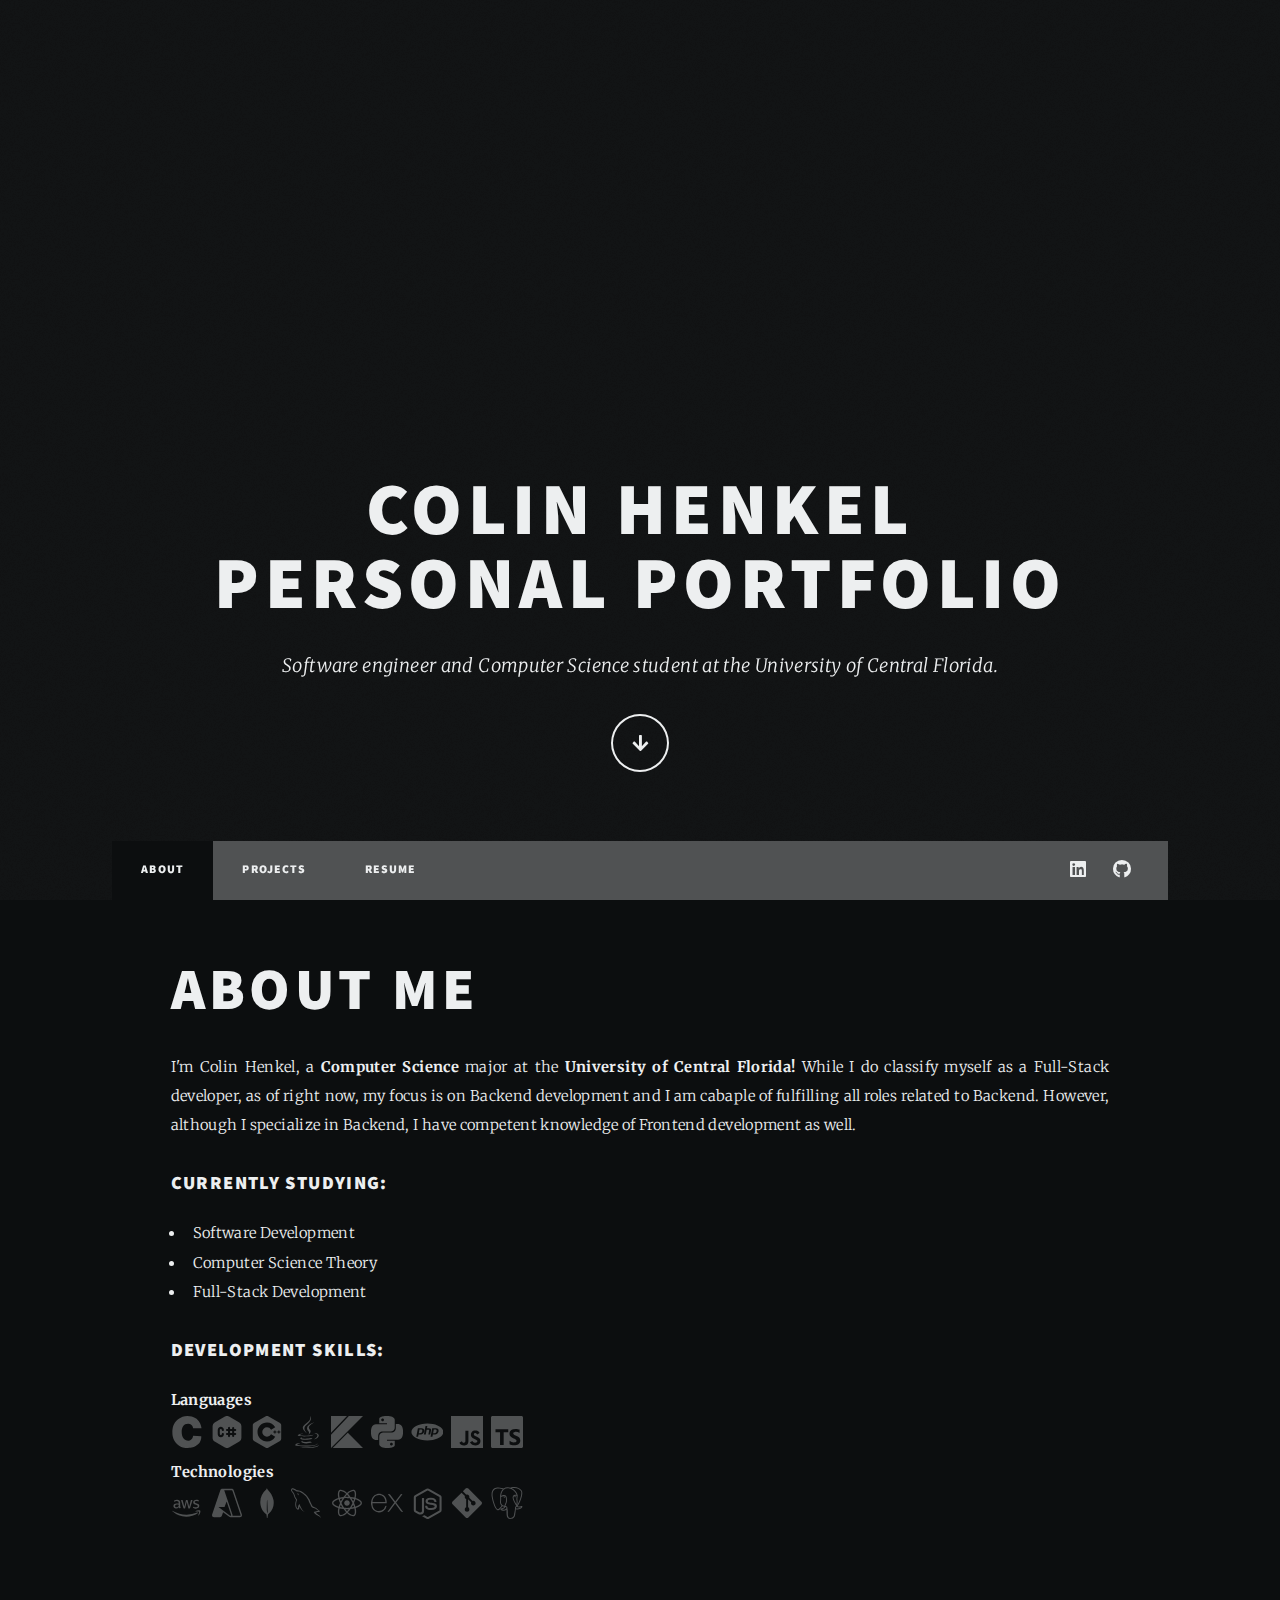
<file: index.html>
<!DOCTYPE HTML>
<!--
	Massively by HTML5 UP
	html5up.net | @ajlkn
	Free for personal and commercial use under the CCA 3.0 license (html5up.net/license)
-->
<html>
	<head>
		<title>Colin Henkel Portfolio</title>
		<meta charset="utf-8" />
		<meta name="viewport" content="width=device-width, initial-scale=1, user-scalable=no" />
		<link rel="stylesheet" href="assets/css/main.css" />
		<noscript><link rel="stylesheet" href="assets/css/noscript.css" /></noscript>
	</head>
	<body class="is-preload">

		<!-- Wrapper -->
			<div id="wrapper" class="fade-in">

				<!-- Intro -->
					<div id="intro">
						<h1>Colin Henkel<br />
						Personal Portfolio</h1>
						<p>Software engineer and Computer Science student at the University of Central Florida.</p>
						<ul class="actions">
							<li><a href="#nav" class="button icon solid solo fa-arrow-down scrolly">Continue</a></li>
						</ul>
					</div>


				<!-- Nav -->
					<nav id="nav">
						<ul class="links">
							<li class="active"><a href="/about">About</a></li>
							<li><a href="/projects">Projects</a></li>
							<li><a href="/resume">Resume</a></li>
						</ul>
						<ul class="icons">
							<li><a href="https://www.linkedin.com/in/colin-henkel/" class="icon brands fa-linkedin"><span class="label">LinkedIn</span></a></li>
							<li><a href="https://github.com/ColinHenkel" class="icon brands fa-github"><span class="label">GitHub</span></a></li>
						</ul>
					</nav>

				<!-- Main -->
					<div id="main">

						<!-- Profile Section -->
						<section id="profile">
							<h1>About me</h1>
							<p>I'm Colin Henkel, a <strong>Computer Science</strong> major at the <strong>University of Central Florida!</strong>
                            While I do classify myself as a Full-Stack developer, as of right now, my focus is on Backend development and I am cabaple of fulfilling all roles related to Backend.
                            However, although I specialize in Backend, I have competent knowledge of Frontend development as well.</p>

							<h3>Currently studying:</h3>
							<ul>
								<li>Software Development</li>
								<li>Computer Science Theory</li>
								<li>Full-Stack Development</li>
							</ul>

							<h3>Development skills:</h3>
							<strong>Languages</strong><br>
								<div class="skills-icons">
									<!-- C -->
									<svg xmlns="http://www.w3.org/2000/svg" viewBox="0 0 24 24" width="32" height="32" fill="#505253">
										<title>C</title>
										<path display="inline" d="M16.5921 9.1962s-.354-3.298-3.627-3.39c-3.2741-.09-4.9552 2.474-4.9552 6.14 0 3.6651 1.858 6.5972 5.0451 6.5972 3.184 0 3.5381-3.665 3.5381-3.665l6.1041.365s.36 3.31-2.196 5.836c-2.552 2.5241-5.6901 2.9371-7.8762 2.9201-2.19-.017-5.2261.034-8.1602-2.97-2.938-3.0101-3.436-5.9302-3.436-8.8002 0-2.8701.556-6.6702 4.047-9.5502C7.444.72 9.849 0 12.254 0c10.0422 0 10.7172 9.2602 10.7172 9.2602z" />
									</svg>
									<!-- C# -->
									<svg xmlns="http://www.w3.org/2000/svg" viewBox="0 0 24 24" width="32" height="32" fill="#505253">
										<title>C#</title>
										<path display="inline" d="M1.194 7.543v8.913c0 1.103.588 2.122 1.544 2.674l7.718 4.456a3.086 3.086 0 0 0 3.088 0l7.718-4.456a3.087 3.087 0 0 0 1.544-2.674V7.543a3.084 3.084 0 0 0-1.544-2.673L13.544.414a3.086 3.086 0 0 0-3.088 0L2.738 4.87a3.085 3.085 0 0 0-1.544 2.673Zm5.403 2.914v3.087a.77.77 0 0 0 .772.772.773.773 0 0 0 .772-.772.773.773 0 0 1 1.317-.546.775.775 0 0 1 .226.546 2.314 2.314 0 1 1-4.631 0v-3.087c0-.615.244-1.203.679-1.637a2.312 2.312 0 0 1 3.274 0c.434.434.678 1.023.678 1.637a.769.769 0 0 1-.226.545.767.767 0 0 1-1.091 0 .77.77 0 0 1-.226-.545.77.77 0 0 0-.772-.772.771.771 0 0 0-.772.772Zm12.35 3.087a.77.77 0 0 1-.772.772h-.772v.772a.773.773 0 0 1-1.544 0v-.772h-1.544v.772a.773.773 0 0 1-1.317.546.775.775 0 0 1-.226-.546v-.772H12a.771.771 0 1 1 0-1.544h.772v-1.543H12a.77.77 0 1 1 0-1.544h.772v-.772a.773.773 0 0 1 1.317-.546.775.775 0 0 1 .226.546v.772h1.544v-.772a.773.773 0 0 1 1.544 0v.772h.772a.772.772 0 0 1 0 1.544h-.772v1.543h.772a.776.776 0 0 1 .772.772Zm-3.088-2.315h-1.544v1.543h1.544v-1.543Z" />
									</svg>
									<!-- C++ -->
									<svg xmlns="http://www.w3.org/2000/svg" viewBox="0 0 24 24" width="32" height="32" fill="#505253">
										<title>C++</title>
										<path display="inline" d="M22.394 6c-.167-.29-.398-.543-.652-.69L12.926.22c-.509-.294-1.34-.294-1.848 0L2.26 5.31c-.508.293-.923 1.013-.923 1.6v10.18c0 .294.104.62.271.91.167.29.398.543.652.69l8.816 5.09c.508.293 1.34.293 1.848 0l8.816-5.09c.254-.147.485-.4.652-.69.167-.29.27-.616.27-.91V6.91c.003-.294-.1-.62-.268-.91zM12 19.11c-3.92 0-7.109-3.19-7.109-7.11 0-3.92 3.19-7.11 7.11-7.11a7.133 7.133 0 016.156 3.553l-3.076 1.78a3.567 3.567 0 00-3.08-1.78A3.56 3.56 0 008.444 12 3.56 3.56 0 0012 15.555a3.57 3.57 0 003.08-1.778l3.078 1.78A7.135 7.135 0 0112 19.11zm7.11-6.715h-.79v.79h-.79v-.79h-.79v-.79h.79v-.79h.79v.79h.79zm2.962 0h-.79v.79h-.79v-.79h-.79v-.79h.79v-.79h.79v.79h.79z" />
									</svg>
									<!-- Java -->
									<svg xmlns="http://www.w3.org/2000/svg" viewBox="0 0 384 512" width="32" height="32" fill="#505253">
										<title>Java</title>
										<path d="M277.74 312.9c9.8-6.7 23.4-12.5 23.4-12.5s-38.7 7-77.2 10.2c-47.1 3.9-97.7 4.7-123.1 1.3-60.1-8 33-30.1 33-30.1s-36.1-2.4-80.6 19c-52.5 25.4 130 37 224.5 12.1zm-85.4-32.1c-19-42.7-83.1-80.2 0-145.8C296 53.2 242.84 0 242.84 0c21.5 84.5-75.6 110.1-110.7 162.6-23.9 35.9 11.7 74.4 60.2 118.2zm114.6-176.2c.1 0-175.2 43.8-91.5 140.2 24.7 28.4-6.5 54-6.5 54s62.7-32.4 33.9-72.9c-26.9-37.8-47.5-56.6 64.1-121.3zm-6.1 270.5a12.19 12.19 0 0 1-2 2.6c128.3-33.7 81.1-118.9 19.8-97.3a17.33 17.33 0 0 0-8.2 6.3 70.45 70.45 0 0 1 11-3c31-6.5 75.5 41.5-20.6 91.4zM348 437.4s14.5 11.9-15.9 21.2c-57.9 17.5-240.8 22.8-291.6.7-18.3-7.9 16-19 26.8-21.3 11.2-2.4 17.7-2 17.7-2-20.3-14.3-131.3 28.1-56.4 40.2C232.84 509.4 401 461.3 348 437.4zM124.44 396c-78.7 22 47.9 67.4 148.1 24.5a185.89 185.89 0 0 1-28.2-13.8c-44.7 8.5-65.4 9.1-106 4.5-33.5-3.8-13.9-15.2-13.9-15.2zm179.8 97.2c-78.7 14.8-175.8 13.1-233.3 3.6 0-.1 11.8 9.7 72.4 13.6 92.2 5.9 233.8-3.3 237.1-46.9 0 0-6.4 16.5-76.2 29.7zM260.64 353c-59.2 11.4-93.5 11.1-136.8 6.6-33.5-3.5-11.6-19.7-11.6-19.7-86.8 28.8 48.2 61.4 169.5 25.9a60.37 60.37 0 0 1-21.1-12.8z" />
									</svg>
									<!-- Kotlin -->
									<svg xmlns="http://www.w3.org/2000/svg" viewBox="0 0 32 32" width="32" height="32" fill="#505253">
										<title>Kotlin</title>
										<path display="inline" d="M1.734 32l15.068-15.333 15.198 15.333zM0 0h16l-16 16.667zM17.865 0l-17.865 18.667v13.333l32-32z"></path>
									</svg>
									<!-- Python -->
									<svg xmlns="http://www.w3.org/2000/svg" viewBox="0 0 24 24" width="32" height="32" fill="#505253">
										<title>Python</title>
										<path display="inline" d="M14.25.18l.9.2.73.26.59.3.45.32.34.34.25.34.16.33.1.3.04.26.02.2-.01.13V8.5l-.05.63-.13.55-.21.46-.26.38-.3.31-.33.25-.35.19-.35.14-.33.1-.3.07-.26.04-.21.02H8.77l-.69.05-.59.14-.5.22-.41.27-.33.32-.27.35-.2.36-.15.37-.1.35-.07.32-.04.27-.02.21v3.06H3.17l-.21-.03-.28-.07-.32-.12-.35-.18-.36-.26-.36-.36-.35-.46-.32-.59-.28-.73-.21-.88-.14-1.05-.05-1.23.06-1.22.16-1.04.24-.87.32-.71.36-.57.4-.44.42-.33.42-.24.4-.16.36-.1.32-.05.24-.01h.16l.06.01h8.16v-.83H6.18l-.01-2.75-.02-.37.05-.34.11-.31.17-.28.25-.26.31-.23.38-.2.44-.18.51-.15.58-.12.64-.1.71-.06.77-.04.84-.02 1.27.05zm-6.3 1.98l-.23.33-.08.41.08.41.23.34.33.22.41.09.41-.09.33-.22.23-.34.08-.41-.08-.41-.23-.33-.33-.22-.41-.09-.41.09zm13.09 3.95l.28.06.32.12.35.18.36.27.36.35.35.47.32.59.28.73.21.88.14 1.04.05 1.23-.06 1.23-.16 1.04-.24.86-.32.71-.36.57-.4.45-.42.33-.42.24-.4.16-.36.09-.32.05-.24.02-.16-.01h-8.22v.82h5.84l.01 2.76.02.36-.05.34-.11.31-.17.29-.25.25-.31.24-.38.2-.44.17-.51.15-.58.13-.64.09-.71.07-.77.04-.84.01-1.27-.04-1.07-.14-.9-.2-.73-.25-.59-.3-.45-.33-.34-.34-.25-.34-.16-.33-.1-.3-.04-.25-.02-.2.01-.13v-5.34l.05-.64.13-.54.21-.46.26-.38.3-.32.33-.24.35-.2.35-.14.33-.1.3-.06.26-.04.21-.02.13-.01h5.84l.69-.05.59-.14.5-.21.41-.28.33-.32.27-.35.2-.36.15-.36.1-.35.07-.32.04-.28.02-.21V6.07h2.09l.14.01zm-6.47 14.25l-.23.33-.08.41.08.41.23.33.33.23.41.08.41-.08.33-.23.23-.33.08-.41-.08-.41-.23-.33-.33-.23-.41-.08-.41.08z" />
									</svg>
									<!-- PHP -->
									<svg xmlns="http://www.w3.org/2000/svg" viewBox="0 0 500 512" width="32" height="32" fill="#505253">
										<title>PHP</title>
										<path display="inline" d="M401.054,224c3.714,4.115,4.595,11.181,2.653,21.19c-2.029,10.425-5.935,17.862-11.723,22.32 c-5.793,4.458-14.602,6.687-26.432,6.687h-17.849l10.957-56.37h20.103C389.913,217.827,397.34,219.886,401.054,224z M149.754,217.827h-20.103l-10.958,56.37h17.848c11.827,0,20.639-2.229,26.432-6.687c5.789-4.458,9.694-11.896,11.723-22.32 c1.942-10.01,1.06-17.075-2.653-21.19C168.33,219.886,160.903,217.827,149.754,217.827z M511.5,256 c0,74.229-114.393,134.403-255.5,134.403S0.5,330.229,0.5,256c0-74.228,114.393-134.403,255.5-134.403S511.5,181.772,511.5,256z M198.542,265.286c3.04-5.448,5.203-11.461,6.483-18.037c3.102-15.967,0.761-28.403-7.024-37.313 c-7.781-8.91-20.165-13.363-37.136-13.363h-56.423L78.265,331.261h29.342l6.958-35.805h25.134c11.087,0,20.21-1.164,27.372-3.497 c7.161-2.329,13.669-6.233,19.528-11.719C191.514,275.72,195.493,270.738,198.542,265.286z M301.814,295.456l12.181-62.682 c2.479-12.747,0.619-21.971-5.572-27.664c-6.196-5.688-17.449-8.537-33.768-8.537h-25.933l6.961-35.81h-29.11l-26.182,134.692 h29.11l14.996-77.165h23.267c7.448,0,12.317,1.232,14.604,3.698c2.287,2.467,2.773,7.091,1.455,13.869l-11.581,59.598H301.814z M427.011,209.937c-7.78-8.91-20.164-13.363-37.135-13.363h-56.424l-26.178,134.688h29.343l6.957-35.805h25.135 c11.086,0,20.21-1.164,27.371-3.497c7.161-2.329,13.669-6.233,19.528-11.719c4.92-4.521,8.896-9.502,11.943-14.954 c3.044-5.448,5.202-11.461,6.483-18.037C437.137,231.282,434.796,218.846,427.011,209.937z" />
									</svg>
									<!-- JS -->
									<svg xmlns="http://www.w3.org/2000/svg" viewBox="0 0 24 24" width="32" height="32" fill="#505253">
										<title>JavaScript</title>
										<path display="inline" d="M0 0h24v24H0V0zm22.034 18.276c-.175-1.095-.888-2.015-3.003-2.873-.736-.345-1.554-.585-1.797-1.14-.091-.33-.105-.51-.046-.705.15-.646.915-.84 1.515-.66.39.12.75.42.976.9 1.034-.676 1.034-.676 1.755-1.125-.27-.42-.404-.601-.586-.78-.63-.705-1.469-1.065-2.834-1.034l-.705.089c-.676.165-1.32.525-1.71 1.005-1.14 1.291-.811 3.541.569 4.471 1.365 1.02 3.361 1.244 3.616 2.205.24 1.17-.87 1.545-1.966 1.41-.811-.18-1.26-.586-1.755-1.336l-1.83 1.051c.21.48.45.689.81 1.109 1.74 1.756 6.09 1.666 6.871-1.004.029-.09.24-.705.074-1.65l.046.067zm-8.983-7.245h-2.248c0 1.938-.009 3.864-.009 5.805 0 1.232.063 2.363-.138 2.711-.33.689-1.18.601-1.566.48-.396-.196-.597-.466-.83-.855-.063-.105-.11-.196-.127-.196l-1.825 1.125c.305.63.75 1.172 1.324 1.517.855.51 2.004.675 3.207.405.783-.226 1.458-.691 1.811-1.411.51-.93.402-2.07.397-3.346.012-2.054 0-4.109 0-6.179l.004-.056z" />
									</svg>
									<!-- TS -->
									<svg xmlns="http://www.w3.org/2000/svg" viewBox="0 0 24 24" width="32" height="32" fill="#505253">
										<title>TypeScript</title>
										<path display="inline" d="M1.125 0C.502 0 0 .502 0 1.125v21.75C0 23.498.502 24 1.125 24h21.75c.623 0 1.125-.502 1.125-1.125V1.125C24 .502 23.498 0 22.875 0zm17.363 9.75c.612 0 1.154.037 1.627.111a6.38 6.38 0 0 1 1.306.34v2.458a3.95 3.95 0 0 0-.643-.361 5.093 5.093 0 0 0-.717-.26 5.453 5.453 0 0 0-1.426-.2c-.3 0-.573.028-.819.086a2.1 2.1 0 0 0-.623.242c-.17.104-.3.229-.393.374a.888.888 0 0 0-.14.49c0 .196.053.373.156.529.104.156.252.304.443.444s.423.276.696.41c.273.135.582.274.926.416.47.197.892.407 1.266.628.374.222.695.473.963.753.268.279.472.598.614.957.142.359.214.776.214 1.253 0 .657-.125 1.21-.373 1.656a3.033 3.033 0 0 1-1.012 1.085 4.38 4.38 0 0 1-1.487.596c-.566.12-1.163.18-1.79.18a9.916 9.916 0 0 1-1.84-.164 5.544 5.544 0 0 1-1.512-.493v-2.63a5.033 5.033 0 0 0 3.237 1.2c.333 0 .624-.03.872-.09.249-.06.456-.144.623-.25.166-.108.29-.234.373-.38a1.023 1.023 0 0 0-.074-1.089 2.12 2.12 0 0 0-.537-.5 5.597 5.597 0 0 0-.807-.444 27.72 27.72 0 0 0-1.007-.436c-.918-.383-1.602-.852-2.053-1.405-.45-.553-.676-1.222-.676-2.005 0-.614.123-1.141.369-1.582.246-.441.58-.804 1.004-1.089a4.494 4.494 0 0 1 1.47-.629 7.536 7.536 0 0 1 1.77-.201zm-15.113.188h9.563v2.166H9.506v9.646H6.789v-9.646H3.375z" />
									</svg>
								</div><br>
							<strong>Technologies</strong><br>
							<div class="skills-icons">
								<svg xmlns="http://www.w3.org/2000/svg" viewBox="0 0 50 32" width="32" height="32" fill="#505253">
									<title>AWS</title>
									<path display="inline" d="M14.4,20.6a5.1,5.1,0,0,0,.2,1.3l.4,1a.4.4,0,0,1,.1.3c0,.2-.1.3-.2.5l-1,.6h-.3a.6.6,0,0,1-.5-.2,1.8,1.8,0,0,1-.5-.7,5.6,5.6,0,0,1-.5-.8,5.4,5.4,0,0,1-4.3,2,4,4,0,0,1-2.9-1.1,3.8,3.8,0,0,1-1.1-2.8,3.9,3.9,0,0,1,1.4-3,5.2,5.2,0,0,1,3.5-1.1h1.6l1.7.3V16a3.5,3.5,0,0,0-.7-2.3A3.8,3.8,0,0,0,8.9,13l-1.6.2-1.6.5-.5.2H5c-.2,0-.3-.2-.3-.5v-.7a.7.7,0,0,1,.1-.5l.4-.3A7.5,7.5,0,0,1,7,11.3,9.1,9.1,0,0,1,9.3,11a5.5,5.5,0,0,1,3.9,1.2,4.9,4.9,0,0,1,1.2,3.6v4.8ZM8.5,22.8l1.5-.3a4.2,4.2,0,0,0,1.4-.9,3.1,3.1,0,0,0,.5-1c0-.3.1-.7.1-1.2v-.6l-1.3-.3H9.3a3.4,3.4,0,0,0-2.2.6,2.1,2.1,0,0,0-.7,1.7,2.1,2.1,0,0,0,.5,1.5A2.1,2.1,0,0,0,8.5,22.8Zm11.7,1.6a.6.6,0,0,1-.5-.2.9.9,0,0,1-.4-.6L15.9,12.3a1.8,1.8,0,0,1-.1-.6.3.3,0,0,1,.3-.3h2a1.6,1.6,0,0,1,.3.6l2.5,9.7,2.3-9.7a.8.8,0,0,1,.2-.6h2.4l.3.6,2.3,9.8,2.5-9.8.3-.6h1.9c.3,0,.4.1.4.3V12c0,.1-.1.2-.1.3L29.8,23.7a.6.6,0,0,1-.3.5l-.5.2H27.7a.7.7,0,0,1-.8-.8l-2.3-9.4-2.3,9.4a.8.8,0,0,1-.2.6l-.6.2Zm18.8.4a8.3,8.3,0,0,1-2.2-.3l-1.7-.6a1.1,1.1,0,0,1-.5-.4c0-.1-.1-.3-.1-.4v-.8a.4.4,0,0,1,.4-.4h.2l.4.2,1.6.5,1.8.2a4.1,4.1,0,0,0,2.1-.5,1.6,1.6,0,0,0,.8-1.4,1.5,1.5,0,0,0-.4-1,3.5,3.5,0,0,0-1.5-.8l-2.1-.7A4.6,4.6,0,0,1,35.4,17a3.6,3.6,0,0,1-.7-2.2,2.9,2.9,0,0,1,.4-1.6,2.9,2.9,0,0,1,1-1.2l1.6-.8,1.8-.2h1.9l.9.3.6.2c.2.1.3.3.4.4a.7.7,0,0,1,.1.5v.7c0,.3-.1.4-.3.4a.6.6,0,0,1-.5-.2,8.8,8.8,0,0,0-2.9-.5,3.6,3.6,0,0,0-1.9.4,1.4,1.4,0,0,0-.7,1.3,1.4,1.4,0,0,0,.5,1,2.9,2.9,0,0,0,1.6.8l2,.7a4,4,0,0,1,2.3,1.4,3.1,3.1,0,0,1,.7,2,4.3,4.3,0,0,1-.4,1.7,3.5,3.5,0,0,1-1.1,1.3,3,3,0,0,1-1.6.8A4.9,4.9,0,0,1,39,24.8Z"></path> <path d="M41.8,31.9C37,35.4,30,37.3,24,37.3A32.1,32.1,0,0,1,2.2,29c-.5-.4,0-1,.5-.6a44,44,0,0,0,21.8,5.8,45.2,45.2,0,0,0,16.6-3.4C41.9,30.4,42.6,31.3,41.8,31.9Zm2-2.3c-.6-.8-4.1-.4-5.6-.2s-.6-.4-.2-.7c2.8-1.9,7.3-1.3,7.8-.7s-.1,5.2-2.7,7.4c-.4.3-.8.1-.6-.3S44.4,30.4,43.8,29.6Z" />
								</svg>
								<svg xmlns="http://www.w3.org/2000/svg" viewBox="0 0 32 32" width="32" height="32" fill="#505253">
									<title>Azure</title>
									<path display="inline" d="M21.43 28.825c0.074-0.201 0.117-0.432 0.117-0.674 0-0.232-0.040-0.455-0.112-0.663l0.004 0.014-8.209-24.324h7.54c0 0 0.001 0 0.001 0 0.295 0 0.546 0.189 0.637 0.453l0.001 0.005 8.2 24.299c0.022 0.064 0.035 0.139 0.035 0.216 0 0.295-0.189 0.546-0.453 0.637l-0.005 0.001zM15.63 14.515l4.529 13.42c0.023 0.064 0.036 0.139 0.036 0.216 0 0.372-0.301 0.674-0.673 0.675l-0-0.001h-0.037c-0 0-0.001 0-0.001 0-0.151 0-0.291-0.050-0.403-0.134l0.002 0.001-11.605-8.623h6.065zM28.97 30.175c0.001 0 0.001 0 0.002 0 1.118 0 2.024-0.906 2.024-2.024 0-0.233-0.039-0.456-0.111-0.664l0.004 0.014v0.003l-8.204-24.299c-0.278-0.808-1.031-1.378-1.917-1.378h-9.537c-0.886 0.001-1.639 0.571-1.913 1.364l-0.004 0.014-8.203 24.298c-0.068 0.193-0.107 0.416-0.107 0.649 0 1.118 0.906 2.024 2.024 2.024 0.001 0 0.001 0 0.002 0h5.924c0.887-0 1.64-0.57 1.914-1.364l0.004-0.014 1.221-3.614 6.182 4.592c0.333 0.25 0.752 0.4 1.207 0.4v0z" />
								</svg>
								<svg xmlns="http://www.w3.org/2000/svg" viewBox="0 0 32 32" width="32" height="32" fill="#505253">
									<title>MongoDB</title>
									<path display="inline" d="M15.821 23.185s0-10.361 0.344-10.36c0.266 0 0.612 13.365 0.612 13.365-0.476-0.056-0.956-2.199-0.956-3.005zM22.489 12.945c-0.919-4.016-2.932-7.469-5.708-10.134l-0.007-0.006c-0.338-0.516-0.647-1.108-0.895-1.732l-0.024-0.068c0.001 0.020 0.001 0.044 0.001 0.068 0 0.565-0.253 1.070-0.652 1.409l-0.003 0.002c-3.574 3.034-5.848 7.505-5.923 12.508l-0 0.013c-0.001 0.062-0.001 0.135-0.001 0.208 0 4.957 2.385 9.357 6.070 12.115l0.039 0.028 0.087 0.063q0.241 1.784 0.412 3.576h0.601c0.166-1.491 0.39-2.796 0.683-4.076l-0.046 0.239c0.396-0.275 0.742-0.56 1.065-0.869l-0.003 0.003c2.801-2.597 4.549-6.297 4.549-10.404 0-0.061-0-0.121-0.001-0.182l0 0.009c-0.003-0.981-0.092-1.94-0.261-2.871l0.015 0.099z" />
								</svg>
								<svg xmlns="http://www.w3.org/2000/svg" viewBox="0 0 26 24" width="32" height="32" fill="#505253">
									<title>MySQL</title>
									<path display="inline" d="m24.129 23.412-.508-.484c-.251-.331-.518-.624-.809-.891l-.005-.004q-.448-.407-.931-.774-.387-.266-1.064-.641c-.371-.167-.661-.46-.818-.824l-.004-.01-.048-.024c.212-.021.406-.06.592-.115l-.023.006.57-.157c.236-.074.509-.122.792-.133h.006c.298-.012.579-.06.847-.139l-.025.006q.194-.048.399-.109t.351-.109v-.169q-.145-.217-.351-.496c-.131-.178-.278-.333-.443-.468l-.005-.004q-.629-.556-1.303-1.076c-.396-.309-.845-.624-1.311-.916l-.068-.04c-.246-.162-.528-.312-.825-.435l-.034-.012q-.448-.182-.883-.399c-.097-.048-.21-.09-.327-.119l-.011-.002c-.117-.024-.217-.084-.29-.169l-.001-.001c-.138-.182-.259-.389-.355-.609l-.008-.02q-.145-.339-.314-.651-.363-.702-.702-1.427t-.651-1.452q-.217-.484-.399-.967c-.134-.354-.285-.657-.461-.942l.013.023c-.432-.736-.863-1.364-1.331-1.961l.028.038c-.463-.584-.943-1.106-1.459-1.59l-.008-.007c-.509-.478-1.057-.934-1.632-1.356l-.049-.035q-.896-.651-1.96-1.282c-.285-.168-.616-.305-.965-.393l-.026-.006-1.113-.278-.629-.048q-.314-.024-.629-.024c-.148-.078-.275-.171-.387-.279-.11-.105-.229-.204-.353-.295l-.01-.007c-.605-.353-1.308-.676-2.043-.93l-.085-.026c-.193-.113-.425-.179-.672-.179-.176 0-.345.034-.499.095l.009-.003c-.38.151-.67.458-.795.84l-.003.01c-.073.172-.115.371-.115.581 0 .368.13.705.347.968l-.002-.003q.544.725.834 1.14.217.291.448.605c.141.188.266.403.367.63l.008.021c.056.119.105.261.141.407l.003.016q.048.206.121.448.217.556.411 1.14c.141.425.297.785.478 1.128l-.019-.04q.145.266.291.52t.314.496c.065.098.147.179.241.242l.003.002c.099.072.164.185.169.313v.001c-.114.168-.191.369-.217.586l-.001.006c-.035.253-.085.478-.153.695l.008-.03c-.223.666-.351 1.434-.351 2.231 0 .258.013.512.04.763l-.003-.031c.06.958.349 1.838.812 2.6l-.014-.025c.197.295.408.552.641.787.168.188.412.306.684.306.152 0 .296-.037.422-.103l-.005.002c.35-.126.599-.446.617-.827v-.002c.048-.474.12-.898.219-1.312l-.013.067c.024-.063.038-.135.038-.211 0-.015-.001-.03-.002-.045v.002q-.012-.109.133-.206v.048q.145.339.302.677t.326.677c.295.449.608.841.952 1.202l-.003-.003c.345.372.721.706 1.127 1.001l.022.015c.212.162.398.337.566.528l.004.004c.158.186.347.339.56.454l.01.005v-.024h.048c-.039-.087-.102-.157-.18-.205l-.002-.001c-.079-.044-.147-.088-.211-.136l.005.003q-.217-.217-.448-.484t-.423-.508q-.508-.702-.969-1.467t-.871-1.555q-.194-.387-.375-.798t-.351-.798c-.049-.099-.083-.213-.096-.334v-.005c-.006-.115-.072-.214-.168-.265l-.002-.001c-.121.206-.255.384-.408.545l.001-.001c-.159.167-.289.364-.382.58l-.005.013c-.141.342-.244.739-.289 1.154l-.002.019q-.072.641-.145 1.318l-.048.024-.024.024c-.26-.053-.474-.219-.59-.443l-.002-.005q-.182-.351-.326-.69c-.248-.637-.402-1.374-.423-2.144v-.009c-.009-.122-.013-.265-.013-.408 0-.666.105-1.308.299-1.91l-.012.044q.072-.266.314-.896t.097-.871c-.05-.165-.143-.304-.265-.41l-.001-.001c-.122-.106-.233-.217-.335-.335l-.003-.004q-.169-.244-.326-.52t-.278-.544c-.165-.382-.334-.861-.474-1.353l-.022-.089c-.159-.565-.336-1.043-.546-1.503l.026.064c-.111-.252-.24-.47-.39-.669l.006.008q-.244-.326-.436-.617-.244-.314-.484-.605c-.163-.197-.308-.419-.426-.657l-.009-.02c-.048-.097-.09-.21-.119-.327l-.002-.011c-.011-.035-.017-.076-.017-.117 0-.082.024-.159.066-.223l-.001.002c.011-.056.037-.105.073-.145.039-.035.089-.061.143-.072h.002c.085-.055.188-.088.3-.088.084 0 .165.019.236.053l-.003-.001c.219.062.396.124.569.195l-.036-.013q.459.194.847.375c.298.142.552.292.792.459l-.018-.012q.194.121.387.266t.411.291h.339q.387 0 .822.037c.293.023.564.078.822.164l-.024-.007c.481.143.894.312 1.286.515l-.041-.019q.593.302 1.125.641c.589.367 1.098.743 1.577 1.154l-.017-.014c.5.428.954.867 1.38 1.331l.01.012c.416.454.813.947 1.176 1.464l.031.047c.334.472.671 1.018.974 1.584l.042.085c.081.154.163.343.234.536l.011.033q.097.278.217.57.266.605.57 1.221t.57 1.198l.532 1.161c.187.406.396.756.639 1.079l-.011-.015c.203.217.474.369.778.422l.008.001c.368.092.678.196.978.319l-.047-.017c.143.065.327.134.516.195l.04.011c.212.065.396.151.565.259l-.009-.005c.327.183.604.363.868.559l-.021-.015q.411.302.822.57.194.145.651.423t.484.52c-.114-.004-.249-.007-.384-.007-.492 0-.976.032-1.45.094l.056-.006c-.536.072-1.022.203-1.479.39l.04-.014c-.113.049-.248.094-.388.129l-.019.004c-.142.021-.252.135-.266.277v.001c.061.076.11.164.143.26l.002.006c.034.102.075.19.125.272l-.003-.006c.119.211.247.393.391.561l-.004-.005c.141.174.3.325.476.454l.007.005q.244.194.508.399c.161.126.343.25.532.362l.024.013c.284.174.614.34.958.479l.046.016c.374.15.695.324.993.531l-.016-.011q.291.169.58.375t.556.399c.073.072.137.152.191.239l.003.005c.091.104.217.175.36.193h.003v-.048c-.088-.067-.153-.16-.184-.267l-.001-.004c-.025-.102-.062-.191-.112-.273l.002.004zm-18.576-19.205q-.194 0-.363.012c-.115.008-.222.029-.323.063l.009-.003v.024h.048q.097.145.244.326t.266.351l.387.798.048-.024c.113-.082.2-.192.252-.321l.002-.005c.052-.139.082-.301.082-.469 0-.018 0-.036-.001-.054v.003c-.045-.044-.082-.096-.108-.154l-.001-.003-.081-.182c-.053-.084-.127-.15-.214-.192l-.003-.001c-.094-.045-.174-.102-.244-.169z" />
								</svg>
								<svg xmlns="http://www.w3.org/2000/svg" viewBox="0 0 32 32" width="32" height="32" fill="#505253">
									<title>React</title>
									<path display="inline" d="M14.313 22.211c0.55 0.025 1.112 0.043 1.681 0.043 0.575 0 1.143-0.012 1.7-0.043-0.557 0.72-1.107 1.357-1.689 1.964l0.008-0.008c-0.579-0.6-1.135-1.238-1.659-1.902l-0.041-0.054zM8.615 21.411c1.083 0.275 2.404 0.509 3.752 0.653l0.131 0.011c0.825 1.133 1.659 2.13 2.554 3.068l-0.011-0.012c-1.311 1.463-3.080 2.491-5.081 2.86l-0.055 0.008c-0.004 0-0.008 0-0.012 0-0.248 0-0.482-0.061-0.687-0.169l0.008 0.004c-0.832-0.475-1.193-2.292-0.912-4.627 0.067-0.575 0.177-1.18 0.312-1.797zM23.398 21.398c0.118 0.474 0.229 1.078 0.308 1.692l0.009 0.086c0.287 2.334-0.067 4.149-0.892 4.634-0.184 0.102-0.404 0.162-0.638 0.162-0.023 0-0.046-0.001-0.069-0.002l0.003 0c-2.053-0.375-3.821-1.396-5.129-2.841l-0.007-0.008c0.879-0.923 1.707-1.918 2.466-2.965l0.058-0.084c1.476-0.154 2.799-0.392 4.088-0.717l-0.197 0.042zM9.784 17.666c0.25 0.49 0.512 0.978 0.8 1.468q0.431 0.731 0.881 1.428c-0.868-0.127-1.706-0.287-2.507-0.482 0.225-0.787 0.507-1.602 0.825-2.416zM22.212 17.641c0.331 0.821 0.612 1.64 0.845 2.434-0.8 0.196-1.645 0.362-2.519 0.487 0.3-0.469 0.6-0.952 0.881-1.447 0.281-0.487 0.544-0.985 0.795-1.475zM7.619 12.292c0.436 1.478 0.904 2.714 1.449 3.906l-0.075-0.182c-0.466 1.005-0.927 2.234-1.305 3.499l-0.052 0.205c-0.706-0.217-1.274-0.43-1.827-0.669l0.115 0.044c-2.164-0.921-3.564-2.132-3.564-3.092s1.4-2.177 3.564-3.094c0.525-0.225 1.1-0.428 1.694-0.617zM24.358 12.287c0.605 0.187 1.18 0.396 1.718 0.622 2.164 0.925 3.564 2.134 3.564 3.094-0.006 0.96-1.406 2.174-3.57 3.093-0.525 0.225-1.1 0.427-1.693 0.616-0.44-1.483-0.908-2.718-1.451-3.912l0.076 0.188c0.464-1.004 0.926-2.233 1.303-3.498l0.053-0.206zM20.53 11.444c0.869 0.129 1.706 0.287 2.507 0.484-0.225 0.79-0.506 1.602-0.825 2.416-0.25-0.487-0.512-0.978-0.8-1.467-0.281-0.49-0.581-0.967-0.881-1.432zM11.458 11.444c-0.3 0.471-0.6 0.953-0.88 1.45-0.281 0.487-0.544 0.977-0.794 1.467-0.331-0.82-0.612-1.637-0.845-2.433 0.8-0.187 1.643-0.354 2.518-0.482zM16 11.126c0.925 0 1.846 0.042 2.752 0.116q0.761 1.091 1.478 2.324 0.697 1.2 1.272 2.432c-0.385 0.819-0.807 1.637-1.266 2.437-0.475 0.825-0.966 1.61-1.475 2.337-0.91 0.079-1.832 0.122-2.762 0.122-0.925 0-1.846-0.044-2.752-0.116-0.507-0.727-1.002-1.505-1.478-2.324q-0.697-1.2-1.272-2.432c0.379-0.821 0.807-1.641 1.266-2.442 0.475-0.825 0.966-1.607 1.475-2.334 0.91-0.080 1.832-0.122 2.762-0.122zM15.981 7.845c0.58 0.6 1.136 1.237 1.659 1.901l0.040 0.053c-0.55-0.025-1.112-0.042-1.681-0.042-0.575 0-1.143 0.012-1.7 0.042 0.556-0.72 1.106-1.357 1.689-1.964l-0.008 0.008zM9.88 4.033c2.053 0.376 3.82 1.397 5.129 2.841l0.007 0.008c-0.879 0.924-1.707 1.919-2.466 2.968l-0.058 0.084c-1.475 0.153-2.798 0.389-4.086 0.714l0.196-0.042c-0.14-0.612-0.244-1.205-0.317-1.774-0.287-2.334 0.067-4.149 0.892-4.632 0.206-0.097 0.447-0.157 0.701-0.165l0.003-0zM22.090 4.008v0.008c0.013-0 0.028-0.001 0.044-0.001 0.239 0 0.464 0.059 0.662 0.163l-0.008-0.004c0.832 0.477 1.193 2.293 0.912 4.629-0.067 0.575-0.177 1.181-0.312 1.799-1.085-0.278-2.406-0.513-3.754-0.656l-0.128-0.011c-0.826-1.134-1.66-2.131-2.555-3.070l0.012 0.012c1.311-1.46 3.077-2.488 5.074-2.859l0.056-0.009zM22.096 2.646c-2.442 0.371-4.556 1.557-6.1 3.268l-0.008 0.009c-1.555-1.71-3.669-2.888-6.051-3.245l-0.056-0.007c-0.013-0-0.029-0-0.045-0-0.491 0-0.952 0.129-1.351 0.355l0.014-0.007c-1.718 0.991-2.103 4.079-1.216 7.954-3.804 1.175-6.278 3.053-6.278 5.032 0 1.987 2.487 3.87 6.302 5.036-0.88 3.89-0.487 6.983 1.235 7.973 0.378 0.217 0.832 0.344 1.315 0.344 0.022 0 0.044-0 0.065-0.001l-0.003 0c2.442-0.371 4.556-1.558 6.1-3.27l0.008-0.009c1.555 1.711 3.669 2.889 6.051 3.246l0.056 0.007c0.015 0 0.034 0 0.052 0 0.488 0 0.947-0.128 1.344-0.351l-0.014 0.007c1.717-0.99 2.103-4.078 1.216-7.954 3.79-1.165 6.264-3.047 6.264-5.029 0-1.987-2.487-3.87-6.302-5.039 0.88-3.886 0.487-6.982-1.235-7.973-0.382-0.219-0.84-0.348-1.328-0.348-0.013 0-0.026 0-0.039 0l0.002-0zM18.787 16.005c0 1.543-1.251 2.794-2.794 2.794s-2.794-1.251-2.794-2.794c0-1.543 1.251-2.794 2.794-2.794 0.772 0 1.47 0.313 1.976 0.818v0c0.506 0.506 0.818 1.204 0.818 1.976 0 0 0 0 0 0v0z" />
								</svg>
								<svg xmlns="http://www.w3.org/2000/svg" viewBox="0 0 24 24" width="32" height="32" fill="#505253">
									<title>Express</title>
									<path display="inline" d="M24 18.588a1.529 1.529 0 0 1-1.895-.72l-3.45-4.771-.5-.667-4.003 5.444a1.466 1.466 0 0 1-1.802.708l5.158-6.92-4.798-6.251a1.595 1.595 0 0 1 1.9.666l3.576 4.83 3.596-4.81a1.435 1.435 0 0 1 1.788-.668L21.708 7.9l-2.522 3.283a.666.666 0 0 0 0 .994l4.804 6.412zM.002 11.576l.42-2.075c1.154-4.103 5.858-5.81 9.094-3.27 1.895 1.489 2.368 3.597 2.275 5.973H1.116C.943 16.447 4.005 19.009 7.92 17.7a4.078 4.078 0 0 0 2.582-2.876c.207-.666.548-.78 1.174-.588a5.417 5.417 0 0 1-2.589 3.957 6.272 6.272 0 0 1-7.306-.933 6.575 6.575 0 0 1-1.64-3.858c0-.235-.08-.455-.134-.666A88.33 88.33 0 0 1 0 11.577zm1.127-.286h9.654c-.06-3.076-2.001-5.258-4.59-5.278-2.882-.04-4.944 2.094-5.071 5.264z" />
								</svg>
								<svg xmlns="http://www.w3.org/2000/svg" viewBox="0 0 46 46" width="32" height="32" fill="#505253">
									<title>NodeJS</title>
									<path display="inline" d="M42.3,11.8,25.7,2.4a4,4,0,0,0-3.4,0L5.7,11.8A3.4,3.4,0,0,0,4,14.7V33.3a3.4,3.4,0,0,0,1.7,2.9l4.4,2.5a7.2,7.2,0,0,0,3.8,1c3.1,0,4.9-1.9,4.9-5.1V16.3a.5.5,0,0,0-.5-.5H16.2a.5.5,0,0,0-.5.5V34.6c0,1.5-1.5,2.9-3.9,1.7L7.2,33.7a.5.5,0,0,1-.2-.4V14.7a.8.8,0,0,1,.2-.5L23.7,4.9h.6l16.5,9.3a.8.8,0,0,1,.2.5V33.3a.5.5,0,0,1-.2.4L24.3,43a.6.6,0,0,1-.6,0l-4.2-2.4a.3.3,0,0,0-.4,0l-2.5,1.1c-.3.1-.7.2.1.7l5.6,3.1a3.1,3.1,0,0,0,3.4,0l16.6-9.3A3.4,3.4,0,0,0,44,33.3V14.7A3.4,3.4,0,0,0,42.3,11.8Z"></path> <path d="M29.1,30.3c-4.4,0-5.3-1-5.7-3.1a.4.4,0,0,0-.4-.4H20.8a.4.4,0,0,0-.4.4c0,2.7,1.5,6,8.7,6,5.2,0,8.2-2,8.2-5.5s-2.4-4.5-7.5-5.1-5.6-1-5.6-2.2.4-2.2,4.2-2.2,4.7.7,5.2,2.9a.5.5,0,0,0,.5.4h2.1l.4-.2a.4.4,0,0,0,.1-.3c-.3-3.9-3-5.7-8.3-5.7s-7.5,2-7.5,5.2,2.8,4.5,7.3,5,5.9,1.2,5.9,2.3S32.6,30.3,29.1,30.3Z" />
								</svg>
								<svg xmlns="http://www.w3.org/2000/svg" viewBox="0 0 32 32" width="32" height="32" fill="#505253">
									<title>Git</title>
									<path display="inline" d="M30.428 14.663l-13.095-13.094c-0.35-0.349-0.833-0.565-1.367-0.565s-1.017 0.216-1.367 0.565l0-0-2.713 2.718 3.449 3.449c0.22-0.077 0.473-0.121 0.737-0.121 1.269 0 2.297 1.028 2.297 2.297 0 0.269-0.046 0.526-0.131 0.766l0.005-0.016 3.322 3.324c0.222-0.079 0.479-0.125 0.746-0.125 1.268 0 2.296 1.028 2.296 2.296s-1.028 2.296-2.296 2.296c-1.268 0-2.296-1.028-2.296-2.296 0-0.313 0.063-0.611 0.176-0.883l-0.006 0.015-3.11-3.094v8.154c0.764 0.385 1.279 1.163 1.279 2.061 0 1.27-1.030 2.3-2.3 2.3s-2.3-1.030-2.3-2.3c0-0.634 0.256-1.207 0.671-1.623l-0 0c0.211-0.211 0.462-0.382 0.741-0.502l0.015-0.006v-8.234c-0.842-0.354-1.422-1.173-1.422-2.126 0-0.32 0.065-0.624 0.183-0.901l-0.006 0.015-3.389-3.405-8.98 8.974c-0.348 0.351-0.562 0.834-0.562 1.368s0.215 1.017 0.563 1.368l13.096 13.092c0.349 0.35 0.832 0.566 1.366 0.566s1.016-0.216 1.366-0.566l13.034-13.034c0.35-0.349 0.567-0.833 0.567-1.366s-0.217-1.017-0.567-1.366l-0-0z" />
								</svg>
								<svg xmlns="http://www.w3.org/2000/svg" viewBox="0 0 24 24" width="32" height="32" fill="#505253">
									<title>PostgreSQL</title>
									<path display="inline" d="M23.5594 14.7228a.5269.5269 0 0 0-.0563-.1191c-.139-.2632-.4768-.3418-1.0074-.2321-1.6533.3411-2.2935.1312-2.5256-.0191 1.342-2.0482 2.445-4.522 3.0411-6.8297.2714-1.0507.7982-3.5237.1222-4.7316a1.5641 1.5641 0 0 0-.1509-.235C21.6931.9086 19.8007.0248 17.5099.0005c-1.4947-.0158-2.7705.3461-3.1161.4794a9.449 9.449 0 0 0-.5159-.0816 8.044 8.044 0 0 0-1.3114-.1278c-1.1822-.0184-2.2038.2642-3.0498.8406-.8573-.3211-4.7888-1.645-7.2219.0788C.9359 2.1526.3086 3.8733.4302 6.3043c.0409.818.5069 3.334 1.2423 5.7436.4598 1.5065.9387 2.7019 1.4334 3.582.553.9942 1.1259 1.5933 1.7143 1.7895.4474.1491 1.1327.1441 1.8581-.7279.8012-.9635 1.5903-1.8258 1.9446-2.2069.4351.2355.9064.3625 1.39.3772a.0569.0569 0 0 0 .0004.0041 11.0312 11.0312 0 0 0-.2472.3054c-.3389.4302-.4094.5197-1.5002.7443-.3102.064-1.1344.2339-1.1464.8115-.0025.1224.0329.2309.0919.3268.2269.4231.9216.6097 1.015.6331 1.3345.3335 2.5044.092 3.3714-.6787-.017 2.231.0775 4.4174.3454 5.0874.2212.5529.7618 1.9045 2.4692 1.9043.2505 0 .5263-.0291.8296-.0941 1.7819-.3821 2.5557-1.1696 2.855-2.9059.1503-.8707.4016-2.8753.5388-4.1012.0169-.0703.0357-.1207.057-.1362.0007-.0005.0697-.0471.4272.0307a.3673.3673 0 0 0 .0443.0068l.2539.0223.0149.001c.8468.0384 1.9114-.1426 2.5312-.4308.6438-.2988 1.8057-1.0323 1.5951-1.6698zM2.371 11.8765c-.7435-2.4358-1.1779-4.8851-1.2123-5.5719-.1086-2.1714.4171-3.6829 1.5623-4.4927 1.8367-1.2986 4.8398-.5408 6.108-.13-.0032.0032-.0066.0061-.0098.0094-2.0238 2.044-1.9758 5.536-1.9708 5.7495-.0002.0823.0066.1989.0162.3593.0348.5873.0996 1.6804-.0735 2.9184-.1609 1.1504.1937 2.2764.9728 3.0892.0806.0841.1648.1631.2518.2374-.3468.3714-1.1004 1.1926-1.9025 2.1576-.5677.6825-.9597.5517-1.0886.5087-.3919-.1307-.813-.5871-1.2381-1.3223-.4796-.839-.9635-2.0317-1.4155-3.5126zm6.0072 5.0871c-.1711-.0428-.3271-.1132-.4322-.1772.0889-.0394.2374-.0902.4833-.1409 1.2833-.2641 1.4815-.4506 1.9143-1.0002.0992-.126.2116-.2687.3673-.4426a.3549.3549 0 0 0 .0737-.1298c.1708-.1513.2724-.1099.4369-.0417.156.0646.3078.26.3695.4752.0291.1016.0619.2945-.0452.4444-.9043 1.2658-2.2216 1.2494-3.1676 1.0128zm2.094-3.988-.0525.141c-.133.3566-.2567.6881-.3334 1.003-.6674-.0021-1.3168-.2872-1.8105-.8024-.6279-.6551-.9131-1.5664-.7825-2.5004.1828-1.3079.1153-2.4468.079-3.0586-.005-.0857-.0095-.1607-.0122-.2199.2957-.2621 1.6659-.9962 2.6429-.7724.4459.1022.7176.4057.8305.928.5846 2.7038.0774 3.8307-.3302 4.7363-.084.1866-.1633.3629-.2311.5454zm7.3637 4.5725c-.0169.1768-.0358.376-.0618.5959l-.146.4383a.3547.3547 0 0 0-.0182.1077c-.0059.4747-.054.6489-.115.8693-.0634.2292-.1353.4891-.1794 1.0575-.11 1.4143-.8782 2.2267-2.4172 2.5565-1.5155.3251-1.7843-.4968-2.0212-1.2217a6.5824 6.5824 0 0 0-.0769-.2266c-.2154-.5858-.1911-1.4119-.1574-2.5551.0165-.5612-.0249-1.9013-.3302-2.6462.0044-.2932.0106-.5909.019-.8918a.3529.3529 0 0 0-.0153-.1126 1.4927 1.4927 0 0 0-.0439-.208c-.1226-.4283-.4213-.7866-.7797-.9351-.1424-.059-.4038-.1672-.7178-.0869.067-.276.1831-.5875.309-.9249l.0529-.142c.0595-.16.134-.3257.213-.5012.4265-.9476 1.0106-2.2453.3766-5.1772-.2374-1.0981-1.0304-1.6343-2.2324-1.5098-.7207.0746-1.3799.3654-1.7088.5321a5.6716 5.6716 0 0 0-.1958.1041c.0918-1.1064.4386-3.1741 1.7357-4.4823a4.0306 4.0306 0 0 1 .3033-.276.3532.3532 0 0 0 .1447-.0644c.7524-.5706 1.6945-.8506 2.802-.8325.4091.0067.8017.0339 1.1742.081 1.939.3544 3.2439 1.4468 4.0359 2.3827.8143.9623 1.2552 1.9315 1.4312 2.4543-1.3232-.1346-2.2234.1268-2.6797.779-.9926 1.4189.543 4.1729 1.2811 5.4964.1353.2426.2522.4522.2889.5413.2403.5825.5515.9713.7787 1.2552.0696.087.1372.1714.1885.245-.4008.1155-1.1208.3825-1.0552 1.717-.0123.1563-.0423.4469-.0834.8148-.0461.2077-.0702.4603-.0994.7662zm.8905-1.6211c-.0405-.8316.2691-.9185.5967-1.0105a2.8566 2.8566 0 0 0 .135-.0406 1.202 1.202 0 0 0 .1342.103c.5703.3765 1.5823.4213 3.0068.1344-.2016.1769-.5189.3994-.9533.6011-.4098.1903-1.0957.333-1.7473.3636-.7197.0336-1.0859-.0807-1.1721-.151zm.5695-9.2712c-.0059.3508-.0542.6692-.1054 1.0017-.055.3576-.112.7274-.1264 1.1762-.0142.4368.0404.8909.0932 1.3301.1066.887.216 1.8003-.2075 2.7014a3.5272 3.5272 0 0 1-.1876-.3856c-.0527-.1276-.1669-.3326-.3251-.6162-.6156-1.1041-2.0574-3.6896-1.3193-4.7446.3795-.5427 1.3408-.5661 2.1781-.463zm.2284 7.0137a12.3762 12.3762 0 0 0-.0853-.1074l-.0355-.0444c.7262-1.1995.5842-2.3862.4578-3.4385-.0519-.4318-.1009-.8396-.0885-1.2226.0129-.4061.0666-.7543.1185-1.0911.0639-.415.1288-.8443.1109-1.3505.0134-.0531.0188-.1158.0118-.1902-.0457-.4855-.5999-1.938-1.7294-3.253-.6076-.7073-1.4896-1.4972-2.6889-2.0395.5251-.1066 1.2328-.2035 2.0244-.1859 2.0515.0456 3.6746.8135 4.8242 2.2824a.908.908 0 0 1 .0667.1002c.7231 1.3556-.2762 6.2751-2.9867 10.5405zm-8.8166-6.1162c-.025.1794-.3089.4225-.6211.4225a.5821.5821 0 0 1-.0809-.0056c-.1873-.026-.3765-.144-.5059-.3156-.0458-.0605-.1203-.178-.1055-.2844.0055-.0401.0261-.0985.0925-.1488.1182-.0894.3518-.1226.6096-.0867.3163.0441.6426.1938.6113.4186zm7.9305-.4114c.0111.0792-.049.201-.1531.3102-.0683.0717-.212.1961-.4079.2232a.5456.5456 0 0 1-.075.0052c-.2935 0-.5414-.2344-.5607-.3717-.024-.1765.2641-.3106.5611-.352.297-.0414.6111.0088.6356.1851z" />
								</svg>
							</div>
						</section>

				<!-- Copyright -->
					<div id="copyright">
						<ul><li>&copy; Untitled</li><li>Design: <a href="https://html5up.net">HTML5 UP</a></li></ul>
					</div>
			</div>

		<!-- Scripts -->
			<script src="assets/js/jquery.min.js"></script>
			<script src="assets/js/jquery.scrollex.min.js"></script>
			<script src="assets/js/jquery.scrolly.min.js"></script>
			<script src="assets/js/browser.min.js"></script>
			<script src="assets/js/breakpoints.min.js"></script>
			<script src="assets/js/util.js"></script>
			<script src="assets/js/main.js"></script>

	</body>
</html>
</file>
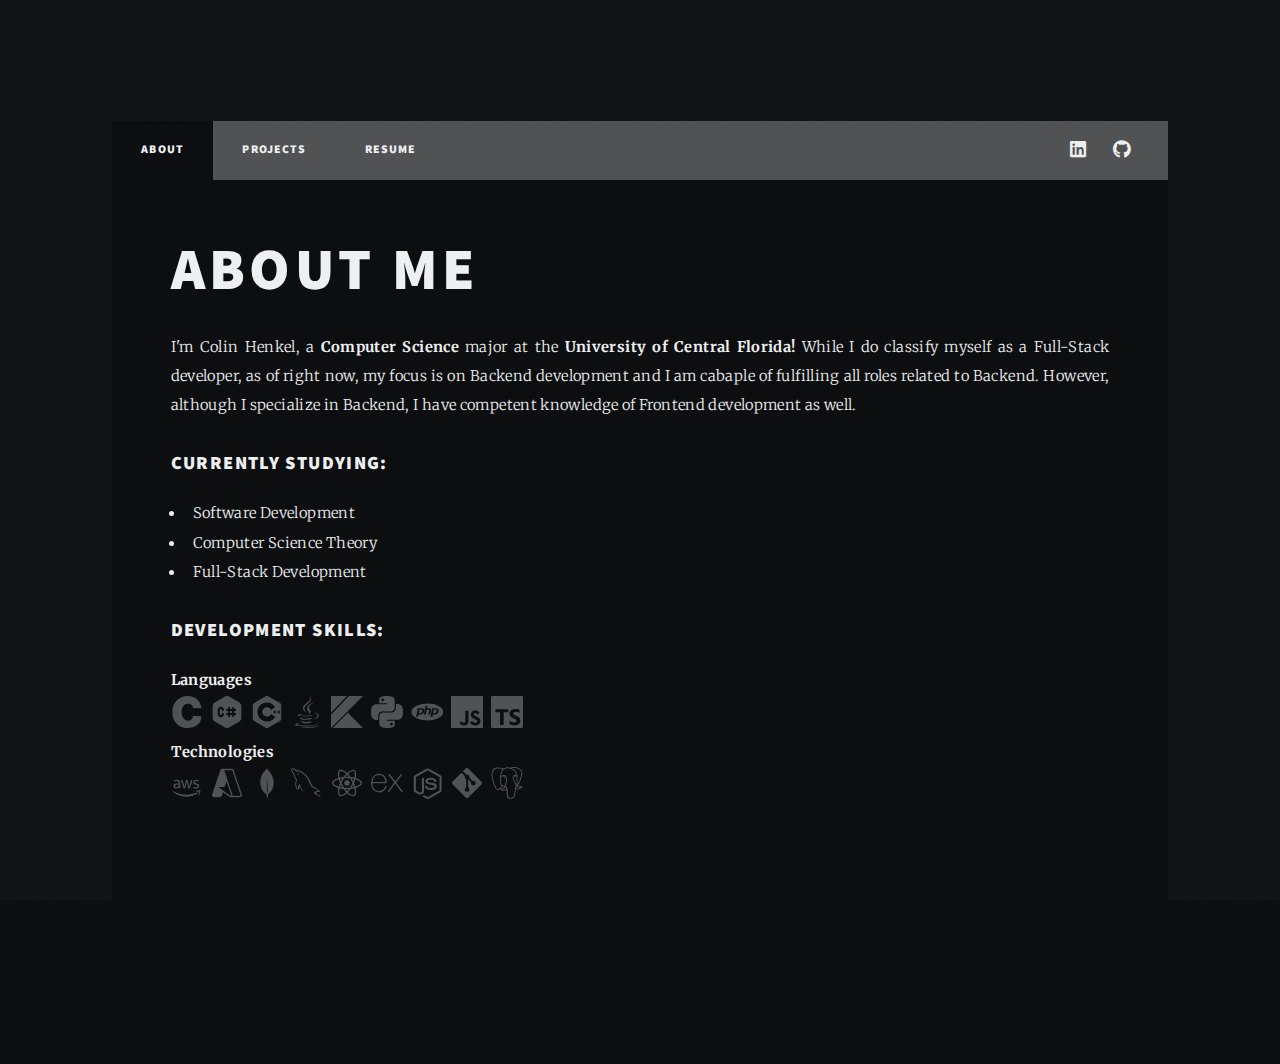
<file: about.html>
<!DOCTYPE HTML>
<!--
	Massively by HTML5 UP
	html5up.net | @ajlkn
	Free for personal and commercial use under the CCA 3.0 license (html5up.net/license)
-->
<html>
	<head>
		<title>Colin Henkel Portfolio</title>
		<meta charset="utf-8" />
		<meta name="viewport" content="width=device-width, initial-scale=1, user-scalable=no" />
		<link rel="stylesheet" href="assets/css/main.css" />
		<noscript><link rel="stylesheet" href="assets/css/noscript.css" /></noscript>
	</head>
	<body class="is-preload">

		<!-- Wrapper -->
			<div id="wrapper" class="fade-in">

				<!-- Intro -->
					<div id="intro" style="padding: 0rem 0rem 0rem 0rem; min-height: 20vh;">
						<!-- <h1>Colin Henkel<br />
						Personal Portfolio</h1>
						<p>Software engineer and Computer Science student at the University of Central Florida.</p>
						<ul class="actions">
							<li><a href="#nav" class="button icon solid solo fa-arrow-down scrolly">Continue</a></li>
						</ul> -->
					</div>


				<!-- Nav -->
					<nav id="nav">
						<ul class="links">
							<li class="active"><a href="/about">About</a></li>
							<li><a href="/projects">Projects</a></li>
							<li><a href="/resume">Resume</a></li>
						</ul>
						<ul class="icons">
							<li><a href="https://www.linkedin.com/in/colin-henkel/" class="icon brands fa-linkedin"><span class="label">LinkedIn</span></a></li>
							<li><a href="https://github.com/ColinHenkel" class="icon brands fa-github"><span class="label">GitHub</span></a></li>
						</ul>
					</nav>

				<!-- Main -->
					<div id="main">

						<!-- Profile Section -->
						<section id="profile">
							<h1>About me</h1>
							<p>I'm Colin Henkel, a <strong>Computer Science</strong> major at the <strong>University of Central Florida!</strong>
                            While I do classify myself as a Full-Stack developer, as of right now, my focus is on Backend development and I am cabaple of fulfilling all roles related to Backend.
                            However, although I specialize in Backend, I have competent knowledge of Frontend development as well.</p>

							<h3>Currently studying:</h3>
							<ul>
								<li>Software Development</li>
								<li>Computer Science Theory</li>
								<li>Full-Stack Development</li>
							</ul>

							<h3>Development skills:</h3>
							<strong>Languages</strong><br>
								<div class="skills-icons">
									<!-- C -->
									<svg xmlns="http://www.w3.org/2000/svg" viewBox="0 0 24 24" width="32" height="32" fill="#505253">
										<title>C</title>
										<path display="inline" d="M16.5921 9.1962s-.354-3.298-3.627-3.39c-3.2741-.09-4.9552 2.474-4.9552 6.14 0 3.6651 1.858 6.5972 5.0451 6.5972 3.184 0 3.5381-3.665 3.5381-3.665l6.1041.365s.36 3.31-2.196 5.836c-2.552 2.5241-5.6901 2.9371-7.8762 2.9201-2.19-.017-5.2261.034-8.1602-2.97-2.938-3.0101-3.436-5.9302-3.436-8.8002 0-2.8701.556-6.6702 4.047-9.5502C7.444.72 9.849 0 12.254 0c10.0422 0 10.7172 9.2602 10.7172 9.2602z" />
									</svg>
									<!-- C# -->
									<svg xmlns="http://www.w3.org/2000/svg" viewBox="0 0 24 24" width="32" height="32" fill="#505253">
										<title>C#</title>
										<path display="inline" d="M1.194 7.543v8.913c0 1.103.588 2.122 1.544 2.674l7.718 4.456a3.086 3.086 0 0 0 3.088 0l7.718-4.456a3.087 3.087 0 0 0 1.544-2.674V7.543a3.084 3.084 0 0 0-1.544-2.673L13.544.414a3.086 3.086 0 0 0-3.088 0L2.738 4.87a3.085 3.085 0 0 0-1.544 2.673Zm5.403 2.914v3.087a.77.77 0 0 0 .772.772.773.773 0 0 0 .772-.772.773.773 0 0 1 1.317-.546.775.775 0 0 1 .226.546 2.314 2.314 0 1 1-4.631 0v-3.087c0-.615.244-1.203.679-1.637a2.312 2.312 0 0 1 3.274 0c.434.434.678 1.023.678 1.637a.769.769 0 0 1-.226.545.767.767 0 0 1-1.091 0 .77.77 0 0 1-.226-.545.77.77 0 0 0-.772-.772.771.771 0 0 0-.772.772Zm12.35 3.087a.77.77 0 0 1-.772.772h-.772v.772a.773.773 0 0 1-1.544 0v-.772h-1.544v.772a.773.773 0 0 1-1.317.546.775.775 0 0 1-.226-.546v-.772H12a.771.771 0 1 1 0-1.544h.772v-1.543H12a.77.77 0 1 1 0-1.544h.772v-.772a.773.773 0 0 1 1.317-.546.775.775 0 0 1 .226.546v.772h1.544v-.772a.773.773 0 0 1 1.544 0v.772h.772a.772.772 0 0 1 0 1.544h-.772v1.543h.772a.776.776 0 0 1 .772.772Zm-3.088-2.315h-1.544v1.543h1.544v-1.543Z" />
									</svg>
									<!-- C++ -->
									<svg xmlns="http://www.w3.org/2000/svg" viewBox="0 0 24 24" width="32" height="32" fill="#505253">
										<title>C++</title>
										<path display="inline" d="M22.394 6c-.167-.29-.398-.543-.652-.69L12.926.22c-.509-.294-1.34-.294-1.848 0L2.26 5.31c-.508.293-.923 1.013-.923 1.6v10.18c0 .294.104.62.271.91.167.29.398.543.652.69l8.816 5.09c.508.293 1.34.293 1.848 0l8.816-5.09c.254-.147.485-.4.652-.69.167-.29.27-.616.27-.91V6.91c.003-.294-.1-.62-.268-.91zM12 19.11c-3.92 0-7.109-3.19-7.109-7.11 0-3.92 3.19-7.11 7.11-7.11a7.133 7.133 0 016.156 3.553l-3.076 1.78a3.567 3.567 0 00-3.08-1.78A3.56 3.56 0 008.444 12 3.56 3.56 0 0012 15.555a3.57 3.57 0 003.08-1.778l3.078 1.78A7.135 7.135 0 0112 19.11zm7.11-6.715h-.79v.79h-.79v-.79h-.79v-.79h.79v-.79h.79v.79h.79zm2.962 0h-.79v.79h-.79v-.79h-.79v-.79h.79v-.79h.79v.79h.79z" />
									</svg>
									<!-- Java -->
									<svg xmlns="http://www.w3.org/2000/svg" viewBox="0 0 384 512" width="32" height="32" fill="#505253">
										<title>Java</title>
										<path d="M277.74 312.9c9.8-6.7 23.4-12.5 23.4-12.5s-38.7 7-77.2 10.2c-47.1 3.9-97.7 4.7-123.1 1.3-60.1-8 33-30.1 33-30.1s-36.1-2.4-80.6 19c-52.5 25.4 130 37 224.5 12.1zm-85.4-32.1c-19-42.7-83.1-80.2 0-145.8C296 53.2 242.84 0 242.84 0c21.5 84.5-75.6 110.1-110.7 162.6-23.9 35.9 11.7 74.4 60.2 118.2zm114.6-176.2c.1 0-175.2 43.8-91.5 140.2 24.7 28.4-6.5 54-6.5 54s62.7-32.4 33.9-72.9c-26.9-37.8-47.5-56.6 64.1-121.3zm-6.1 270.5a12.19 12.19 0 0 1-2 2.6c128.3-33.7 81.1-118.9 19.8-97.3a17.33 17.33 0 0 0-8.2 6.3 70.45 70.45 0 0 1 11-3c31-6.5 75.5 41.5-20.6 91.4zM348 437.4s14.5 11.9-15.9 21.2c-57.9 17.5-240.8 22.8-291.6.7-18.3-7.9 16-19 26.8-21.3 11.2-2.4 17.7-2 17.7-2-20.3-14.3-131.3 28.1-56.4 40.2C232.84 509.4 401 461.3 348 437.4zM124.44 396c-78.7 22 47.9 67.4 148.1 24.5a185.89 185.89 0 0 1-28.2-13.8c-44.7 8.5-65.4 9.1-106 4.5-33.5-3.8-13.9-15.2-13.9-15.2zm179.8 97.2c-78.7 14.8-175.8 13.1-233.3 3.6 0-.1 11.8 9.7 72.4 13.6 92.2 5.9 233.8-3.3 237.1-46.9 0 0-6.4 16.5-76.2 29.7zM260.64 353c-59.2 11.4-93.5 11.1-136.8 6.6-33.5-3.5-11.6-19.7-11.6-19.7-86.8 28.8 48.2 61.4 169.5 25.9a60.37 60.37 0 0 1-21.1-12.8z" />
									</svg>
									<!-- Kotlin -->
									<svg xmlns="http://www.w3.org/2000/svg" viewBox="0 0 32 32" width="32" height="32" fill="#505253">
										<title>Kotlin</title>
										<path display="inline" d="M1.734 32l15.068-15.333 15.198 15.333zM0 0h16l-16 16.667zM17.865 0l-17.865 18.667v13.333l32-32z"></path>
									</svg>
									<!-- Python -->
									<svg xmlns="http://www.w3.org/2000/svg" viewBox="0 0 24 24" width="32" height="32" fill="#505253">
										<title>Python</title>
										<path display="inline" d="M14.25.18l.9.2.73.26.59.3.45.32.34.34.25.34.16.33.1.3.04.26.02.2-.01.13V8.5l-.05.63-.13.55-.21.46-.26.38-.3.31-.33.25-.35.19-.35.14-.33.1-.3.07-.26.04-.21.02H8.77l-.69.05-.59.14-.5.22-.41.27-.33.32-.27.35-.2.36-.15.37-.1.35-.07.32-.04.27-.02.21v3.06H3.17l-.21-.03-.28-.07-.32-.12-.35-.18-.36-.26-.36-.36-.35-.46-.32-.59-.28-.73-.21-.88-.14-1.05-.05-1.23.06-1.22.16-1.04.24-.87.32-.71.36-.57.4-.44.42-.33.42-.24.4-.16.36-.1.32-.05.24-.01h.16l.06.01h8.16v-.83H6.18l-.01-2.75-.02-.37.05-.34.11-.31.17-.28.25-.26.31-.23.38-.2.44-.18.51-.15.58-.12.64-.1.71-.06.77-.04.84-.02 1.27.05zm-6.3 1.98l-.23.33-.08.41.08.41.23.34.33.22.41.09.41-.09.33-.22.23-.34.08-.41-.08-.41-.23-.33-.33-.22-.41-.09-.41.09zm13.09 3.95l.28.06.32.12.35.18.36.27.36.35.35.47.32.59.28.73.21.88.14 1.04.05 1.23-.06 1.23-.16 1.04-.24.86-.32.71-.36.57-.4.45-.42.33-.42.24-.4.16-.36.09-.32.05-.24.02-.16-.01h-8.22v.82h5.84l.01 2.76.02.36-.05.34-.11.31-.17.29-.25.25-.31.24-.38.2-.44.17-.51.15-.58.13-.64.09-.71.07-.77.04-.84.01-1.27-.04-1.07-.14-.9-.2-.73-.25-.59-.3-.45-.33-.34-.34-.25-.34-.16-.33-.1-.3-.04-.25-.02-.2.01-.13v-5.34l.05-.64.13-.54.21-.46.26-.38.3-.32.33-.24.35-.2.35-.14.33-.1.3-.06.26-.04.21-.02.13-.01h5.84l.69-.05.59-.14.5-.21.41-.28.33-.32.27-.35.2-.36.15-.36.1-.35.07-.32.04-.28.02-.21V6.07h2.09l.14.01zm-6.47 14.25l-.23.33-.08.41.08.41.23.33.33.23.41.08.41-.08.33-.23.23-.33.08-.41-.08-.41-.23-.33-.33-.23-.41-.08-.41.08z" />
									</svg>
									<!-- PHP -->
									<svg xmlns="http://www.w3.org/2000/svg" viewBox="0 0 500 512" width="32" height="32" fill="#505253">
										<title>PHP</title>
										<path display="inline" d="M401.054,224c3.714,4.115,4.595,11.181,2.653,21.19c-2.029,10.425-5.935,17.862-11.723,22.32 c-5.793,4.458-14.602,6.687-26.432,6.687h-17.849l10.957-56.37h20.103C389.913,217.827,397.34,219.886,401.054,224z M149.754,217.827h-20.103l-10.958,56.37h17.848c11.827,0,20.639-2.229,26.432-6.687c5.789-4.458,9.694-11.896,11.723-22.32 c1.942-10.01,1.06-17.075-2.653-21.19C168.33,219.886,160.903,217.827,149.754,217.827z M511.5,256 c0,74.229-114.393,134.403-255.5,134.403S0.5,330.229,0.5,256c0-74.228,114.393-134.403,255.5-134.403S511.5,181.772,511.5,256z M198.542,265.286c3.04-5.448,5.203-11.461,6.483-18.037c3.102-15.967,0.761-28.403-7.024-37.313 c-7.781-8.91-20.165-13.363-37.136-13.363h-56.423L78.265,331.261h29.342l6.958-35.805h25.134c11.087,0,20.21-1.164,27.372-3.497 c7.161-2.329,13.669-6.233,19.528-11.719C191.514,275.72,195.493,270.738,198.542,265.286z M301.814,295.456l12.181-62.682 c2.479-12.747,0.619-21.971-5.572-27.664c-6.196-5.688-17.449-8.537-33.768-8.537h-25.933l6.961-35.81h-29.11l-26.182,134.692 h29.11l14.996-77.165h23.267c7.448,0,12.317,1.232,14.604,3.698c2.287,2.467,2.773,7.091,1.455,13.869l-11.581,59.598H301.814z M427.011,209.937c-7.78-8.91-20.164-13.363-37.135-13.363h-56.424l-26.178,134.688h29.343l6.957-35.805h25.135 c11.086,0,20.21-1.164,27.371-3.497c7.161-2.329,13.669-6.233,19.528-11.719c4.92-4.521,8.896-9.502,11.943-14.954 c3.044-5.448,5.202-11.461,6.483-18.037C437.137,231.282,434.796,218.846,427.011,209.937z" />
									</svg>
									<!-- JS -->
									<svg xmlns="http://www.w3.org/2000/svg" viewBox="0 0 24 24" width="32" height="32" fill="#505253">
										<title>JavaScript</title>
										<path display="inline" d="M0 0h24v24H0V0zm22.034 18.276c-.175-1.095-.888-2.015-3.003-2.873-.736-.345-1.554-.585-1.797-1.14-.091-.33-.105-.51-.046-.705.15-.646.915-.84 1.515-.66.39.12.75.42.976.9 1.034-.676 1.034-.676 1.755-1.125-.27-.42-.404-.601-.586-.78-.63-.705-1.469-1.065-2.834-1.034l-.705.089c-.676.165-1.32.525-1.71 1.005-1.14 1.291-.811 3.541.569 4.471 1.365 1.02 3.361 1.244 3.616 2.205.24 1.17-.87 1.545-1.966 1.41-.811-.18-1.26-.586-1.755-1.336l-1.83 1.051c.21.48.45.689.81 1.109 1.74 1.756 6.09 1.666 6.871-1.004.029-.09.24-.705.074-1.65l.046.067zm-8.983-7.245h-2.248c0 1.938-.009 3.864-.009 5.805 0 1.232.063 2.363-.138 2.711-.33.689-1.18.601-1.566.48-.396-.196-.597-.466-.83-.855-.063-.105-.11-.196-.127-.196l-1.825 1.125c.305.63.75 1.172 1.324 1.517.855.51 2.004.675 3.207.405.783-.226 1.458-.691 1.811-1.411.51-.93.402-2.07.397-3.346.012-2.054 0-4.109 0-6.179l.004-.056z" />
									</svg>
									<!-- TS -->
									<svg xmlns="http://www.w3.org/2000/svg" viewBox="0 0 24 24" width="32" height="32" fill="#505253">
										<title>TypeScript</title>
										<path display="inline" d="M1.125 0C.502 0 0 .502 0 1.125v21.75C0 23.498.502 24 1.125 24h21.75c.623 0 1.125-.502 1.125-1.125V1.125C24 .502 23.498 0 22.875 0zm17.363 9.75c.612 0 1.154.037 1.627.111a6.38 6.38 0 0 1 1.306.34v2.458a3.95 3.95 0 0 0-.643-.361 5.093 5.093 0 0 0-.717-.26 5.453 5.453 0 0 0-1.426-.2c-.3 0-.573.028-.819.086a2.1 2.1 0 0 0-.623.242c-.17.104-.3.229-.393.374a.888.888 0 0 0-.14.49c0 .196.053.373.156.529.104.156.252.304.443.444s.423.276.696.41c.273.135.582.274.926.416.47.197.892.407 1.266.628.374.222.695.473.963.753.268.279.472.598.614.957.142.359.214.776.214 1.253 0 .657-.125 1.21-.373 1.656a3.033 3.033 0 0 1-1.012 1.085 4.38 4.38 0 0 1-1.487.596c-.566.12-1.163.18-1.79.18a9.916 9.916 0 0 1-1.84-.164 5.544 5.544 0 0 1-1.512-.493v-2.63a5.033 5.033 0 0 0 3.237 1.2c.333 0 .624-.03.872-.09.249-.06.456-.144.623-.25.166-.108.29-.234.373-.38a1.023 1.023 0 0 0-.074-1.089 2.12 2.12 0 0 0-.537-.5 5.597 5.597 0 0 0-.807-.444 27.72 27.72 0 0 0-1.007-.436c-.918-.383-1.602-.852-2.053-1.405-.45-.553-.676-1.222-.676-2.005 0-.614.123-1.141.369-1.582.246-.441.58-.804 1.004-1.089a4.494 4.494 0 0 1 1.47-.629 7.536 7.536 0 0 1 1.77-.201zm-15.113.188h9.563v2.166H9.506v9.646H6.789v-9.646H3.375z" />
									</svg>
								</div><br>
							<strong>Technologies</strong><br>
							<div class="skills-icons">
								<svg xmlns="http://www.w3.org/2000/svg" viewBox="0 0 50 32" width="32" height="32" fill="#505253">
									<title>AWS</title>
									<path display="inline" d="M14.4,20.6a5.1,5.1,0,0,0,.2,1.3l.4,1a.4.4,0,0,1,.1.3c0,.2-.1.3-.2.5l-1,.6h-.3a.6.6,0,0,1-.5-.2,1.8,1.8,0,0,1-.5-.7,5.6,5.6,0,0,1-.5-.8,5.4,5.4,0,0,1-4.3,2,4,4,0,0,1-2.9-1.1,3.8,3.8,0,0,1-1.1-2.8,3.9,3.9,0,0,1,1.4-3,5.2,5.2,0,0,1,3.5-1.1h1.6l1.7.3V16a3.5,3.5,0,0,0-.7-2.3A3.8,3.8,0,0,0,8.9,13l-1.6.2-1.6.5-.5.2H5c-.2,0-.3-.2-.3-.5v-.7a.7.7,0,0,1,.1-.5l.4-.3A7.5,7.5,0,0,1,7,11.3,9.1,9.1,0,0,1,9.3,11a5.5,5.5,0,0,1,3.9,1.2,4.9,4.9,0,0,1,1.2,3.6v4.8ZM8.5,22.8l1.5-.3a4.2,4.2,0,0,0,1.4-.9,3.1,3.1,0,0,0,.5-1c0-.3.1-.7.1-1.2v-.6l-1.3-.3H9.3a3.4,3.4,0,0,0-2.2.6,2.1,2.1,0,0,0-.7,1.7,2.1,2.1,0,0,0,.5,1.5A2.1,2.1,0,0,0,8.5,22.8Zm11.7,1.6a.6.6,0,0,1-.5-.2.9.9,0,0,1-.4-.6L15.9,12.3a1.8,1.8,0,0,1-.1-.6.3.3,0,0,1,.3-.3h2a1.6,1.6,0,0,1,.3.6l2.5,9.7,2.3-9.7a.8.8,0,0,1,.2-.6h2.4l.3.6,2.3,9.8,2.5-9.8.3-.6h1.9c.3,0,.4.1.4.3V12c0,.1-.1.2-.1.3L29.8,23.7a.6.6,0,0,1-.3.5l-.5.2H27.7a.7.7,0,0,1-.8-.8l-2.3-9.4-2.3,9.4a.8.8,0,0,1-.2.6l-.6.2Zm18.8.4a8.3,8.3,0,0,1-2.2-.3l-1.7-.6a1.1,1.1,0,0,1-.5-.4c0-.1-.1-.3-.1-.4v-.8a.4.4,0,0,1,.4-.4h.2l.4.2,1.6.5,1.8.2a4.1,4.1,0,0,0,2.1-.5,1.6,1.6,0,0,0,.8-1.4,1.5,1.5,0,0,0-.4-1,3.5,3.5,0,0,0-1.5-.8l-2.1-.7A4.6,4.6,0,0,1,35.4,17a3.6,3.6,0,0,1-.7-2.2,2.9,2.9,0,0,1,.4-1.6,2.9,2.9,0,0,1,1-1.2l1.6-.8,1.8-.2h1.9l.9.3.6.2c.2.1.3.3.4.4a.7.7,0,0,1,.1.5v.7c0,.3-.1.4-.3.4a.6.6,0,0,1-.5-.2,8.8,8.8,0,0,0-2.9-.5,3.6,3.6,0,0,0-1.9.4,1.4,1.4,0,0,0-.7,1.3,1.4,1.4,0,0,0,.5,1,2.9,2.9,0,0,0,1.6.8l2,.7a4,4,0,0,1,2.3,1.4,3.1,3.1,0,0,1,.7,2,4.3,4.3,0,0,1-.4,1.7,3.5,3.5,0,0,1-1.1,1.3,3,3,0,0,1-1.6.8A4.9,4.9,0,0,1,39,24.8Z"></path> <path d="M41.8,31.9C37,35.4,30,37.3,24,37.3A32.1,32.1,0,0,1,2.2,29c-.5-.4,0-1,.5-.6a44,44,0,0,0,21.8,5.8,45.2,45.2,0,0,0,16.6-3.4C41.9,30.4,42.6,31.3,41.8,31.9Zm2-2.3c-.6-.8-4.1-.4-5.6-.2s-.6-.4-.2-.7c2.8-1.9,7.3-1.3,7.8-.7s-.1,5.2-2.7,7.4c-.4.3-.8.1-.6-.3S44.4,30.4,43.8,29.6Z" />
								</svg>
								<svg xmlns="http://www.w3.org/2000/svg" viewBox="0 0 32 32" width="32" height="32" fill="#505253">
									<title>Azure</title>
									<path display="inline" d="M21.43 28.825c0.074-0.201 0.117-0.432 0.117-0.674 0-0.232-0.040-0.455-0.112-0.663l0.004 0.014-8.209-24.324h7.54c0 0 0.001 0 0.001 0 0.295 0 0.546 0.189 0.637 0.453l0.001 0.005 8.2 24.299c0.022 0.064 0.035 0.139 0.035 0.216 0 0.295-0.189 0.546-0.453 0.637l-0.005 0.001zM15.63 14.515l4.529 13.42c0.023 0.064 0.036 0.139 0.036 0.216 0 0.372-0.301 0.674-0.673 0.675l-0-0.001h-0.037c-0 0-0.001 0-0.001 0-0.151 0-0.291-0.050-0.403-0.134l0.002 0.001-11.605-8.623h6.065zM28.97 30.175c0.001 0 0.001 0 0.002 0 1.118 0 2.024-0.906 2.024-2.024 0-0.233-0.039-0.456-0.111-0.664l0.004 0.014v0.003l-8.204-24.299c-0.278-0.808-1.031-1.378-1.917-1.378h-9.537c-0.886 0.001-1.639 0.571-1.913 1.364l-0.004 0.014-8.203 24.298c-0.068 0.193-0.107 0.416-0.107 0.649 0 1.118 0.906 2.024 2.024 2.024 0.001 0 0.001 0 0.002 0h5.924c0.887-0 1.64-0.57 1.914-1.364l0.004-0.014 1.221-3.614 6.182 4.592c0.333 0.25 0.752 0.4 1.207 0.4v0z" />
								</svg>
								<svg xmlns="http://www.w3.org/2000/svg" viewBox="0 0 32 32" width="32" height="32" fill="#505253">
									<title>MongoDB</title>
									<path display="inline" d="M15.821 23.185s0-10.361 0.344-10.36c0.266 0 0.612 13.365 0.612 13.365-0.476-0.056-0.956-2.199-0.956-3.005zM22.489 12.945c-0.919-4.016-2.932-7.469-5.708-10.134l-0.007-0.006c-0.338-0.516-0.647-1.108-0.895-1.732l-0.024-0.068c0.001 0.020 0.001 0.044 0.001 0.068 0 0.565-0.253 1.070-0.652 1.409l-0.003 0.002c-3.574 3.034-5.848 7.505-5.923 12.508l-0 0.013c-0.001 0.062-0.001 0.135-0.001 0.208 0 4.957 2.385 9.357 6.070 12.115l0.039 0.028 0.087 0.063q0.241 1.784 0.412 3.576h0.601c0.166-1.491 0.39-2.796 0.683-4.076l-0.046 0.239c0.396-0.275 0.742-0.56 1.065-0.869l-0.003 0.003c2.801-2.597 4.549-6.297 4.549-10.404 0-0.061-0-0.121-0.001-0.182l0 0.009c-0.003-0.981-0.092-1.94-0.261-2.871l0.015 0.099z" />
								</svg>
								<svg xmlns="http://www.w3.org/2000/svg" viewBox="0 0 26 24" width="32" height="32" fill="#505253">
									<title>MySQL</title>
									<path display="inline" d="m24.129 23.412-.508-.484c-.251-.331-.518-.624-.809-.891l-.005-.004q-.448-.407-.931-.774-.387-.266-1.064-.641c-.371-.167-.661-.46-.818-.824l-.004-.01-.048-.024c.212-.021.406-.06.592-.115l-.023.006.57-.157c.236-.074.509-.122.792-.133h.006c.298-.012.579-.06.847-.139l-.025.006q.194-.048.399-.109t.351-.109v-.169q-.145-.217-.351-.496c-.131-.178-.278-.333-.443-.468l-.005-.004q-.629-.556-1.303-1.076c-.396-.309-.845-.624-1.311-.916l-.068-.04c-.246-.162-.528-.312-.825-.435l-.034-.012q-.448-.182-.883-.399c-.097-.048-.21-.09-.327-.119l-.011-.002c-.117-.024-.217-.084-.29-.169l-.001-.001c-.138-.182-.259-.389-.355-.609l-.008-.02q-.145-.339-.314-.651-.363-.702-.702-1.427t-.651-1.452q-.217-.484-.399-.967c-.134-.354-.285-.657-.461-.942l.013.023c-.432-.736-.863-1.364-1.331-1.961l.028.038c-.463-.584-.943-1.106-1.459-1.59l-.008-.007c-.509-.478-1.057-.934-1.632-1.356l-.049-.035q-.896-.651-1.96-1.282c-.285-.168-.616-.305-.965-.393l-.026-.006-1.113-.278-.629-.048q-.314-.024-.629-.024c-.148-.078-.275-.171-.387-.279-.11-.105-.229-.204-.353-.295l-.01-.007c-.605-.353-1.308-.676-2.043-.93l-.085-.026c-.193-.113-.425-.179-.672-.179-.176 0-.345.034-.499.095l.009-.003c-.38.151-.67.458-.795.84l-.003.01c-.073.172-.115.371-.115.581 0 .368.13.705.347.968l-.002-.003q.544.725.834 1.14.217.291.448.605c.141.188.266.403.367.63l.008.021c.056.119.105.261.141.407l.003.016q.048.206.121.448.217.556.411 1.14c.141.425.297.785.478 1.128l-.019-.04q.145.266.291.52t.314.496c.065.098.147.179.241.242l.003.002c.099.072.164.185.169.313v.001c-.114.168-.191.369-.217.586l-.001.006c-.035.253-.085.478-.153.695l.008-.03c-.223.666-.351 1.434-.351 2.231 0 .258.013.512.04.763l-.003-.031c.06.958.349 1.838.812 2.6l-.014-.025c.197.295.408.552.641.787.168.188.412.306.684.306.152 0 .296-.037.422-.103l-.005.002c.35-.126.599-.446.617-.827v-.002c.048-.474.12-.898.219-1.312l-.013.067c.024-.063.038-.135.038-.211 0-.015-.001-.03-.002-.045v.002q-.012-.109.133-.206v.048q.145.339.302.677t.326.677c.295.449.608.841.952 1.202l-.003-.003c.345.372.721.706 1.127 1.001l.022.015c.212.162.398.337.566.528l.004.004c.158.186.347.339.56.454l.01.005v-.024h.048c-.039-.087-.102-.157-.18-.205l-.002-.001c-.079-.044-.147-.088-.211-.136l.005.003q-.217-.217-.448-.484t-.423-.508q-.508-.702-.969-1.467t-.871-1.555q-.194-.387-.375-.798t-.351-.798c-.049-.099-.083-.213-.096-.334v-.005c-.006-.115-.072-.214-.168-.265l-.002-.001c-.121.206-.255.384-.408.545l.001-.001c-.159.167-.289.364-.382.58l-.005.013c-.141.342-.244.739-.289 1.154l-.002.019q-.072.641-.145 1.318l-.048.024-.024.024c-.26-.053-.474-.219-.59-.443l-.002-.005q-.182-.351-.326-.69c-.248-.637-.402-1.374-.423-2.144v-.009c-.009-.122-.013-.265-.013-.408 0-.666.105-1.308.299-1.91l-.012.044q.072-.266.314-.896t.097-.871c-.05-.165-.143-.304-.265-.41l-.001-.001c-.122-.106-.233-.217-.335-.335l-.003-.004q-.169-.244-.326-.52t-.278-.544c-.165-.382-.334-.861-.474-1.353l-.022-.089c-.159-.565-.336-1.043-.546-1.503l.026.064c-.111-.252-.24-.47-.39-.669l.006.008q-.244-.326-.436-.617-.244-.314-.484-.605c-.163-.197-.308-.419-.426-.657l-.009-.02c-.048-.097-.09-.21-.119-.327l-.002-.011c-.011-.035-.017-.076-.017-.117 0-.082.024-.159.066-.223l-.001.002c.011-.056.037-.105.073-.145.039-.035.089-.061.143-.072h.002c.085-.055.188-.088.3-.088.084 0 .165.019.236.053l-.003-.001c.219.062.396.124.569.195l-.036-.013q.459.194.847.375c.298.142.552.292.792.459l-.018-.012q.194.121.387.266t.411.291h.339q.387 0 .822.037c.293.023.564.078.822.164l-.024-.007c.481.143.894.312 1.286.515l-.041-.019q.593.302 1.125.641c.589.367 1.098.743 1.577 1.154l-.017-.014c.5.428.954.867 1.38 1.331l.01.012c.416.454.813.947 1.176 1.464l.031.047c.334.472.671 1.018.974 1.584l.042.085c.081.154.163.343.234.536l.011.033q.097.278.217.57.266.605.57 1.221t.57 1.198l.532 1.161c.187.406.396.756.639 1.079l-.011-.015c.203.217.474.369.778.422l.008.001c.368.092.678.196.978.319l-.047-.017c.143.065.327.134.516.195l.04.011c.212.065.396.151.565.259l-.009-.005c.327.183.604.363.868.559l-.021-.015q.411.302.822.57.194.145.651.423t.484.52c-.114-.004-.249-.007-.384-.007-.492 0-.976.032-1.45.094l.056-.006c-.536.072-1.022.203-1.479.39l.04-.014c-.113.049-.248.094-.388.129l-.019.004c-.142.021-.252.135-.266.277v.001c.061.076.11.164.143.26l.002.006c.034.102.075.19.125.272l-.003-.006c.119.211.247.393.391.561l-.004-.005c.141.174.3.325.476.454l.007.005q.244.194.508.399c.161.126.343.25.532.362l.024.013c.284.174.614.34.958.479l.046.016c.374.15.695.324.993.531l-.016-.011q.291.169.58.375t.556.399c.073.072.137.152.191.239l.003.005c.091.104.217.175.36.193h.003v-.048c-.088-.067-.153-.16-.184-.267l-.001-.004c-.025-.102-.062-.191-.112-.273l.002.004zm-18.576-19.205q-.194 0-.363.012c-.115.008-.222.029-.323.063l.009-.003v.024h.048q.097.145.244.326t.266.351l.387.798.048-.024c.113-.082.2-.192.252-.321l.002-.005c.052-.139.082-.301.082-.469 0-.018 0-.036-.001-.054v.003c-.045-.044-.082-.096-.108-.154l-.001-.003-.081-.182c-.053-.084-.127-.15-.214-.192l-.003-.001c-.094-.045-.174-.102-.244-.169z" />
								</svg>
								<svg xmlns="http://www.w3.org/2000/svg" viewBox="0 0 32 32" width="32" height="32" fill="#505253">
									<title>React</title>
									<path display="inline" d="M14.313 22.211c0.55 0.025 1.112 0.043 1.681 0.043 0.575 0 1.143-0.012 1.7-0.043-0.557 0.72-1.107 1.357-1.689 1.964l0.008-0.008c-0.579-0.6-1.135-1.238-1.659-1.902l-0.041-0.054zM8.615 21.411c1.083 0.275 2.404 0.509 3.752 0.653l0.131 0.011c0.825 1.133 1.659 2.13 2.554 3.068l-0.011-0.012c-1.311 1.463-3.080 2.491-5.081 2.86l-0.055 0.008c-0.004 0-0.008 0-0.012 0-0.248 0-0.482-0.061-0.687-0.169l0.008 0.004c-0.832-0.475-1.193-2.292-0.912-4.627 0.067-0.575 0.177-1.18 0.312-1.797zM23.398 21.398c0.118 0.474 0.229 1.078 0.308 1.692l0.009 0.086c0.287 2.334-0.067 4.149-0.892 4.634-0.184 0.102-0.404 0.162-0.638 0.162-0.023 0-0.046-0.001-0.069-0.002l0.003 0c-2.053-0.375-3.821-1.396-5.129-2.841l-0.007-0.008c0.879-0.923 1.707-1.918 2.466-2.965l0.058-0.084c1.476-0.154 2.799-0.392 4.088-0.717l-0.197 0.042zM9.784 17.666c0.25 0.49 0.512 0.978 0.8 1.468q0.431 0.731 0.881 1.428c-0.868-0.127-1.706-0.287-2.507-0.482 0.225-0.787 0.507-1.602 0.825-2.416zM22.212 17.641c0.331 0.821 0.612 1.64 0.845 2.434-0.8 0.196-1.645 0.362-2.519 0.487 0.3-0.469 0.6-0.952 0.881-1.447 0.281-0.487 0.544-0.985 0.795-1.475zM7.619 12.292c0.436 1.478 0.904 2.714 1.449 3.906l-0.075-0.182c-0.466 1.005-0.927 2.234-1.305 3.499l-0.052 0.205c-0.706-0.217-1.274-0.43-1.827-0.669l0.115 0.044c-2.164-0.921-3.564-2.132-3.564-3.092s1.4-2.177 3.564-3.094c0.525-0.225 1.1-0.428 1.694-0.617zM24.358 12.287c0.605 0.187 1.18 0.396 1.718 0.622 2.164 0.925 3.564 2.134 3.564 3.094-0.006 0.96-1.406 2.174-3.57 3.093-0.525 0.225-1.1 0.427-1.693 0.616-0.44-1.483-0.908-2.718-1.451-3.912l0.076 0.188c0.464-1.004 0.926-2.233 1.303-3.498l0.053-0.206zM20.53 11.444c0.869 0.129 1.706 0.287 2.507 0.484-0.225 0.79-0.506 1.602-0.825 2.416-0.25-0.487-0.512-0.978-0.8-1.467-0.281-0.49-0.581-0.967-0.881-1.432zM11.458 11.444c-0.3 0.471-0.6 0.953-0.88 1.45-0.281 0.487-0.544 0.977-0.794 1.467-0.331-0.82-0.612-1.637-0.845-2.433 0.8-0.187 1.643-0.354 2.518-0.482zM16 11.126c0.925 0 1.846 0.042 2.752 0.116q0.761 1.091 1.478 2.324 0.697 1.2 1.272 2.432c-0.385 0.819-0.807 1.637-1.266 2.437-0.475 0.825-0.966 1.61-1.475 2.337-0.91 0.079-1.832 0.122-2.762 0.122-0.925 0-1.846-0.044-2.752-0.116-0.507-0.727-1.002-1.505-1.478-2.324q-0.697-1.2-1.272-2.432c0.379-0.821 0.807-1.641 1.266-2.442 0.475-0.825 0.966-1.607 1.475-2.334 0.91-0.080 1.832-0.122 2.762-0.122zM15.981 7.845c0.58 0.6 1.136 1.237 1.659 1.901l0.040 0.053c-0.55-0.025-1.112-0.042-1.681-0.042-0.575 0-1.143 0.012-1.7 0.042 0.556-0.72 1.106-1.357 1.689-1.964l-0.008 0.008zM9.88 4.033c2.053 0.376 3.82 1.397 5.129 2.841l0.007 0.008c-0.879 0.924-1.707 1.919-2.466 2.968l-0.058 0.084c-1.475 0.153-2.798 0.389-4.086 0.714l0.196-0.042c-0.14-0.612-0.244-1.205-0.317-1.774-0.287-2.334 0.067-4.149 0.892-4.632 0.206-0.097 0.447-0.157 0.701-0.165l0.003-0zM22.090 4.008v0.008c0.013-0 0.028-0.001 0.044-0.001 0.239 0 0.464 0.059 0.662 0.163l-0.008-0.004c0.832 0.477 1.193 2.293 0.912 4.629-0.067 0.575-0.177 1.181-0.312 1.799-1.085-0.278-2.406-0.513-3.754-0.656l-0.128-0.011c-0.826-1.134-1.66-2.131-2.555-3.070l0.012 0.012c1.311-1.46 3.077-2.488 5.074-2.859l0.056-0.009zM22.096 2.646c-2.442 0.371-4.556 1.557-6.1 3.268l-0.008 0.009c-1.555-1.71-3.669-2.888-6.051-3.245l-0.056-0.007c-0.013-0-0.029-0-0.045-0-0.491 0-0.952 0.129-1.351 0.355l0.014-0.007c-1.718 0.991-2.103 4.079-1.216 7.954-3.804 1.175-6.278 3.053-6.278 5.032 0 1.987 2.487 3.87 6.302 5.036-0.88 3.89-0.487 6.983 1.235 7.973 0.378 0.217 0.832 0.344 1.315 0.344 0.022 0 0.044-0 0.065-0.001l-0.003 0c2.442-0.371 4.556-1.558 6.1-3.27l0.008-0.009c1.555 1.711 3.669 2.889 6.051 3.246l0.056 0.007c0.015 0 0.034 0 0.052 0 0.488 0 0.947-0.128 1.344-0.351l-0.014 0.007c1.717-0.99 2.103-4.078 1.216-7.954 3.79-1.165 6.264-3.047 6.264-5.029 0-1.987-2.487-3.87-6.302-5.039 0.88-3.886 0.487-6.982-1.235-7.973-0.382-0.219-0.84-0.348-1.328-0.348-0.013 0-0.026 0-0.039 0l0.002-0zM18.787 16.005c0 1.543-1.251 2.794-2.794 2.794s-2.794-1.251-2.794-2.794c0-1.543 1.251-2.794 2.794-2.794 0.772 0 1.47 0.313 1.976 0.818v0c0.506 0.506 0.818 1.204 0.818 1.976 0 0 0 0 0 0v0z" />
								</svg>
								<svg xmlns="http://www.w3.org/2000/svg" viewBox="0 0 24 24" width="32" height="32" fill="#505253">
									<title>Express</title>
									<path display="inline" d="M24 18.588a1.529 1.529 0 0 1-1.895-.72l-3.45-4.771-.5-.667-4.003 5.444a1.466 1.466 0 0 1-1.802.708l5.158-6.92-4.798-6.251a1.595 1.595 0 0 1 1.9.666l3.576 4.83 3.596-4.81a1.435 1.435 0 0 1 1.788-.668L21.708 7.9l-2.522 3.283a.666.666 0 0 0 0 .994l4.804 6.412zM.002 11.576l.42-2.075c1.154-4.103 5.858-5.81 9.094-3.27 1.895 1.489 2.368 3.597 2.275 5.973H1.116C.943 16.447 4.005 19.009 7.92 17.7a4.078 4.078 0 0 0 2.582-2.876c.207-.666.548-.78 1.174-.588a5.417 5.417 0 0 1-2.589 3.957 6.272 6.272 0 0 1-7.306-.933 6.575 6.575 0 0 1-1.64-3.858c0-.235-.08-.455-.134-.666A88.33 88.33 0 0 1 0 11.577zm1.127-.286h9.654c-.06-3.076-2.001-5.258-4.59-5.278-2.882-.04-4.944 2.094-5.071 5.264z" />
								</svg>
								<svg xmlns="http://www.w3.org/2000/svg" viewBox="0 0 46 46" width="32" height="32" fill="#505253">
									<title>NodeJS</title>
									<path display="inline" d="M42.3,11.8,25.7,2.4a4,4,0,0,0-3.4,0L5.7,11.8A3.4,3.4,0,0,0,4,14.7V33.3a3.4,3.4,0,0,0,1.7,2.9l4.4,2.5a7.2,7.2,0,0,0,3.8,1c3.1,0,4.9-1.9,4.9-5.1V16.3a.5.5,0,0,0-.5-.5H16.2a.5.5,0,0,0-.5.5V34.6c0,1.5-1.5,2.9-3.9,1.7L7.2,33.7a.5.5,0,0,1-.2-.4V14.7a.8.8,0,0,1,.2-.5L23.7,4.9h.6l16.5,9.3a.8.8,0,0,1,.2.5V33.3a.5.5,0,0,1-.2.4L24.3,43a.6.6,0,0,1-.6,0l-4.2-2.4a.3.3,0,0,0-.4,0l-2.5,1.1c-.3.1-.7.2.1.7l5.6,3.1a3.1,3.1,0,0,0,3.4,0l16.6-9.3A3.4,3.4,0,0,0,44,33.3V14.7A3.4,3.4,0,0,0,42.3,11.8Z"></path> <path d="M29.1,30.3c-4.4,0-5.3-1-5.7-3.1a.4.4,0,0,0-.4-.4H20.8a.4.4,0,0,0-.4.4c0,2.7,1.5,6,8.7,6,5.2,0,8.2-2,8.2-5.5s-2.4-4.5-7.5-5.1-5.6-1-5.6-2.2.4-2.2,4.2-2.2,4.7.7,5.2,2.9a.5.5,0,0,0,.5.4h2.1l.4-.2a.4.4,0,0,0,.1-.3c-.3-3.9-3-5.7-8.3-5.7s-7.5,2-7.5,5.2,2.8,4.5,7.3,5,5.9,1.2,5.9,2.3S32.6,30.3,29.1,30.3Z" />
								</svg>
								<svg xmlns="http://www.w3.org/2000/svg" viewBox="0 0 32 32" width="32" height="32" fill="#505253">
									<title>Git</title>
									<path display="inline" d="M30.428 14.663l-13.095-13.094c-0.35-0.349-0.833-0.565-1.367-0.565s-1.017 0.216-1.367 0.565l0-0-2.713 2.718 3.449 3.449c0.22-0.077 0.473-0.121 0.737-0.121 1.269 0 2.297 1.028 2.297 2.297 0 0.269-0.046 0.526-0.131 0.766l0.005-0.016 3.322 3.324c0.222-0.079 0.479-0.125 0.746-0.125 1.268 0 2.296 1.028 2.296 2.296s-1.028 2.296-2.296 2.296c-1.268 0-2.296-1.028-2.296-2.296 0-0.313 0.063-0.611 0.176-0.883l-0.006 0.015-3.11-3.094v8.154c0.764 0.385 1.279 1.163 1.279 2.061 0 1.27-1.030 2.3-2.3 2.3s-2.3-1.030-2.3-2.3c0-0.634 0.256-1.207 0.671-1.623l-0 0c0.211-0.211 0.462-0.382 0.741-0.502l0.015-0.006v-8.234c-0.842-0.354-1.422-1.173-1.422-2.126 0-0.32 0.065-0.624 0.183-0.901l-0.006 0.015-3.389-3.405-8.98 8.974c-0.348 0.351-0.562 0.834-0.562 1.368s0.215 1.017 0.563 1.368l13.096 13.092c0.349 0.35 0.832 0.566 1.366 0.566s1.016-0.216 1.366-0.566l13.034-13.034c0.35-0.349 0.567-0.833 0.567-1.366s-0.217-1.017-0.567-1.366l-0-0z" />
								</svg>
								<svg xmlns="http://www.w3.org/2000/svg" viewBox="0 0 24 24" width="32" height="32" fill="#505253">
									<title>PostgreSQL</title>
									<path display="inline" d="M23.5594 14.7228a.5269.5269 0 0 0-.0563-.1191c-.139-.2632-.4768-.3418-1.0074-.2321-1.6533.3411-2.2935.1312-2.5256-.0191 1.342-2.0482 2.445-4.522 3.0411-6.8297.2714-1.0507.7982-3.5237.1222-4.7316a1.5641 1.5641 0 0 0-.1509-.235C21.6931.9086 19.8007.0248 17.5099.0005c-1.4947-.0158-2.7705.3461-3.1161.4794a9.449 9.449 0 0 0-.5159-.0816 8.044 8.044 0 0 0-1.3114-.1278c-1.1822-.0184-2.2038.2642-3.0498.8406-.8573-.3211-4.7888-1.645-7.2219.0788C.9359 2.1526.3086 3.8733.4302 6.3043c.0409.818.5069 3.334 1.2423 5.7436.4598 1.5065.9387 2.7019 1.4334 3.582.553.9942 1.1259 1.5933 1.7143 1.7895.4474.1491 1.1327.1441 1.8581-.7279.8012-.9635 1.5903-1.8258 1.9446-2.2069.4351.2355.9064.3625 1.39.3772a.0569.0569 0 0 0 .0004.0041 11.0312 11.0312 0 0 0-.2472.3054c-.3389.4302-.4094.5197-1.5002.7443-.3102.064-1.1344.2339-1.1464.8115-.0025.1224.0329.2309.0919.3268.2269.4231.9216.6097 1.015.6331 1.3345.3335 2.5044.092 3.3714-.6787-.017 2.231.0775 4.4174.3454 5.0874.2212.5529.7618 1.9045 2.4692 1.9043.2505 0 .5263-.0291.8296-.0941 1.7819-.3821 2.5557-1.1696 2.855-2.9059.1503-.8707.4016-2.8753.5388-4.1012.0169-.0703.0357-.1207.057-.1362.0007-.0005.0697-.0471.4272.0307a.3673.3673 0 0 0 .0443.0068l.2539.0223.0149.001c.8468.0384 1.9114-.1426 2.5312-.4308.6438-.2988 1.8057-1.0323 1.5951-1.6698zM2.371 11.8765c-.7435-2.4358-1.1779-4.8851-1.2123-5.5719-.1086-2.1714.4171-3.6829 1.5623-4.4927 1.8367-1.2986 4.8398-.5408 6.108-.13-.0032.0032-.0066.0061-.0098.0094-2.0238 2.044-1.9758 5.536-1.9708 5.7495-.0002.0823.0066.1989.0162.3593.0348.5873.0996 1.6804-.0735 2.9184-.1609 1.1504.1937 2.2764.9728 3.0892.0806.0841.1648.1631.2518.2374-.3468.3714-1.1004 1.1926-1.9025 2.1576-.5677.6825-.9597.5517-1.0886.5087-.3919-.1307-.813-.5871-1.2381-1.3223-.4796-.839-.9635-2.0317-1.4155-3.5126zm6.0072 5.0871c-.1711-.0428-.3271-.1132-.4322-.1772.0889-.0394.2374-.0902.4833-.1409 1.2833-.2641 1.4815-.4506 1.9143-1.0002.0992-.126.2116-.2687.3673-.4426a.3549.3549 0 0 0 .0737-.1298c.1708-.1513.2724-.1099.4369-.0417.156.0646.3078.26.3695.4752.0291.1016.0619.2945-.0452.4444-.9043 1.2658-2.2216 1.2494-3.1676 1.0128zm2.094-3.988-.0525.141c-.133.3566-.2567.6881-.3334 1.003-.6674-.0021-1.3168-.2872-1.8105-.8024-.6279-.6551-.9131-1.5664-.7825-2.5004.1828-1.3079.1153-2.4468.079-3.0586-.005-.0857-.0095-.1607-.0122-.2199.2957-.2621 1.6659-.9962 2.6429-.7724.4459.1022.7176.4057.8305.928.5846 2.7038.0774 3.8307-.3302 4.7363-.084.1866-.1633.3629-.2311.5454zm7.3637 4.5725c-.0169.1768-.0358.376-.0618.5959l-.146.4383a.3547.3547 0 0 0-.0182.1077c-.0059.4747-.054.6489-.115.8693-.0634.2292-.1353.4891-.1794 1.0575-.11 1.4143-.8782 2.2267-2.4172 2.5565-1.5155.3251-1.7843-.4968-2.0212-1.2217a6.5824 6.5824 0 0 0-.0769-.2266c-.2154-.5858-.1911-1.4119-.1574-2.5551.0165-.5612-.0249-1.9013-.3302-2.6462.0044-.2932.0106-.5909.019-.8918a.3529.3529 0 0 0-.0153-.1126 1.4927 1.4927 0 0 0-.0439-.208c-.1226-.4283-.4213-.7866-.7797-.9351-.1424-.059-.4038-.1672-.7178-.0869.067-.276.1831-.5875.309-.9249l.0529-.142c.0595-.16.134-.3257.213-.5012.4265-.9476 1.0106-2.2453.3766-5.1772-.2374-1.0981-1.0304-1.6343-2.2324-1.5098-.7207.0746-1.3799.3654-1.7088.5321a5.6716 5.6716 0 0 0-.1958.1041c.0918-1.1064.4386-3.1741 1.7357-4.4823a4.0306 4.0306 0 0 1 .3033-.276.3532.3532 0 0 0 .1447-.0644c.7524-.5706 1.6945-.8506 2.802-.8325.4091.0067.8017.0339 1.1742.081 1.939.3544 3.2439 1.4468 4.0359 2.3827.8143.9623 1.2552 1.9315 1.4312 2.4543-1.3232-.1346-2.2234.1268-2.6797.779-.9926 1.4189.543 4.1729 1.2811 5.4964.1353.2426.2522.4522.2889.5413.2403.5825.5515.9713.7787 1.2552.0696.087.1372.1714.1885.245-.4008.1155-1.1208.3825-1.0552 1.717-.0123.1563-.0423.4469-.0834.8148-.0461.2077-.0702.4603-.0994.7662zm.8905-1.6211c-.0405-.8316.2691-.9185.5967-1.0105a2.8566 2.8566 0 0 0 .135-.0406 1.202 1.202 0 0 0 .1342.103c.5703.3765 1.5823.4213 3.0068.1344-.2016.1769-.5189.3994-.9533.6011-.4098.1903-1.0957.333-1.7473.3636-.7197.0336-1.0859-.0807-1.1721-.151zm.5695-9.2712c-.0059.3508-.0542.6692-.1054 1.0017-.055.3576-.112.7274-.1264 1.1762-.0142.4368.0404.8909.0932 1.3301.1066.887.216 1.8003-.2075 2.7014a3.5272 3.5272 0 0 1-.1876-.3856c-.0527-.1276-.1669-.3326-.3251-.6162-.6156-1.1041-2.0574-3.6896-1.3193-4.7446.3795-.5427 1.3408-.5661 2.1781-.463zm.2284 7.0137a12.3762 12.3762 0 0 0-.0853-.1074l-.0355-.0444c.7262-1.1995.5842-2.3862.4578-3.4385-.0519-.4318-.1009-.8396-.0885-1.2226.0129-.4061.0666-.7543.1185-1.0911.0639-.415.1288-.8443.1109-1.3505.0134-.0531.0188-.1158.0118-.1902-.0457-.4855-.5999-1.938-1.7294-3.253-.6076-.7073-1.4896-1.4972-2.6889-2.0395.5251-.1066 1.2328-.2035 2.0244-.1859 2.0515.0456 3.6746.8135 4.8242 2.2824a.908.908 0 0 1 .0667.1002c.7231 1.3556-.2762 6.2751-2.9867 10.5405zm-8.8166-6.1162c-.025.1794-.3089.4225-.6211.4225a.5821.5821 0 0 1-.0809-.0056c-.1873-.026-.3765-.144-.5059-.3156-.0458-.0605-.1203-.178-.1055-.2844.0055-.0401.0261-.0985.0925-.1488.1182-.0894.3518-.1226.6096-.0867.3163.0441.6426.1938.6113.4186zm7.9305-.4114c.0111.0792-.049.201-.1531.3102-.0683.0717-.212.1961-.4079.2232a.5456.5456 0 0 1-.075.0052c-.2935 0-.5414-.2344-.5607-.3717-.024-.1765.2641-.3106.5611-.352.297-.0414.6111.0088.6356.1851z" />
								</svg>
							</div>
						</section>

				<!-- Copyright -->
					<div id="copyright">
						<ul><li>&copy; Untitled</li><li>Design: <a href="https://html5up.net">HTML5 UP</a></li></ul>
					</div>
			</div>

		<!-- Scripts -->
			<script src="assets/js/jquery.min.js"></script>
			<script src="assets/js/jquery.scrollex.min.js"></script>
			<script src="assets/js/jquery.scrolly.min.js"></script>
			<script src="assets/js/browser.min.js"></script>
			<script src="assets/js/breakpoints.min.js"></script>
			<script src="assets/js/util.js"></script>
			<script src="assets/js/main.js"></script>

	</body>
</html>
</file>
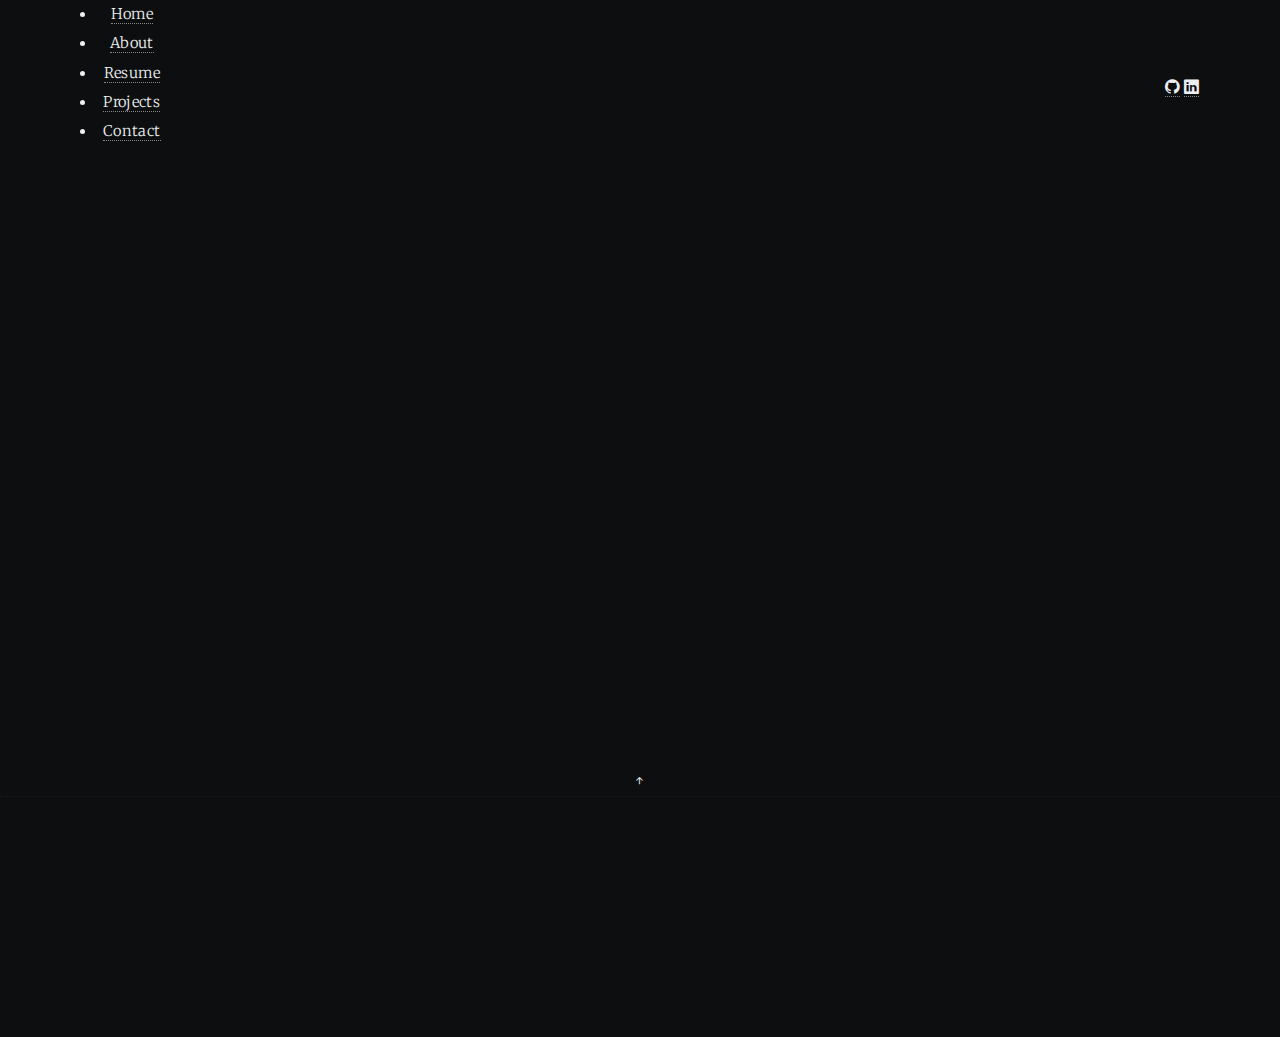
<file: contact.html>
<!DOCTYPE html>
<html lang="en">

<head>
  <meta charset="utf-8">
  <meta content="width=device-width, initial-scale=1.0" name="viewport">
  <title>Colin Henkel - Contact</title>
  <meta name="description" content="">
  <meta name="keywords" content="">

  <!-- Favicons -->
  <!-- <link href="assets/img/favicon.png" rel="icon">
  <link href="assets/img/apple-touch-icon.png" rel="apple-touch-icon"> -->

  <!-- Fonts -->
  <link href="https://fonts.googleapis.com" rel="preconnect">
  <link href="https://fonts.gstatic.com" rel="preconnect" crossorigin>
  <link href="https://fonts.googleapis.com/css2?family=Roboto:ital,wght@0,100;0,300;0,400;0,500;0,700;0,900;1,100;1,300;1,400;1,500;1,700;1,900&family=Poppins:ital,wght@0,100;0,200;0,300;0,400;0,500;0,600;0,700;0,800;0,900;1,100;1,200;1,300;1,400;1,500;1,600;1,700;1,800;1,900&family=Raleway:ital,wght@0,100;0,200;0,300;0,400;0,500;0,600;0,700;0,800;0,900;1,100;1,200;1,300;1,400;1,500;1,600;1,700;1,800;1,900&display=swap" rel="stylesheet">

  <!-- Vendor CSS Files -->
  <link href="assets/vendor/bootstrap/css/bootstrap.min.css" rel="stylesheet">
  <link href="assets/vendor/bootstrap-icons/bootstrap-icons.css" rel="stylesheet">
  <link href="assets/vendor/aos/aos.css" rel="stylesheet">
  <link href="assets/vendor/swiper/swiper-bundle.min.css" rel="stylesheet">
  <link href="assets/vendor/glightbox/css/glightbox.min.css" rel="stylesheet">

  <!-- Main CSS File -->
  <link href="assets/css/main.css" rel="stylesheet">

  <!-- =======================================================
  * Template Name: FolioOne
  * Template URL: https://bootstrapmade.com/folioone-bootstrap-portfolio-website-template/
  * Updated: Aug 23 2025 with Bootstrap v5.3.7
  * Author: BootstrapMade.com
  * License: https://bootstrapmade.com/license/
  ======================================================== -->
</head>

<body class="contact-page">

  <header id="header" class="header d-flex align-items-center light-background sticky-top">
    <div class="container position-relative d-flex align-items-center justify-content-between">

      <!-- <a href="index.html" class="logo d-flex align-items-center me-auto me-xl-0">
      <img src="assets/img/logo.webp" alt="">
      <h1 class="sitename">FolioOne</h1> 
    </a> -->

      <nav id="navmenu" class="navmenu">
        <ul>
          <li><a href="/index">Home</a></li>
          <li><a href="/about">About</a></li>
          <li><a href="/resume">Resume</a></li>
          <li><a href="/portfolio">Projects</a></li>
          <li><a href="/contact" class="active">Contact</a></li>
        </ul>
        <i class="mobile-nav-toggle d-xl-none bi bi-list"></i>
      </nav>

      <div class="header-social-links">
        <a href="https://github.com/ColinHenkel" class="github"><i class="bi bi-github"></i></a>
        <a href="https://www.linkedin.com/in/colin-henkel/" class="linkedin"><i class="bi bi-linkedin"></i></a>
      </div>

    </div>
  </header>

  <main class="main">

    <!-- Contact Section -->
    <section id="contact" class="contact section ">

      <!-- Section Title -->
      <div class="container section-title" data-aos="fade-up">
        <h2>Contact Me</h2>
      </div><!-- End Section Title -->

      <div class="container" data-aos="fade-up" data-aos-delay="100">

        <div class="row g-4 g-lg-5 align-items-center justify-content-center">
          <div class="col-lg-5">
            <div class="info-box" data-aos="fade-up" data-aos-delay="200">
              <!-- <h3 class="text-center">Contact Info</h3> -->

              <div class="info-item" data-aos="fade-up" data-aos-delay="300">
                <div class="icon-box">
                  <i class="bi bi-geo-alt"></i>
                </div>
                <div class="content">
                  <h4>My Location</h4>
                  <p>Greater Orlando Area</p>
                </div>
              </div>

              <div class="info-item" data-aos="fade-up" data-aos-delay="500">
                <div class="icon-box">
                  <i class="bi bi-envelope"></i>
                </div>
                <div class="content">
                  <h4>Email Address</h4>
                  <p>chenkelbusiness@gmail.com</p>
                </div>
              </div>

              <div class="info-item" data-aos="fade-up" data-aos-delay="600">
                <div class="icon-box">
                  <i class="bi bi-linkedin"></i>
                </div>
                <div class="content">
                  <h4>Linkedin</h4>
                  <p>Colin Henkel</p>
                </div>
            </div>
          </div>

        </div>

      </div>

    </section><!-- /Contact Section -->

  </main>

  <!-- <footer id="footer" class="footer">

    <div class="container">
      <div class="copyright text-center ">
        <p>© <span>Copyright</span> <strong class="px-1 sitename">FolioOne</strong> <span>All Rights Reserved<br></span></p>
      </div>
      <div class="social-links d-flex justify-content-center">
        <a href=""><i class="bi bi-twitter-x"></i></a>
        <a href=""><i class="bi bi-facebook"></i></a>
        <a href=""><i class="bi bi-instagram"></i></a>
        <a href=""><i class="bi bi-linkedin"></i></a>
      </div>
      <div class="credits">
        Designed by <a href="https://bootstrapmade.com/">BootstrapMade</a>
      </div>
    </div>

  </footer> -->

  <!-- Scroll Top -->
  <a href="#" id="scroll-top" class="scroll-top d-flex align-items-center justify-content-center"><i class="bi bi-arrow-up-short"></i></a>

  <!-- Preloader -->
  <div id="preloader"></div>

  <!-- Vendor JS Files -->
  <script src="assets/vendor/bootstrap/js/bootstrap.bundle.min.js"></script>
  <script src="assets/vendor/php-email-form/validate.js"></script>
  <script src="assets/vendor/aos/aos.js"></script>
  <script src="assets/vendor/typed.js/typed.umd.js"></script>
  <script src="assets/vendor/waypoints/noframework.waypoints.js"></script>
  <script src="assets/vendor/purecounter/purecounter_vanilla.js"></script>
  <script src="assets/vendor/swiper/swiper-bundle.min.js"></script>
  <script src="assets/vendor/imagesloaded/imagesloaded.pkgd.min.js"></script>
  <script src="assets/vendor/isotope-layout/isotope.pkgd.min.js"></script>
  <script src="assets/vendor/glightbox/js/glightbox.min.js"></script>

  <!-- Main JS File -->
  <script src="assets/js/main.js"></script>

</body>

</html>
</file>
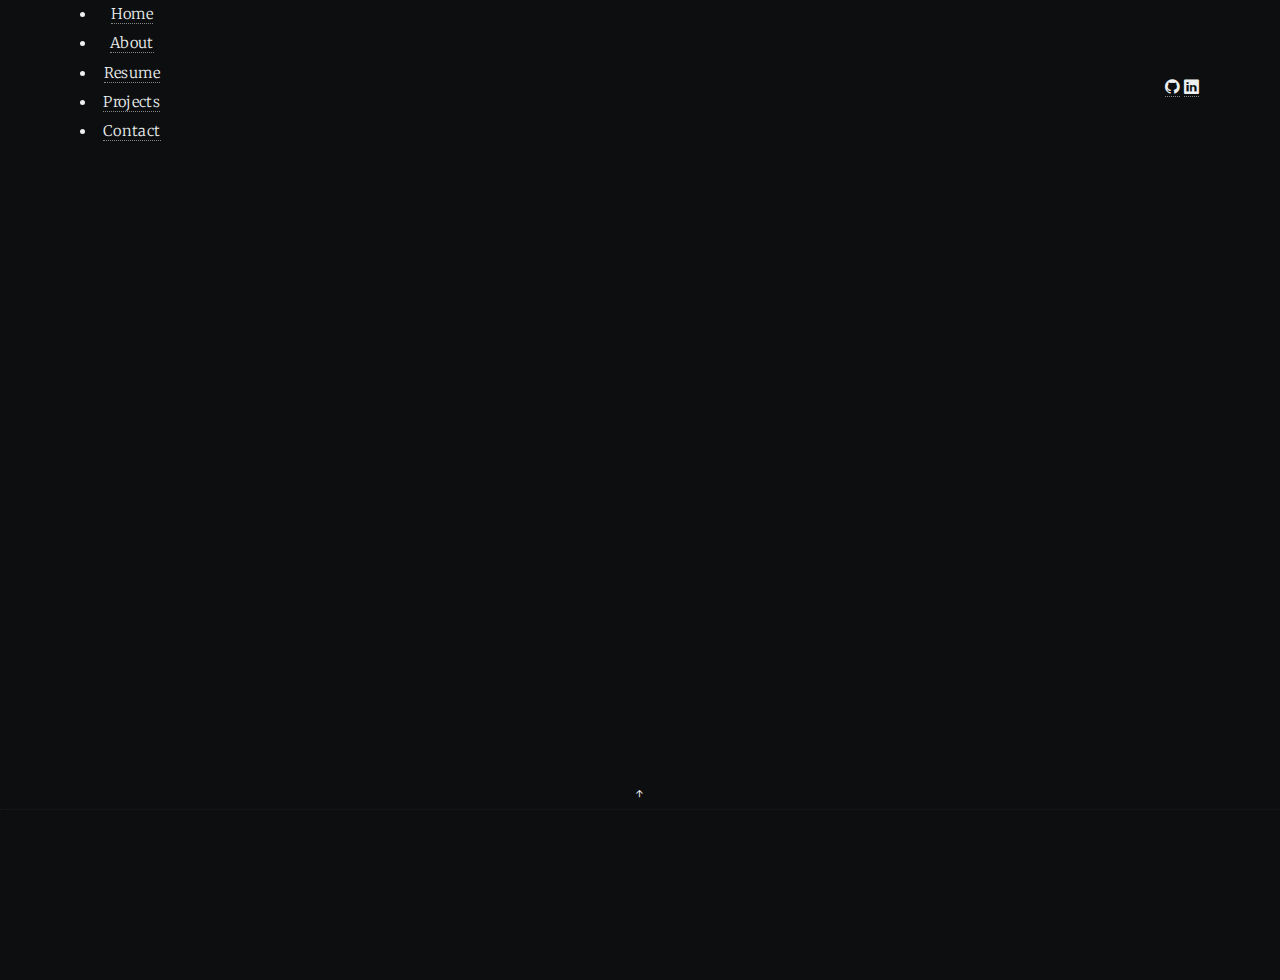
<file: portfolio.html>
<!DOCTYPE html>
<html lang="en">

<head>
  <meta charset="utf-8">
  <meta content="width=device-width, initial-scale=1.0" name="viewport">
  <title>Colin Henkel - Projects</title>
  <meta name="description" content="">
  <meta name="keywords" content="">

  <!-- Favicons -->
  <!-- <link href="assets/img/favicon.png" rel="icon">
  <link href="assets/img/apple-touch-icon.png" rel="apple-touch-icon"> -->

  <!-- Fonts -->
  <link href="https://fonts.googleapis.com" rel="preconnect">
  <link href="https://fonts.gstatic.com" rel="preconnect" crossorigin>
  <link href="https://fonts.googleapis.com/css2?family=Roboto:ital,wght@0,100;0,300;0,400;0,500;0,700;0,900;1,100;1,300;1,400;1,500;1,700;1,900&family=Poppins:ital,wght@0,100;0,200;0,300;0,400;0,500;0,600;0,700;0,800;0,900;1,100;1,200;1,300;1,400;1,500;1,600;1,700;1,800;1,900&family=Raleway:ital,wght@0,100;0,200;0,300;0,400;0,500;0,600;0,700;0,800;0,900;1,100;1,200;1,300;1,400;1,500;1,600;1,700;1,800;1,900&display=swap" rel="stylesheet">

  <!-- Vendor CSS Files -->
  <link href="assets/vendor/bootstrap/css/bootstrap.min.css" rel="stylesheet">
  <link href="assets/vendor/bootstrap-icons/bootstrap-icons.css" rel="stylesheet">
  <link href="assets/vendor/aos/aos.css" rel="stylesheet">
  <link href="assets/vendor/swiper/swiper-bundle.min.css" rel="stylesheet">
  <link href="assets/vendor/glightbox/css/glightbox.min.css" rel="stylesheet">

  <!-- Main CSS File -->
  <link href="assets/css/main.css" rel="stylesheet">

  <!-- =======================================================
  * Template Name: FolioOne
  * Template URL: https://bootstrapmade.com/folioone-bootstrap-portfolio-website-template/
  * Updated: Aug 23 2025 with Bootstrap v5.3.7
  * Author: BootstrapMade.com
  * License: https://bootstrapmade.com/license/
  ======================================================== -->
</head>

<body class="portfolio-page">

  <header id="header" class="header d-flex align-items-center light-background sticky-top">
    <div class="container position-relative d-flex align-items-center justify-content-between">

      <!-- <a href="index.html" class="logo d-flex align-items-center me-auto me-xl-0">
      <img src="assets/img/logo.webp" alt="">
      <h1 class="sitename">FolioOne</h1> 
    </a> -->

      <nav id="navmenu" class="navmenu">
        <ul>
          <li><a href="/index">Home</a></li>
          <li><a href="/about">About</a></li>
          <li><a href="/resume">Resume</a></li>
          <li><a href="/portfolio" class="active">Projects</a></li>
          <li><a href="/contact">Contact</a></li>
        </ul>
        <i class="mobile-nav-toggle d-xl-none bi bi-list"></i>
      </nav>

      <div class="header-social-links">
        <a href="https://github.com/ColinHenkel" class="github"><i class="bi bi-github"></i></a>
        <a href="https://www.linkedin.com/in/colin-henkel/" class="linkedin"><i class="bi bi-linkedin"></i></a>
      </div>

    </div>
  </header>

  <main class="main">

    <!-- Portfolio Section -->
    <section id="portfolio" class="portfolio section">

      <!-- Section Title -->
      <div class="container section-title" data-aos="fade-up">
        <h2>Project Portfolio</h2>
      </div><!-- End Section Title -->

      <div class="container" data-aos="fade-up" data-aos-delay="100">
          <div class="row gy-4 isotope-container" data-aos="fade-up" data-aos-delay="300">
            <div class="col-lg-4 col-md-6 portfolio-item isotope-item filter-strategy">
              <div class="portfolio-card">
                <div class="portfolio-img">
                  <img src="assets/img/portfolio/pic04.png" alt="Portfolio Item" class="img-fluid">
                  <div class="portfolio-overlay">
                    <a href="https://github.com/ColinHenkel/FitnessTrackerApp" class="portfolio-details-link"><i class="bi bi-github"></i></a>
                  </div>
                </div>
                <div class="portfolio-info">
                  <h4>Fitness Tracker and Workout Manager</h4>
                  <p>A fitness tracking web app made with the MERN stack that allows users to organize workout plans and track progress.</p>
                </div>
              </div>
            </div>

            <div class="col-lg-4 col-md-6 portfolio-item isotope-item filter-strategy">
              <div class="portfolio-card">
                <div class="portfolio-img">
                  <img src="assets/img/portfolio/event.png" alt="Portfolio Item" class="img-fluid">
                  <div class="portfolio-overlay">
                    <a href="https://github.com/ColinHenkel/UniEventSite" class="portfolio-details-link"><i class="bi bi-github"></i></a>
                  </div>
                </div>
                <div class="portfolio-info">
                  <h4>Fitness Tracker and Workout Manager</h4>
                  <p>A fitness tracking web app made with the MERN stack that allows users to organize workout plans and track progress.</p>
                </div>
              </div>
            </div>

        <!-- <div class="text-center mt-5" data-aos="fade-up" data-aos-delay="400">
          <a href="#portfolio" class="btn btn-primary">Back to Top</a>
        </div> -->

      </div>

    </section><!-- /Portfolio Section -->

  </main>

  <!-- <footer id="footer" class="footer">

    <div class="container">
      <div class="copyright text-center ">
        <p>© <span>Copyright</span> <strong class="px-1 sitename">FolioOne</strong> <span>All Rights Reserved<br></span></p>
      </div>
      <div class="social-links d-flex justify-content-center">
        <a href=""><i class="bi bi-twitter-x"></i></a>
        <a href=""><i class="bi bi-facebook"></i></a>
        <a href=""><i class="bi bi-instagram"></i></a>
        <a href=""><i class="bi bi-linkedin"></i></a>
      </div>
      <div class="credits">
        Designed by <a href="https://bootstrapmade.com/">BootstrapMade</a>
      </div>
    </div>

  </footer> -->

  <!-- Scroll Top -->
  <a href="#" id="scroll-top" class="scroll-top d-flex align-items-center justify-content-center"><i class="bi bi-arrow-up-short"></i></a>

  <!-- Preloader -->
  <div id="preloader"></div>

  <!-- Vendor JS Files -->
  <script src="assets/vendor/bootstrap/js/bootstrap.bundle.min.js"></script>
  <script src="assets/vendor/php-email-form/validate.js"></script>
  <script src="assets/vendor/aos/aos.js"></script>
  <script src="assets/vendor/typed.js/typed.umd.js"></script>
  <script src="assets/vendor/waypoints/noframework.waypoints.js"></script>
  <script src="assets/vendor/purecounter/purecounter_vanilla.js"></script>
  <script src="assets/vendor/swiper/swiper-bundle.min.js"></script>
  <script src="assets/vendor/imagesloaded/imagesloaded.pkgd.min.js"></script>
  <script src="assets/vendor/isotope-layout/isotope.pkgd.min.js"></script>
  <script src="assets/vendor/glightbox/js/glightbox.min.js"></script>

  <!-- Main JS File -->
  <script src="assets/js/main.js"></script>

</body>

</html>
</file>
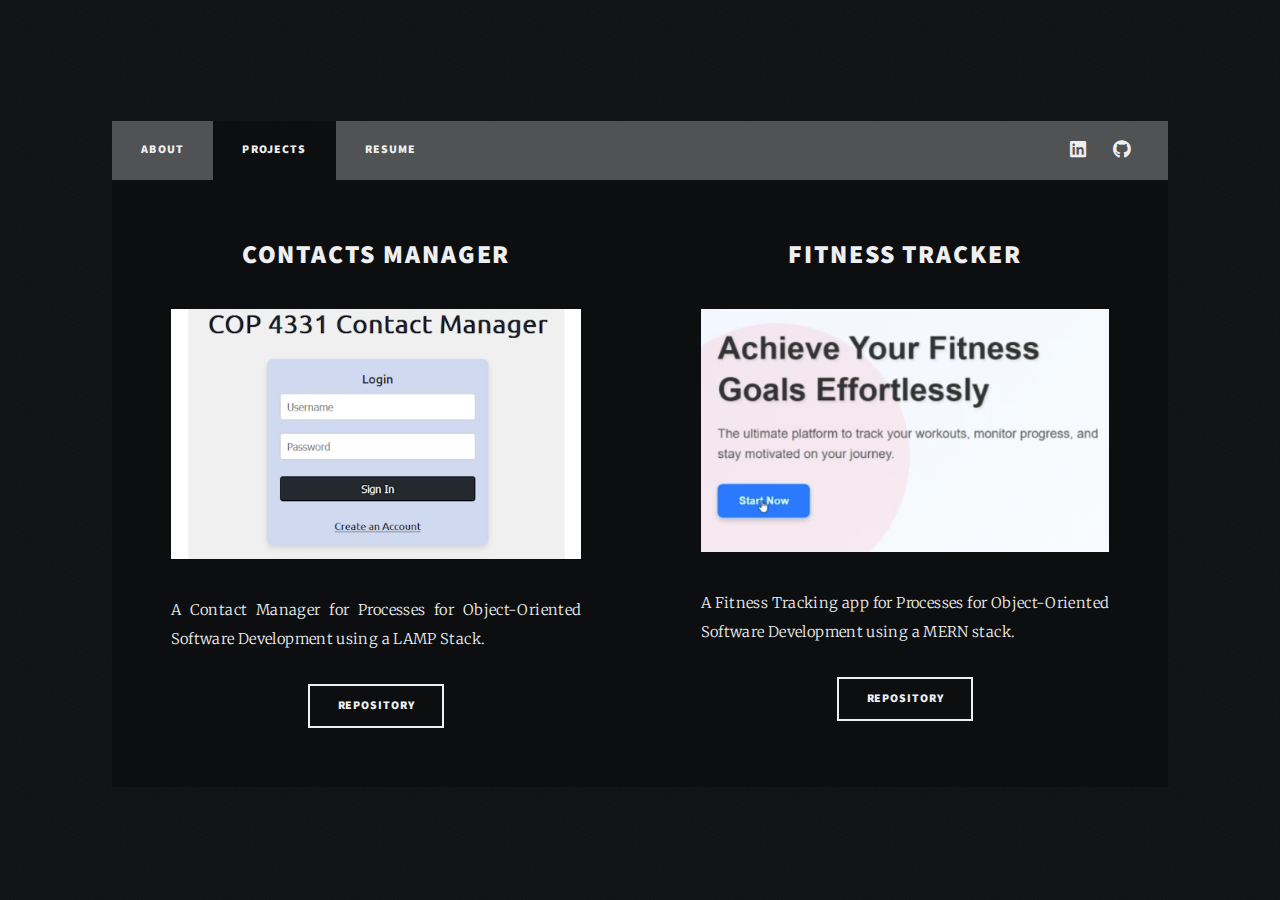
<file: projects.html>
<!DOCTYPE HTML>
<!--
	Massively by HTML5 UP
	html5up.net | @ajlkn
	Free for personal and commercial use under the CCA 3.0 license (html5up.net/license)
-->
<html>
	<head>
		<title>Colin Henkel Portfolio</title>
		<meta charset="utf-8" />
		<meta name="viewport" content="width=device-width, initial-scale=1, user-scalable=no" />
		<link rel="stylesheet" href="assets/css/main.css" />
		<noscript><link rel="stylesheet" href="assets/css/noscript.css" /></noscript>
	</head>
	<body class="is-preload">

		<!-- Wrapper -->
			<div id="wrapper" class="fade-in">

				<!-- Intro -->
					<div id="intro" style="padding: 0rem 0rem 0rem 0rem; min-height: 20vh;">
						<!-- <h1>Project Portfolio</h1>
						<p>A collection of all my personal, school, and club projects.</p>
						<ul class="actions">
							<li><a href="#nav" class="button icon solid solo fa-arrow-down scrolly">Continue</a></li>
						</ul> -->
					</div>


				<!-- Nav -->
					<nav id="nav">
						<ul class="links">
							<li><a href="/about">About</a></li>
							<li class="active"><a href="/projects">Projects</a></li>
							<li><a href="/resume">Resume</a></li>
						</ul>
						<ul class="icons">
							<li><a href="https://www.linkedin.com/in/colin-henkel/" class="icon brands fa-linkedin"><span class="label">LinkedIn</span></a></li>
							<li><a href="https://github.com/ColinHenkel" class="icon brands fa-github"><span class="label">GitHub</span></a></li>
						</ul>
					</nav>

				<!-- Main -->
					<div id="main">

						<!-- Posts -->
							<section class="posts">
								<article>
									<header>
										<h2><a href="#">Contacts Manager</a></h2>
									</header>
									<a href="#" class="image fit"><img src="images/pic02.jpg" alt="" /></a>
									<p>A Contact Manager for Processes for Object-Oriented Software Development using a LAMP Stack.</p>
									<ul class="actions special">
										<li><a href="https://github.com/ColinHenkel/OOSD-ContactsManager" class="button">Repository</a></li>
									</ul>
								</article>
								<article>
									<header>
										<h2><a href="#">Fitness Tracker</a></h2>
									</header>
									<a href="#" class="image fit"><img src="images/pic04.png" alt="" /></a>
									<p>A Fitness Tracking app for Processes for Object-Oriented Software Development using a MERN stack.</p>
									<ul class="actions special">
										<li><a href="https://github.com/ColinHenkel/FitnessTrackerApp" class="button">Repository</a></li>
									</ul>
								</article>
							</section>
					</div>

				<!-- Copyright -->
					<div id="copyright">
						<!-- <ul><li>&copy; Untitled</li><li>Design: <a href="https://html5up.net">HTML5 UP</a></li></ul> -->
					</div>

			</div>

		<!-- Scripts -->
			<script src="assets/js/jquery.min.js"></script>
			<script src="assets/js/jquery.scrollex.min.js"></script>
			<script src="assets/js/jquery.scrolly.min.js"></script>
			<script src="assets/js/browser.min.js"></script>
			<script src="assets/js/breakpoints.min.js"></script>
			<script src="assets/js/util.js"></script>
			<script src="assets/js/main.js"></script>

	</body>
</html>
</file>
<file: assets/css/main.css>
@import url(fontawesome-all.min.css);
@import url("https://fonts.googleapis.com/css?family=Merriweather:300,700,300italic,700italic|Source+Sans+Pro:900");

/*
	Massively by HTML5 UP
	html5up.net | @ajlkn
	Free for personal and commercial use under the CCA 3.0 license (html5up.net/license)
*/

html, body, div, span, applet, object,
iframe, h1, h2, h3, h4, h5, h6, p, blockquote,
pre, a, abbr, acronym, address, big, cite,
code, del, dfn, em, img, ins, kbd, q, s, samp,
small, strike, strong, sub, sup, tt, var, b,
u, i, center, dl, dt, dd, ol, ul, li, fieldset,
form, label, legend, table, caption, tbody,
tfoot, thead, tr, th, td, article, aside,
canvas, details, embed, figure, figcaption,
footer, header, hgroup, menu, nav, output, ruby,
section, summary, time, mark, audio, video {
	margin: 0;
	padding: 0;
	border: 0;
	font-size: 100%;
	font: inherit;
	vertical-align: baseline;}

article, aside, details, figcaption, figure,
footer, header, hgroup, menu, nav, section {
	display: block;}

body {
	line-height: 1;
}

ol, ul {
	list-style: none;
}

blockquote, q {
	quotes: none;
}

	blockquote:before, blockquote:after, q:before, q:after {
		content: '';
		content: none;
	}

table {
	border-collapse: collapse;
	border-spacing: 0;
}

body {
	-webkit-text-size-adjust: none;
}

mark {
	background-color: transparent;
	color: inherit;
}

input::-moz-focus-inner {
	border: 0;
	padding: 0;
}

input, select, textarea {
	-moz-appearance: none;
	-webkit-appearance: none;
	-ms-appearance: none;
	appearance: none;
}

/* Basic */

	@-ms-viewport {
		width: device-width;
	}

	body {
		-ms-overflow-style: scrollbar;
	}

	@media screen and (max-width: 480px) {

		html, body {
			min-width: 320px;
		}

	}

	html {
		box-sizing: border-box;
	}

	*, *:before, *:after {
		box-sizing: inherit;
	}

	body {
		background-color: #0c0e0f;
	}

		body.is-preload *, body.is-preload *:before, body.is-preload *:after {
			-moz-animation: none !important;
			-webkit-animation: none !important;
			-ms-animation: none !important;
			animation: none !important;
			-moz-transition: none !important;
			-webkit-transition: none !important;
			-ms-transition: none !important;
			transition: none !important;
		}

/* Type */

	html {
		font-size: 16pt;
	}

		@media screen and (max-width: 1680px) {

			html {
				font-size: 12pt;
			}

		}

		@media screen and (max-width: 1280px) {

			html {
				font-size: 11pt;
			}

		}

		@media screen and (max-width: 360px) {

			html {
				font-size: 10pt;
			}

		}

	body {
		color: #0c0e0f;
	}

	body, input, select, textarea {
		font-family: "Merriweather", Georgia, serif;
		font-weight: 300;
		font-size: 1rem;
		line-height: 2;
		letter-spacing: 0.025em;
	}

	a {
		-moz-transition: color 0.2s ease-in-out, background-color 0.2s ease-in-out, border-color 0.2s ease-in-out, box-shadow 0.2s ease-in-out;
		-webkit-transition: color 0.2s ease-in-out, background-color 0.2s ease-in-out, border-color 0.2s ease-in-out, box-shadow 0.2s ease-in-out;
		-ms-transition: color 0.2s ease-in-out, background-color 0.2s ease-in-out, border-color 0.2s ease-in-out, box-shadow 0.2s ease-in-out;
		transition: color 0.2s ease-in-out, background-color 0.2s ease-in-out, border-color 0.2s ease-in-out, box-shadow 0.2s ease-in-out;
		border-bottom: dotted 1px;
		text-decoration: none;
	}

		a:hover {
			border-bottom-color: transparent;
		}

	strong, b {
		font-weight: 600;
	}

	em, i {
		font-style: italic;
	}

	p {
		text-align: justify;
		margin: 0 0 2rem 0;
	}

	h1, h2, h3, h4, h5, h6 {
		font-family: "Source Sans Pro", Helvetica, sans-serif;
		font-weight: 900;
		line-height: 1.5;
		letter-spacing: 0.075em;
		text-transform: uppercase;
		margin: 0 0 1rem 0;
	}

		h1 a, h2 a, h3 a, h4 a, h5 a, h6 a {
			border-bottom: 0;
			color: inherit;
			text-decoration: none;
		}

	h1 {
		font-size: 4rem;
		line-height: 1.1;
		margin: 0 0 2rem 0;
	}

	h2 {
		font-size: 1.75rem;
		line-height: 1.3;
		margin: 0 0 1.5rem 0;
	}

	h3 {
		font-size: 1.25rem;
		margin: 0 0 1.5rem 0;
	}

	h4 {
		font-size: 1rem;
	}

	h5 {
		font-size: 0.9rem;
	}

	h6 {
		font-size: 0.8rem;
	}

	sub {
		font-size: 0.8rem;
		position: relative;
		top: 0.5rem;
	}

	sup {
		font-size: 0.8rem;
		position: relative;
		top: -0.5rem;
	}

	blockquote {
		border-left: solid 4px;
		font-style: italic;
		margin: 0 0 2rem 0;
		padding: 0.5rem 0 0.5rem 2rem;
	}

	code {
		border: solid 2px;
		font-family: "Courier New", monospace;
		font-size: 0.9rem;
		margin: 0 0.25rem;
		padding: 0.25rem 0.65rem;
	}

	pre {
		-webkit-overflow-scrolling: touch;
		font-family: "Courier New", monospace;
		font-size: 0.9rem;
		margin: 0 0 2rem 0;
	}

		pre code {
			display: block;
			line-height: 1.75;
			padding: 1rem 1.5rem;
			overflow-x: auto;
		}

	hr {
		border: 0;
		border-bottom: solid 2px;
		margin: 3rem 0;
	}

		hr.major {
			margin: 5rem 0;
		}

	.align-left {
		text-align: left;
	}

	.align-center {
		text-align: center;
	}

	.align-right {
		text-align: right;
	}

	input, select, textarea {
		color: #0c0e0f;
	}

	a {
		color: #edeff0;
		border-bottom-color: rgba(33, 41, 49, 0.5);
	}

		a:hover {
			border-bottom-color: transparent;
			color: #6791c9 !important;
		}

	strong, b {
		color: #212931;
	}

	h1, h2, h3, h4, h5, h6 {
		color: #edeff0;
	}

	blockquote {
		border-left-color: #0c0e0f;
	}

	code {
		background: rgba(220, 220, 220, 0.25);
		border-color: #0c0e0f;
	}

	hr {
		border-bottom-color: #0c0e0f;
	}

/* Row */

	.row {
		display: flex;
		flex-wrap: wrap;
		box-sizing: border-box;
		align-items: stretch;
	}

		.row > * {
			box-sizing: border-box;
		}

		.row.gtr-uniform > * > :last-child {
			margin-bottom: 0;
		}

		.row.aln-left {
			justify-content: flex-start;
		}

		.row.aln-center {
			justify-content: center;
		}

		.row.aln-right {
			justify-content: flex-end;
		}

		.row.aln-top {
			align-items: flex-start;
		}

		.row.aln-middle {
			align-items: center;
		}

		.row.aln-bottom {
			align-items: flex-end;
		}

		.row > .imp {
			order: -1;
		}

		.row > .col-1 {
			width: 8.33333%;
		}

		.row > .off-1 {
			margin-left: 8.33333%;
		}

		.row > .col-2 {
			width: 16.66667%;
		}

		.row > .off-2 {
			margin-left: 16.66667%;
		}

		.row > .col-3 {
			width: 25%;
		}

		.row > .off-3 {
			margin-left: 25%;
		}

		.row > .col-4 {
			width: 33.33333%;
		}

		.row > .off-4 {
			margin-left: 33.33333%;
		}

		.row > .col-5 {
			width: 41.66667%;
		}

		.row > .off-5 {
			margin-left: 41.66667%;
		}

		.row > .col-6 {
			width: 50%;
		}

		.row > .off-6 {
			margin-left: 50%;
		}

		.row > .col-7 {
			width: 58.33333%;
		}

		.row > .off-7 {
			margin-left: 58.33333%;
		}

		.row > .col-8 {
			width: 66.66667%;
		}

		.row > .off-8 {
			margin-left: 66.66667%;
		}

		.row > .col-9 {
			width: 75%;
		}

		.row > .off-9 {
			margin-left: 75%;
		}

		.row > .col-10 {
			width: 83.33333%;
		}

		.row > .off-10 {
			margin-left: 83.33333%;
		}

		.row > .col-11 {
			width: 91.66667%;
		}

		.row > .off-11 {
			margin-left: 91.66667%;
		}

		.row > .col-12 {
			width: 100%;
		}

		.row > .off-12 {
			margin-left: 100%;
		}

		.row.gtr-0 {
			margin-top: 0;
			margin-left: 0rem;
		}

			.row.gtr-0 > * {
				padding: 0 0 0 0rem;
			}

			.row.gtr-0.gtr-uniform {
				margin-top: 0rem;
			}

				.row.gtr-0.gtr-uniform > * {
					padding-top: 0rem;
				}

		.row.gtr-25 {
			margin-top: 0;
			margin-left: -0.375rem;
		}

			.row.gtr-25 > * {
				padding: 0 0 0 0.375rem;
			}

			.row.gtr-25.gtr-uniform {
				margin-top: -0.375rem;
			}

				.row.gtr-25.gtr-uniform > * {
					padding-top: 0.375rem;
				}

		.row.gtr-50 {
			margin-top: 0;
			margin-left: -0.75rem;
		}

			.row.gtr-50 > * {
				padding: 0 0 0 0.75rem;
			}

			.row.gtr-50.gtr-uniform {
				margin-top: -0.75rem;
			}

				.row.gtr-50.gtr-uniform > * {
					padding-top: 0.75rem;
				}

		.row {
			margin-top: 0;
			margin-left: -1.5rem;
		}

			.row > * {
				padding: 0 0 0 1.5rem;
			}

			.row.gtr-uniform {
				margin-top: -1.5rem;
			}

				.row.gtr-uniform > * {
					padding-top: 1.5rem;
				}

		.row.gtr-150 {
			margin-top: 0;
			margin-left: -2.25rem;
		}

			.row.gtr-150 > * {
				padding: 0 0 0 2.25rem;
			}

			.row.gtr-150.gtr-uniform {
				margin-top: -2.25rem;
			}

				.row.gtr-150.gtr-uniform > * {
					padding-top: 2.25rem;
				}

		.row.gtr-200 {
			margin-top: 0;
			margin-left: -3rem;
		}

			.row.gtr-200 > * {
				padding: 0 0 0 3rem;
			}

			.row.gtr-200.gtr-uniform {
				margin-top: -3rem;
			}

				.row.gtr-200.gtr-uniform > * {
					padding-top: 3rem;
				}

		@media screen and (max-width: 1680px) {

			.row {
				display: flex;
				flex-wrap: wrap;
				box-sizing: border-box;
				align-items: stretch;
			}

				.row > * {
					box-sizing: border-box;
				}

				.row.gtr-uniform > * > :last-child {
					margin-bottom: 0;
				}

				.row.aln-left {
					justify-content: flex-start;
				}

				.row.aln-center {
					justify-content: center;
				}

				.row.aln-right {
					justify-content: flex-end;
				}

				.row.aln-top {
					align-items: flex-start;
				}

				.row.aln-middle {
					align-items: center;
				}

				.row.aln-bottom {
					align-items: flex-end;
				}

				.row > .imp-xlarge {
					order: -1;
				}

				.row > .col-1-xlarge {
					width: 8.33333%;
				}

				.row > .off-1-xlarge {
					margin-left: 8.33333%;
				}

				.row > .col-2-xlarge {
					width: 16.66667%;
				}

				.row > .off-2-xlarge {
					margin-left: 16.66667%;
				}

				.row > .col-3-xlarge {
					width: 25%;
				}

				.row > .off-3-xlarge {
					margin-left: 25%;
				}

				.row > .col-4-xlarge {
					width: 33.33333%;
				}

				.row > .off-4-xlarge {
					margin-left: 33.33333%;
				}

				.row > .col-5-xlarge {
					width: 41.66667%;
				}

				.row > .off-5-xlarge {
					margin-left: 41.66667%;
				}

				.row > .col-6-xlarge {
					width: 50%;
				}

				.row > .off-6-xlarge {
					margin-left: 50%;
				}

				.row > .col-7-xlarge {
					width: 58.33333%;
				}

				.row > .off-7-xlarge {
					margin-left: 58.33333%;
				}

				.row > .col-8-xlarge {
					width: 66.66667%;
				}

				.row > .off-8-xlarge {
					margin-left: 66.66667%;
				}

				.row > .col-9-xlarge {
					width: 75%;
				}

				.row > .off-9-xlarge {
					margin-left: 75%;
				}

				.row > .col-10-xlarge {
					width: 83.33333%;
				}

				.row > .off-10-xlarge {
					margin-left: 83.33333%;
				}

				.row > .col-11-xlarge {
					width: 91.66667%;
				}

				.row > .off-11-xlarge {
					margin-left: 91.66667%;
				}

				.row > .col-12-xlarge {
					width: 100%;
				}

				.row > .off-12-xlarge {
					margin-left: 100%;
				}

				.row.gtr-0 {
					margin-top: 0;
					margin-left: 0rem;
				}

					.row.gtr-0 > * {
						padding: 0 0 0 0rem;
					}

					.row.gtr-0.gtr-uniform {
						margin-top: 0rem;
					}

						.row.gtr-0.gtr-uniform > * {
							padding-top: 0rem;
						}

				.row.gtr-25 {
					margin-top: 0;
					margin-left: -0.375rem;
				}

					.row.gtr-25 > * {
						padding: 0 0 0 0.375rem;
					}

					.row.gtr-25.gtr-uniform {
						margin-top: -0.375rem;
					}

						.row.gtr-25.gtr-uniform > * {
							padding-top: 0.375rem;
						}

				.row.gtr-50 {
					margin-top: 0;
					margin-left: -0.75rem;
				}

					.row.gtr-50 > * {
						padding: 0 0 0 0.75rem;
					}

					.row.gtr-50.gtr-uniform {
						margin-top: -0.75rem;
					}

						.row.gtr-50.gtr-uniform > * {
							padding-top: 0.75rem;
						}

				.row {
					margin-top: 0;
					margin-left: -1.5rem;
				}

					.row > * {
						padding: 0 0 0 1.5rem;
					}

					.row.gtr-uniform {
						margin-top: -1.5rem;
					}

						.row.gtr-uniform > * {
							padding-top: 1.5rem;
						}

				.row.gtr-150 {
					margin-top: 0;
					margin-left: -2.25rem;
				}

					.row.gtr-150 > * {
						padding: 0 0 0 2.25rem;
					}

					.row.gtr-150.gtr-uniform {
						margin-top: -2.25rem;
					}

						.row.gtr-150.gtr-uniform > * {
							padding-top: 2.25rem;
						}

				.row.gtr-200 {
					margin-top: 0;
					margin-left: -3rem;
				}

					.row.gtr-200 > * {
						padding: 0 0 0 3rem;
					}

					.row.gtr-200.gtr-uniform {
						margin-top: -3rem;
					}

						.row.gtr-200.gtr-uniform > * {
							padding-top: 3rem;
						}

		}

		@media screen and (max-width: 1280px) {

			.row {
				display: flex;
				flex-wrap: wrap;
				box-sizing: border-box;
				align-items: stretch;
			}

				.row > * {
					box-sizing: border-box;
				}

				.row.gtr-uniform > * > :last-child {
					margin-bottom: 0;
				}

				.row.aln-left {
					justify-content: flex-start;
				}

				.row.aln-center {
					justify-content: center;
				}

				.row.aln-right {
					justify-content: flex-end;
				}

				.row.aln-top {
					align-items: flex-start;
				}

				.row.aln-middle {
					align-items: center;
				}

				.row.aln-bottom {
					align-items: flex-end;
				}

				.row > .imp-large {
					order: -1;
				}

				.row > .col-1-large {
					width: 8.33333%;
				}

				.row > .off-1-large {
					margin-left: 8.33333%;
				}

				.row > .col-2-large {
					width: 16.66667%;
				}

				.row > .off-2-large {
					margin-left: 16.66667%;
				}

				.row > .col-3-large {
					width: 25%;
				}

				.row > .off-3-large {
					margin-left: 25%;
				}

				.row > .col-4-large {
					width: 33.33333%;
				}

				.row > .off-4-large {
					margin-left: 33.33333%;
				}

				.row > .col-5-large {
					width: 41.66667%;
				}

				.row > .off-5-large {
					margin-left: 41.66667%;
				}

				.row > .col-6-large {
					width: 50%;
				}

				.row > .off-6-large {
					margin-left: 50%;
				}

				.row > .col-7-large {
					width: 58.33333%;
				}

				.row > .off-7-large {
					margin-left: 58.33333%;
				}

				.row > .col-8-large {
					width: 66.66667%;
				}

				.row > .off-8-large {
					margin-left: 66.66667%;
				}

				.row > .col-9-large {
					width: 75%;
				}

				.row > .off-9-large {
					margin-left: 75%;
				}

				.row > .col-10-large {
					width: 83.33333%;
				}

				.row > .off-10-large {
					margin-left: 83.33333%;
				}

				.row > .col-11-large {
					width: 91.66667%;
				}

				.row > .off-11-large {
					margin-left: 91.66667%;
				}

				.row > .col-12-large {
					width: 100%;
				}

				.row > .off-12-large {
					margin-left: 100%;
				}

				.row.gtr-0 {
					margin-top: 0;
					margin-left: 0rem;
				}

					.row.gtr-0 > * {
						padding: 0 0 0 0rem;
					}

					.row.gtr-0.gtr-uniform {
						margin-top: 0rem;
					}

						.row.gtr-0.gtr-uniform > * {
							padding-top: 0rem;
						}

				.row.gtr-25 {
					margin-top: 0;
					margin-left: -0.375rem;
				}

					.row.gtr-25 > * {
						padding: 0 0 0 0.375rem;
					}

					.row.gtr-25.gtr-uniform {
						margin-top: -0.375rem;
					}

						.row.gtr-25.gtr-uniform > * {
							padding-top: 0.375rem;
						}

				.row.gtr-50 {
					margin-top: 0;
					margin-left: -0.75rem;
				}

					.row.gtr-50 > * {
						padding: 0 0 0 0.75rem;
					}

					.row.gtr-50.gtr-uniform {
						margin-top: -0.75rem;
					}

						.row.gtr-50.gtr-uniform > * {
							padding-top: 0.75rem;
						}

				.row {
					margin-top: 0;
					margin-left: -1.5rem;
				}

					.row > * {
						padding: 0 0 0 1.5rem;
					}

					.row.gtr-uniform {
						margin-top: -1.5rem;
					}

						.row.gtr-uniform > * {
							padding-top: 1.5rem;
						}

				.row.gtr-150 {
					margin-top: 0;
					margin-left: -2.25rem;
				}

					.row.gtr-150 > * {
						padding: 0 0 0 2.25rem;
					}

					.row.gtr-150.gtr-uniform {
						margin-top: -2.25rem;
					}

						.row.gtr-150.gtr-uniform > * {
							padding-top: 2.25rem;
						}

				.row.gtr-200 {
					margin-top: 0;
					margin-left: -3rem;
				}

					.row.gtr-200 > * {
						padding: 0 0 0 3rem;
					}

					.row.gtr-200.gtr-uniform {
						margin-top: -3rem;
					}

						.row.gtr-200.gtr-uniform > * {
							padding-top: 3rem;
						}

		}

		@media screen and (max-width: 980px) {

			.row {
				display: flex;
				flex-wrap: wrap;
				box-sizing: border-box;
				align-items: stretch;
			}

				.row > * {
					box-sizing: border-box;
				}

				.row.gtr-uniform > * > :last-child {
					margin-bottom: 0;
				}

				.row.aln-left {
					justify-content: flex-start;
				}

				.row.aln-center {
					justify-content: center;
				}

				.row.aln-right {
					justify-content: flex-end;
				}

				.row.aln-top {
					align-items: flex-start;
				}

				.row.aln-middle {
					align-items: center;
				}

				.row.aln-bottom {
					align-items: flex-end;
				}

				.row > .imp-medium {
					order: -1;
				}

				.row > .col-1-medium {
					width: 8.33333%;
				}

				.row > .off-1-medium {
					margin-left: 8.33333%;
				}

				.row > .col-2-medium {
					width: 16.66667%;
				}

				.row > .off-2-medium {
					margin-left: 16.66667%;
				}

				.row > .col-3-medium {
					width: 25%;
				}

				.row > .off-3-medium {
					margin-left: 25%;
				}

				.row > .col-4-medium {
					width: 33.33333%;
				}

				.row > .off-4-medium {
					margin-left: 33.33333%;
				}

				.row > .col-5-medium {
					width: 41.66667%;
				}

				.row > .off-5-medium {
					margin-left: 41.66667%;
				}

				.row > .col-6-medium {
					width: 50%;
				}

				.row > .off-6-medium {
					margin-left: 50%;
				}

				.row > .col-7-medium {
					width: 58.33333%;
				}

				.row > .off-7-medium {
					margin-left: 58.33333%;
				}

				.row > .col-8-medium {
					width: 66.66667%;
				}

				.row > .off-8-medium {
					margin-left: 66.66667%;
				}

				.row > .col-9-medium {
					width: 75%;
				}

				.row > .off-9-medium {
					margin-left: 75%;
				}

				.row > .col-10-medium {
					width: 83.33333%;
				}

				.row > .off-10-medium {
					margin-left: 83.33333%;
				}

				.row > .col-11-medium {
					width: 91.66667%;
				}

				.row > .off-11-medium {
					margin-left: 91.66667%;
				}

				.row > .col-12-medium {
					width: 100%;
				}

				.row > .off-12-medium {
					margin-left: 100%;
				}

				.row.gtr-0 {
					margin-top: 0;
					margin-left: 0rem;
				}

					.row.gtr-0 > * {
						padding: 0 0 0 0rem;
					}

					.row.gtr-0.gtr-uniform {
						margin-top: 0rem;
					}

						.row.gtr-0.gtr-uniform > * {
							padding-top: 0rem;
						}

				.row.gtr-25 {
					margin-top: 0;
					margin-left: -0.375rem;
				}

					.row.gtr-25 > * {
						padding: 0 0 0 0.375rem;
					}

					.row.gtr-25.gtr-uniform {
						margin-top: -0.375rem;
					}

						.row.gtr-25.gtr-uniform > * {
							padding-top: 0.375rem;
						}

				.row.gtr-50 {
					margin-top: 0;
					margin-left: -0.75rem;
				}

					.row.gtr-50 > * {
						padding: 0 0 0 0.75rem;
					}

					.row.gtr-50.gtr-uniform {
						margin-top: -0.75rem;
					}

						.row.gtr-50.gtr-uniform > * {
							padding-top: 0.75rem;
						}

				.row {
					margin-top: 0;
					margin-left: -1.5rem;
				}

					.row > * {
						padding: 0 0 0 1.5rem;
					}

					.row.gtr-uniform {
						margin-top: -1.5rem;
					}

						.row.gtr-uniform > * {
							padding-top: 1.5rem;
						}

				.row.gtr-150 {
					margin-top: 0;
					margin-left: -2.25rem;
				}

					.row.gtr-150 > * {
						padding: 0 0 0 2.25rem;
					}

					.row.gtr-150.gtr-uniform {
						margin-top: -2.25rem;
					}

						.row.gtr-150.gtr-uniform > * {
							padding-top: 2.25rem;
						}

				.row.gtr-200 {
					margin-top: 0;
					margin-left: -3rem;
				}

					.row.gtr-200 > * {
						padding: 0 0 0 3rem;
					}

					.row.gtr-200.gtr-uniform {
						margin-top: -3rem;
					}

						.row.gtr-200.gtr-uniform > * {
							padding-top: 3rem;
						}

		}

		@media screen and (max-width: 736px) {

			.row {
				display: flex;
				flex-wrap: wrap;
				box-sizing: border-box;
				align-items: stretch;
			}

				.row > * {
					box-sizing: border-box;
				}

				.row.gtr-uniform > * > :last-child {
					margin-bottom: 0;
				}

				.row.aln-left {
					justify-content: flex-start;
				}

				.row.aln-center {
					justify-content: center;
				}

				.row.aln-right {
					justify-content: flex-end;
				}

				.row.aln-top {
					align-items: flex-start;
				}

				.row.aln-middle {
					align-items: center;
				}

				.row.aln-bottom {
					align-items: flex-end;
				}

				.row > .imp-small {
					order: -1;
				}

				.row > .col-1-small {
					width: 8.33333%;
				}

				.row > .off-1-small {
					margin-left: 8.33333%;
				}

				.row > .col-2-small {
					width: 16.66667%;
				}

				.row > .off-2-small {
					margin-left: 16.66667%;
				}

				.row > .col-3-small {
					width: 25%;
				}

				.row > .off-3-small {
					margin-left: 25%;
				}

				.row > .col-4-small {
					width: 33.33333%;
				}

				.row > .off-4-small {
					margin-left: 33.33333%;
				}

				.row > .col-5-small {
					width: 41.66667%;
				}

				.row > .off-5-small {
					margin-left: 41.66667%;
				}

				.row > .col-6-small {
					width: 50%;
				}

				.row > .off-6-small {
					margin-left: 50%;
				}

				.row > .col-7-small {
					width: 58.33333%;
				}

				.row > .off-7-small {
					margin-left: 58.33333%;
				}

				.row > .col-8-small {
					width: 66.66667%;
				}

				.row > .off-8-small {
					margin-left: 66.66667%;
				}

				.row > .col-9-small {
					width: 75%;
				}

				.row > .off-9-small {
					margin-left: 75%;
				}

				.row > .col-10-small {
					width: 83.33333%;
				}

				.row > .off-10-small {
					margin-left: 83.33333%;
				}

				.row > .col-11-small {
					width: 91.66667%;
				}

				.row > .off-11-small {
					margin-left: 91.66667%;
				}

				.row > .col-12-small {
					width: 100%;
				}

				.row > .off-12-small {
					margin-left: 100%;
				}

				.row.gtr-0 {
					margin-top: 0;
					margin-left: 0rem;
				}

					.row.gtr-0 > * {
						padding: 0 0 0 0rem;
					}

					.row.gtr-0.gtr-uniform {
						margin-top: 0rem;
					}

						.row.gtr-0.gtr-uniform > * {
							padding-top: 0rem;
						}

				.row.gtr-25 {
					margin-top: 0;
					margin-left: -0.375rem;
				}

					.row.gtr-25 > * {
						padding: 0 0 0 0.375rem;
					}

					.row.gtr-25.gtr-uniform {
						margin-top: -0.375rem;
					}

						.row.gtr-25.gtr-uniform > * {
							padding-top: 0.375rem;
						}

				.row.gtr-50 {
					margin-top: 0;
					margin-left: -0.75rem;
				}

					.row.gtr-50 > * {
						padding: 0 0 0 0.75rem;
					}

					.row.gtr-50.gtr-uniform {
						margin-top: -0.75rem;
					}

						.row.gtr-50.gtr-uniform > * {
							padding-top: 0.75rem;
						}

				.row {
					margin-top: 0;
					margin-left: -1.5rem;
				}

					.row > * {
						padding: 0 0 0 1.5rem;
					}

					.row.gtr-uniform {
						margin-top: -1.5rem;
					}

						.row.gtr-uniform > * {
							padding-top: 1.5rem;
						}

				.row.gtr-150 {
					margin-top: 0;
					margin-left: -2.25rem;
				}

					.row.gtr-150 > * {
						padding: 0 0 0 2.25rem;
					}

					.row.gtr-150.gtr-uniform {
						margin-top: -2.25rem;
					}

						.row.gtr-150.gtr-uniform > * {
							padding-top: 2.25rem;
						}

				.row.gtr-200 {
					margin-top: 0;
					margin-left: -3rem;
				}

					.row.gtr-200 > * {
						padding: 0 0 0 3rem;
					}

					.row.gtr-200.gtr-uniform {
						margin-top: -3rem;
					}

						.row.gtr-200.gtr-uniform > * {
							padding-top: 3rem;
						}

		}

		@media screen and (max-width: 480px) {

			.row {
				display: flex;
				flex-wrap: wrap;
				box-sizing: border-box;
				align-items: stretch;
			}

				.row > * {
					box-sizing: border-box;
				}

				.row.gtr-uniform > * > :last-child {
					margin-bottom: 0;
				}

				.row.aln-left {
					justify-content: flex-start;
				}

				.row.aln-center {
					justify-content: center;
				}

				.row.aln-right {
					justify-content: flex-end;
				}

				.row.aln-top {
					align-items: flex-start;
				}

				.row.aln-middle {
					align-items: center;
				}

				.row.aln-bottom {
					align-items: flex-end;
				}

				.row > .imp-xsmall {
					order: -1;
				}

				.row > .col-1-xsmall {
					width: 8.33333%;
				}

				.row > .off-1-xsmall {
					margin-left: 8.33333%;
				}

				.row > .col-2-xsmall {
					width: 16.66667%;
				}

				.row > .off-2-xsmall {
					margin-left: 16.66667%;
				}

				.row > .col-3-xsmall {
					width: 25%;
				}

				.row > .off-3-xsmall {
					margin-left: 25%;
				}

				.row > .col-4-xsmall {
					width: 33.33333%;
				}

				.row > .off-4-xsmall {
					margin-left: 33.33333%;
				}

				.row > .col-5-xsmall {
					width: 41.66667%;
				}

				.row > .off-5-xsmall {
					margin-left: 41.66667%;
				}

				.row > .col-6-xsmall {
					width: 50%;
				}

				.row > .off-6-xsmall {
					margin-left: 50%;
				}

				.row > .col-7-xsmall {
					width: 58.33333%;
				}

				.row > .off-7-xsmall {
					margin-left: 58.33333%;
				}

				.row > .col-8-xsmall {
					width: 66.66667%;
				}

				.row > .off-8-xsmall {
					margin-left: 66.66667%;
				}

				.row > .col-9-xsmall {
					width: 75%;
				}

				.row > .off-9-xsmall {
					margin-left: 75%;
				}

				.row > .col-10-xsmall {
					width: 83.33333%;
				}

				.row > .off-10-xsmall {
					margin-left: 83.33333%;
				}

				.row > .col-11-xsmall {
					width: 91.66667%;
				}

				.row > .off-11-xsmall {
					margin-left: 91.66667%;
				}

				.row > .col-12-xsmall {
					width: 100%;
				}

				.row > .off-12-xsmall {
					margin-left: 100%;
				}

				.row.gtr-0 {
					margin-top: 0;
					margin-left: 0rem;
				}

					.row.gtr-0 > * {
						padding: 0 0 0 0rem;
					}

					.row.gtr-0.gtr-uniform {
						margin-top: 0rem;
					}

						.row.gtr-0.gtr-uniform > * {
							padding-top: 0rem;
						}

				.row.gtr-25 {
					margin-top: 0;
					margin-left: -0.375rem;
				}

					.row.gtr-25 > * {
						padding: 0 0 0 0.375rem;
					}

					.row.gtr-25.gtr-uniform {
						margin-top: -0.375rem;
					}

						.row.gtr-25.gtr-uniform > * {
							padding-top: 0.375rem;
						}

				.row.gtr-50 {
					margin-top: 0;
					margin-left: -0.75rem;
				}

					.row.gtr-50 > * {
						padding: 0 0 0 0.75rem;
					}

					.row.gtr-50.gtr-uniform {
						margin-top: -0.75rem;
					}

						.row.gtr-50.gtr-uniform > * {
							padding-top: 0.75rem;
						}

				.row {
					margin-top: 0;
					margin-left: -1.5rem;
				}

					.row > * {
						padding: 0 0 0 1.5rem;
					}

					.row.gtr-uniform {
						margin-top: -1.5rem;
					}

						.row.gtr-uniform > * {
							padding-top: 1.5rem;
						}

				.row.gtr-150 {
					margin-top: 0;
					margin-left: -2.25rem;
				}

					.row.gtr-150 > * {
						padding: 0 0 0 2.25rem;
					}

					.row.gtr-150.gtr-uniform {
						margin-top: -2.25rem;
					}

						.row.gtr-150.gtr-uniform > * {
							padding-top: 2.25rem;
						}

				.row.gtr-200 {
					margin-top: 0;
					margin-left: -3rem;
				}

					.row.gtr-200 > * {
						padding: 0 0 0 3rem;
					}

					.row.gtr-200.gtr-uniform {
						margin-top: -3rem;
					}

						.row.gtr-200.gtr-uniform > * {
							padding-top: 3rem;
						}

		}

		@media screen and (max-width: 360px) {

			.row {
				display: flex;
				flex-wrap: wrap;
				box-sizing: border-box;
				align-items: stretch;
			}

				.row > * {
					box-sizing: border-box;
				}

				.row.gtr-uniform > * > :last-child {
					margin-bottom: 0;
				}

				.row.aln-left {
					justify-content: flex-start;
				}

				.row.aln-center {
					justify-content: center;
				}

				.row.aln-right {
					justify-content: flex-end;
				}

				.row.aln-top {
					align-items: flex-start;
				}

				.row.aln-middle {
					align-items: center;
				}

				.row.aln-bottom {
					align-items: flex-end;
				}

				.row > .imp-xxsmall {
					order: -1;
				}

				.row > .col-1-xxsmall {
					width: 8.33333%;
				}

				.row > .off-1-xxsmall {
					margin-left: 8.33333%;
				}

				.row > .col-2-xxsmall {
					width: 16.66667%;
				}

				.row > .off-2-xxsmall {
					margin-left: 16.66667%;
				}

				.row > .col-3-xxsmall {
					width: 25%;
				}

				.row > .off-3-xxsmall {
					margin-left: 25%;
				}

				.row > .col-4-xxsmall {
					width: 33.33333%;
				}

				.row > .off-4-xxsmall {
					margin-left: 33.33333%;
				}

				.row > .col-5-xxsmall {
					width: 41.66667%;
				}

				.row > .off-5-xxsmall {
					margin-left: 41.66667%;
				}

				.row > .col-6-xxsmall {
					width: 50%;
				}

				.row > .off-6-xxsmall {
					margin-left: 50%;
				}

				.row > .col-7-xxsmall {
					width: 58.33333%;
				}

				.row > .off-7-xxsmall {
					margin-left: 58.33333%;
				}

				.row > .col-8-xxsmall {
					width: 66.66667%;
				}

				.row > .off-8-xxsmall {
					margin-left: 66.66667%;
				}

				.row > .col-9-xxsmall {
					width: 75%;
				}

				.row > .off-9-xxsmall {
					margin-left: 75%;
				}

				.row > .col-10-xxsmall {
					width: 83.33333%;
				}

				.row > .off-10-xxsmall {
					margin-left: 83.33333%;
				}

				.row > .col-11-xxsmall {
					width: 91.66667%;
				}

				.row > .off-11-xxsmall {
					margin-left: 91.66667%;
				}

				.row > .col-12-xxsmall {
					width: 100%;
				}

				.row > .off-12-xxsmall {
					margin-left: 100%;
				}

				.row.gtr-0 {
					margin-top: 0;
					margin-left: 0rem;
				}

					.row.gtr-0 > * {
						padding: 0 0 0 0rem;
					}

					.row.gtr-0.gtr-uniform {
						margin-top: 0rem;
					}

						.row.gtr-0.gtr-uniform > * {
							padding-top: 0rem;
						}

				.row.gtr-25 {
					margin-top: 0;
					margin-left: -0.375rem;
				}

					.row.gtr-25 > * {
						padding: 0 0 0 0.375rem;
					}

					.row.gtr-25.gtr-uniform {
						margin-top: -0.375rem;
					}

						.row.gtr-25.gtr-uniform > * {
							padding-top: 0.375rem;
						}

				.row.gtr-50 {
					margin-top: 0;
					margin-left: -0.75rem;
				}

					.row.gtr-50 > * {
						padding: 0 0 0 0.75rem;
					}

					.row.gtr-50.gtr-uniform {
						margin-top: -0.75rem;
					}

						.row.gtr-50.gtr-uniform > * {
							padding-top: 0.75rem;
						}

				.row {
					margin-top: 0;
					margin-left: -1.5rem;
				}

					.row > * {
						padding: 0 0 0 1.5rem;
					}

					.row.gtr-uniform {
						margin-top: -1.5rem;
					}

						.row.gtr-uniform > * {
							padding-top: 1.5rem;
						}

				.row.gtr-150 {
					margin-top: 0;
					margin-left: -2.25rem;
				}

					.row.gtr-150 > * {
						padding: 0 0 0 2.25rem;
					}

					.row.gtr-150.gtr-uniform {
						margin-top: -2.25rem;
					}

						.row.gtr-150.gtr-uniform > * {
							padding-top: 2.25rem;
						}

				.row.gtr-200 {
					margin-top: 0;
					margin-left: -3rem;
				}

					.row.gtr-200 > * {
						padding: 0 0 0 3rem;
					}

					.row.gtr-200.gtr-uniform {
						margin-top: -3rem;
					}

						.row.gtr-200.gtr-uniform > * {
							padding-top: 3rem;
						}

		}

/* Box */

	.box {
		border: solid 2px;
		margin-bottom: 2rem;
		padding: 1.5rem;
	}

		.box > :last-child,
		.box > :last-child > :last-child,
		.box > :last-child > :last-child > :last-child {
			margin-bottom: 0;
		}

		.box.alt {
			border: 0;
			border-radius: 0;
			padding: 0;
		}

	.box {
		border-color: #0c0e0f;
	}

/* Button */

	input[type="submit"],
	input[type="reset"],
	input[type="button"],
	button,
	.button {
		-moz-appearance: none;
		-webkit-appearance: none;
		-ms-appearance: none;
		appearance: none;
		-moz-transition: background-color 0.2s ease-in-out, box-shadow 0.2s ease-in-out, color 0.2s ease-in-out;
		-webkit-transition: background-color 0.2s ease-in-out, box-shadow 0.2s ease-in-out, color 0.2s ease-in-out;
		-ms-transition: background-color 0.2s ease-in-out, box-shadow 0.2s ease-in-out, color 0.2s ease-in-out;
		transition: background-color 0.2s ease-in-out, box-shadow 0.2s ease-in-out, color 0.2s ease-in-out;
		border: 0;
		border-radius: 0;
		cursor: pointer;
		display: inline-block;
		font-family: "Source Sans Pro", Helvetica, sans-serif;
		font-size: 0.8rem;
		font-weight: 900;
		letter-spacing: 0.075em;
		height: 3rem;
		line-height: 3rem;
		padding: 0 2rem;
		text-align: center;
		text-decoration: none;
		text-transform: uppercase;
		white-space: nowrap;
	}

		input[type="submit"].icon:before,
		input[type="reset"].icon:before,
		input[type="button"].icon:before,
		button.icon:before,
		.button.icon:before {
			margin-right: 0.5rem;
		}

		input[type="submit"].icon.solo,
		input[type="reset"].icon.solo,
		input[type="button"].icon.solo,
		button.icon.solo,
		.button.icon.solo {
			position: relative;
			width: 4rem;
			height: 4rem;
			line-height: 4rem;
			border-radius: 4rem;
			text-indent: 4rem;
			overflow: hidden;
			padding: 0;
			white-space: nowrap;
		}

			input[type="submit"].icon.solo:before,
			input[type="reset"].icon.solo:before,
			input[type="button"].icon.solo:before,
			button.icon.solo:before,
			.button.icon.solo:before {
				position: absolute;
				display: block;
				top: 0;
				left: 0;
				width: inherit;
				height: inherit;
				line-height: inherit;
				font-size: 1.25rem;
				margin-right: 0;
				text-align: center;
				text-indent: 0;
			}

		input[type="submit"].fit,
		input[type="reset"].fit,
		input[type="button"].fit,
		button.fit,
		.button.fit {
			width: 100%;
		}

		input[type="submit"].small,
		input[type="reset"].small,
		input[type="button"].small,
		button.small,
		.button.small {
			font-size: 0.7rem;
			height: 2.5rem;
			line-height: 2.5rem;
			padding: 0 1.5rem;
		}

		input[type="submit"].large,
		input[type="reset"].large,
		input[type="button"].large,
		button.large,
		.button.large {
			font-size: 0.9rem;
			height: 3.5rem;
			line-height: 3.5rem;
			padding: 0 2.75rem;
		}

		@media screen and (max-width: 980px) {

			input[type="submit"],
			input[type="reset"],
			input[type="button"],
			button,
			.button {
				font-size: 0.9rem;
				height: 3.25rem;
				line-height: 3.25rem;
			}

				input[type="submit"].large,
				input[type="reset"].large,
				input[type="button"].large,
				button.large,
				.button.large {
					font-size: 1rem;
					height: 3.75rem;
					line-height: 3.75rem;
				}

		}

		input[type="submit"].disabled, input[type="submit"]:disabled,
		input[type="reset"].disabled,
		input[type="reset"]:disabled,
		input[type="button"].disabled,
		input[type="button"]:disabled,
		button.disabled,
		button:disabled,
		.button.disabled,
		.button:disabled {
			pointer-events: none;
			opacity: 0.25;
		}

	input[type="submit"],
	input[type="reset"],
	input[type="button"],
	button,
	.button {
		background-color: transparent;
		box-shadow: inset 0 0 0 2px #edeff0;
		color: #edeff0 !important;
	}

		input[type="submit"]:hover,
		input[type="reset"]:hover,
		input[type="button"]:hover,
		button:hover,
		.button:hover {
			box-shadow: inset 0 0 0 2px #6791c9;
			color: #6791c9 !important;
		}

		input[type="submit"].primary,
		input[type="reset"].primary,
		input[type="button"].primary,
		button.primary,
		.button.primary {
			background-color: #0c0e0f;
			box-shadow: none;
			color: #edeff0 !important;
		}

			input[type="submit"].primary:hover,
			input[type="reset"].primary:hover,
			input[type="button"].primary:hover,
			button.primary:hover,
			.button.primary:hover {
				background-color: #6791c9;
			}

/* Icon */

	.icon {
		text-decoration: none;
		border-bottom: none;
		position: relative;
	}

		.icon:before {
			-moz-osx-font-smoothing: grayscale;
			-webkit-font-smoothing: antialiased;
			display: inline-block;
			font-style: normal;
			font-variant: normal;
			text-rendering: auto;
			line-height: 1;
			text-transform: none !important;
			font-family: 'Font Awesome 5 Free';
			font-weight: 400;
		}

		.icon > .label {
			display: none;
		}

		.icon:before {
			line-height: inherit;
		}

		.icon.solid:before {
			font-weight: 900;
		}

		.icon.brands:before {
			font-family: 'Font Awesome 5 Brands';
		}

/* Image */

	.image {
		border: 0;
		display: inline-block;
		position: relative;
	}

		.image img {
			display: block;
		}

		.image.left, .image.right {
			max-width: 40%;
		}

			.image.left img, .image.right img {
				width: 100%;
			}

		.image.left {
			float: left;
			margin: 0 2rem 2rem 0;
			top: 0.75rem;
		}

		.image.right {
			float: right;
			margin: 0 0 2rem 2rem;
			top: 0.75rem;
		}

		.image.fit {
			display: block;
			margin: 2.5rem 0;
			width: 100%;
		}

			.image.fit:first-child {
				margin-top: 0;
			}

			.image.fit img {
				width: 100%;
			}

		.image.main {
			display: block;
			margin: 4rem 0;
			width: 100%;
		}

			.image.main:first-child {
				margin-top: 0;
			}

			.image.main img {
				width: 100%;
			}

		@media screen and (max-width: 736px) {

			.image.fit {
				margin: 2rem 0;
			}

			.image.main {
				margin: 2rem 0;
			}

		}

	a.image {
		overflow: hidden;
	}

		a.image img {
			-moz-transition: -moz-transform 0.2s ease-out;
			-webkit-transition: -webkit-transform 0.2s ease-out;
			-ms-transition: -ms-transform 0.2s ease-out;
			transition: transform 0.2s ease-out;
		}

		a.image:hover img {
			-moz-transform: scale(1.05);
			-webkit-transform: scale(1.05);
			-ms-transform: scale(1.05);
			transform: scale(1.05);
		}

/* Actions */

	ul.actions {
		display: -moz-flex;
		display: -webkit-flex;
		display: -ms-flex;
		display: flex;
		cursor: default;
		list-style: none;
		margin-left: -1rem;
		padding-left: 0;
	}

		ul.actions li {
			padding: 0 0 0 1rem;
			vertical-align: middle;
		}

		ul.actions.special {
			-moz-justify-content: center;
			-webkit-justify-content: center;
			-ms-justify-content: center;
			justify-content: center;
			width: 100%;
			margin-left: 0;
		}

			ul.actions.special li:first-child {
				padding-left: 0;
			}

		ul.actions.stacked {
			-moz-flex-direction: column;
			-webkit-flex-direction: column;
			-ms-flex-direction: column;
			flex-direction: column;
			margin-left: 0;
		}

			ul.actions.stacked li {
				padding: 1.3rem 0 0 0;
			}

				ul.actions.stacked li:first-child {
					padding-top: 0;
				}

		ul.actions.fit {
			width: calc(100% + 1rem);
		}

			ul.actions.fit li {
				-moz-flex-grow: 1;
				-webkit-flex-grow: 1;
				-ms-flex-grow: 1;
				flex-grow: 1;
				-moz-flex-shrink: 1;
				-webkit-flex-shrink: 1;
				-ms-flex-shrink: 1;
				flex-shrink: 1;
				width: 100%;
			}

				ul.actions.fit li > * {
					width: 100%;
				}

			ul.actions.fit.stacked {
				width: 100%;
			}

		@media screen and (max-width: 480px) {

			ul.actions:not(.fixed) {
				-moz-flex-direction: column;
				-webkit-flex-direction: column;
				-ms-flex-direction: column;
				flex-direction: column;
				margin-left: 0;
				width: 100% !important;
			}

				ul.actions:not(.fixed) li {
					-moz-flex-grow: 1;
					-webkit-flex-grow: 1;
					-ms-flex-grow: 1;
					flex-grow: 1;
					-moz-flex-shrink: 1;
					-webkit-flex-shrink: 1;
					-ms-flex-shrink: 1;
					flex-shrink: 1;
					padding: 1rem 0 0 0;
					text-align: center;
					width: 100%;
				}

					ul.actions:not(.fixed) li > * {
						width: 100%;
					}

					ul.actions:not(.fixed) li:first-child {
						padding-top: 0;
					}

					ul.actions:not(.fixed) li input[type="submit"],
					ul.actions:not(.fixed) li input[type="reset"],
					ul.actions:not(.fixed) li input[type="button"],
					ul.actions:not(.fixed) li button,
					ul.actions:not(.fixed) li .button {
						width: 100%;
					}

						ul.actions:not(.fixed) li input[type="submit"].icon:before,
						ul.actions:not(.fixed) li input[type="reset"].icon:before,
						ul.actions:not(.fixed) li input[type="button"].icon:before,
						ul.actions:not(.fixed) li button.icon:before,
						ul.actions:not(.fixed) li .button.icon:before {
							margin-left: -0.5rem;
						}

		}

/* Icons */

	ul.icons {
		cursor: default;
		list-style: none;
		padding-left: 0;
	}

		ul.icons li {
			display: inline-block;
			padding: 0 0.5rem 0 0;
			vertical-align: middle;
		}

			ul.icons li:last-child {
				padding-right: 0;
			}

			ul.icons li .icon:before {
				width: 2.25rem;
				height: 2.25rem;
				line-height: 2.25rem;
				display: inline-block;
				text-align: center;
				border-radius: 100%;
				font-size: 1.25rem;
			}

		ul.icons.alt li .icon:before {
			-moz-transition: color 0.2s ease-in-out, background-color 0.2s ease-in-out, border-color 0.2s ease-in-out, box-shadow 0.2s ease-in-out;
			-webkit-transition: color 0.2s ease-in-out, background-color 0.2s ease-in-out, border-color 0.2s ease-in-out, box-shadow 0.2s ease-in-out;
			-ms-transition: color 0.2s ease-in-out, background-color 0.2s ease-in-out, border-color 0.2s ease-in-out, box-shadow 0.2s ease-in-out;
			transition: color 0.2s ease-in-out, background-color 0.2s ease-in-out, border-color 0.2s ease-in-out, box-shadow 0.2s ease-in-out;
			font-size: 1rem;
		}

/* List */

	ol {
		list-style: decimal;
		margin: 0 0 2rem 0;
		padding-left: 1.25rem;
	}

		ol li {
			padding-left: 0.25rem;
		}

	ul {
		list-style: disc;
		margin: 0 0 2rem 0;
		padding-left: 1rem;
	}

		ul li {
			padding-left: 0.5rem;
		}

		ul.divided {
			list-style: none;
			padding-left: 0;
		}

			ul.divided li {
				border-top: solid 1px;
				padding: 0.5rem 0;
			}

				ul.divided li:first-child {
					border-top: 0;
					padding-top: 0;
				}

	dl {
		margin: 0 0 2rem 0;
	}

		dl dt {
			display: block;
			font-weight: 600;
			margin: 0 0 1rem 0;
		}

		dl dd {
			margin-left: 2rem;
		}

	ul.divided li {
		border-top-color: #eeeeee;
	}

	ul.icons li a.icon:hover:before {
		color: #6791c9;
	}

	ul.icons.alt li .icon:before {
		box-shadow: inset 0 0 0 2px #eeeeee;
	}

	ul.icons.alt li a.icon:hover:before {
		box-shadow: inset 0 0 0 2px #6791c9;
	}

/* Section/Article */

	section.special, article.special {
		text-align: center;
	}

	header {
		cursor: default;
	}

		header > .date {
			display: block;
			font-size: 0.8rem;
			height: 1;
			margin: 0 0 1rem 0;
			position: relative;
		}

		header > p {
			font-style: italic;
		}

		header > h1 + p {
			font-size: 1.1rem;
			margin-top: -0.5rem;
			line-height: 2;
		}

		header > h2 + p {
			font-size: 1rem;
			margin-top: -0.75rem;
		}

		header > h3 + p {
			font-size: 0.9rem;
			margin-top: -0.75rem;
		}

		header > h4 + p {
			font-size: 0.8rem;
			margin-top: -0.75rem;
		}

		header.major {
			margin: 0 0 4rem 0;
			text-align: center;
		}

			header.major > :last-child {
				margin-bottom: 0;
			}

			header.major > p {
				margin-top: 0;
				text-align: center;
			}

			header.major > .date {
				font-size: 1rem;
				margin: 0 0 4rem 0;
			}

				header.major > .date:before, header.major > .date:after {
					content: '';
					display: block;
					position: absolute;
					top: 50%;
					width: calc(50% - 6rem);
					border-top: solid 2px;
				}

				header.major > .date:before {
					left: 0;
				}

				header.major > .date:after {
					right: 0;
				}

		@media screen and (max-width: 980px) {

			header br {
				display: none;
			}

		}

		@media screen and (max-width: 736px) {

			header.major {
				margin: 0 0 2rem 0;
			}

		}

	header.major .date:before, header.major .date:after {
		border-top-color: #eeeeee;
	}

/* Table */

	.table-wrapper {
		-webkit-overflow-scrolling: touch;
		overflow-x: auto;
	}

	table {
		margin: 0 0 2rem 0;
		width: 100%;
	}

		table tbody tr {
			border: solid 1px;
			border-left: 0;
			border-right: 0;
		}

		table td {
			padding: 0.75rem 0.75rem;
		}

		table th {
			font-family: "Source Sans Pro", Helvetica, sans-serif;
			font-size: 0.8rem;
			font-weight: 900;
			letter-spacing: 0.075em;
			line-height: 1.5;
			padding: 0 0.75rem 0.75rem 0.75rem;
			text-align: left;
			text-transform: uppercase;
		}

			@media screen and (max-width: 980px) {

				table th {
					font-size: 0.9rem;
				}

			}

		table thead {
			border-bottom: solid 2px;
		}

		table tfoot {
			border-top: solid 2px;
		}

		table.alt {
			border-collapse: separate;
		}

			table.alt tbody tr td {
				border: solid 1px;
				border-left-width: 0;
				border-top-width: 0;
			}

				table.alt tbody tr td:first-child {
					border-left-width: 1px;
				}

			table.alt tbody tr:first-child td {
				border-top-width: 1px;
			}

			table.alt thead {
				border-bottom: 0;
			}

			table.alt tfoot {
				border-top: 0;
			}

	table tbody tr {
		border-color: #0c0e0f;
	}

		table tbody tr:nth-child(2n + 1) {
			background-color: rgba(220, 220, 220, 0.25);
		}

	table th {
		color: #edeff0;
	}

	table thead {
		border-bottom-color: #0c0e0f;
	}

	table tfoot {
		border-top-color: #0c0e0f;
	}

	table.alt tbody tr td {
		border-color: #0c0e0f;
	}

/* Pagination */

	.pagination {
		display: -moz-inline-flex;
		display: -webkit-inline-flex;
		display: -ms-inline-flex;
		display: inline-flex;
		-moz-user-select: none;
		-webkit-user-select: none;
		-ms-user-select: none;
		user-select: none;
		cursor: default;
		list-style: none;
		margin: 0 0 2rem 2px;
		padding: 0;
	}

		.pagination a, .pagination span {
			-moz-transition: background-color 0.2s ease-in-out, border-color 0.2s ease-in-out, box-shadow 0.2s ease-in-out, color 0.2s ease-in-out;
			-webkit-transition: background-color 0.2s ease-in-out, border-color 0.2s ease-in-out, box-shadow 0.2s ease-in-out, color 0.2s ease-in-out;
			-ms-transition: background-color 0.2s ease-in-out, border-color 0.2s ease-in-out, box-shadow 0.2s ease-in-out, color 0.2s ease-in-out;
			transition: background-color 0.2s ease-in-out, border-color 0.2s ease-in-out, box-shadow 0.2s ease-in-out, color 0.2s ease-in-out;
			border: solid 2px;
			display: inline-block;
			font-family: "Source Sans Pro", Helvetica, sans-serif;
			font-size: 0.8rem;
			font-weight: 900;
			height: 3rem;
			letter-spacing: 0.075em;
			line-height: calc(3rem - 4px);
			margin-left: -2px;
			min-width: 3rem;
			position: relative;
			text-align: center;
			text-decoration: none;
			text-transform: uppercase;
		}

		.pagination .next, .pagination .previous {
			text-decoration: none;
			padding: 0 1.75rem;
		}

			.pagination .next:before, .pagination .previous:before {
				-moz-osx-font-smoothing: grayscale;
				-webkit-font-smoothing: antialiased;
				display: inline-block;
				font-style: normal;
				font-variant: normal;
				text-rendering: auto;
				line-height: 1;
				text-transform: none !important;
				font-family: 'Font Awesome 5 Free';
				font-weight: 900;
			}

			.pagination .next:before, .pagination .previous:before {
				display: inline-block;
				color: inherit !important;
				line-height: inherit;
			}

		.pagination .previous:before {
			content: '\f104';
			margin-right: 0.9375em;
		}

		.pagination .next:before {
			content: '\f105';
			float: right;
			margin-left: 0.9375em;
		}

		@media screen and (max-width: 980px) {

			.pagination a, .pagination span {
				font-size: 0.9rem;
			}

		}

		@media screen and (max-width: 480px) {

			.pagination .page, .pagination .extra {
				display: none;
			}

		}

	.pagination a, .pagination span {
		border-color: #0c0e0f;
	}

	.pagination a {
		color: #edeff0 !important;
	}

		.pagination a:hover {
			color: #6791c9 !important;
			border-color: #6791c9;
			z-index: 1;
		}

			.pagination a:hover + a,
			.pagination a:hover + span {
				border-left-color: #6791c9;
			}

		.pagination a.active {
			background-color: #0c0e0f;
		}

	.pagination span {
		color: #0c0e0f;
	}

/* Wrapper */

	#wrapper {
		-moz-transition: opacity 0.5s ease;
		-webkit-transition: opacity 0.5s ease;
		-ms-transition: opacity 0.5s ease;
		transition: opacity 0.5s ease;
		position: relative;
		z-index: 1;
		overflow: hidden;
	}

		#wrapper > .bg {
			position: absolute;
			top: 0;
			left: 0;
			width: 100%;
			height: 100%;
			background-color: #0c0e0f;
			background-image: url("../../images/overlay.png"), linear-gradient(0deg, rgba(18, 20, 21, 1), rgba(18, 20, 21, 1)), url("../../images/bg.jpg");
			background-size: auto,								auto,														100% auto;
			background-position: center,								center,														top center;
			background-repeat: repeat,								no-repeat,													no-repeat;
			background-attachment: scroll,								scroll,														scroll;
			z-index: -1;
		}

			#wrapper > .bg.fixed {
				position: fixed;
				width: 100vw;
				height: 100vh;
			}

		#wrapper.fade-in:before {
			pointer-events: none;
			-moz-transition: opacity 1s ease-in-out;
			-webkit-transition: opacity 1s ease-in-out;
			-ms-transition: opacity 1s ease-in-out;
			transition: opacity 1s ease-in-out;
			-moz-transition-delay: 0.75s;
			-webkit-transition-delay: 0.75s;
			-ms-transition-delay: 0.75s;
			transition-delay: 0.75s;
			background: #121415;
			content: '';
			display: block;
			height: 100%;
			left: 0;
			opacity: 0;
			position: fixed;
			top: 0;
			width: 100%;
		}

		body.is-preload #wrapper.fade-in:before {
			opacity: 1;
		}

		@media screen and (orientation: portrait) {

			#wrapper > .bg {
				background-size: auto,								auto,														auto 175%;
			}

		}

/* Intro */

	#intro {
		color: #edeff0;
		padding: 8rem 4rem 6rem 4rem ;
		-moz-align-items: center;
		-webkit-align-items: center;
		-ms-align-items: center;
		align-items: center;
		display: -moz-flex;
		display: -webkit-flex;
		display: -ms-flex;
		display: flex;
		-moz-flex-direction: column;
		-webkit-flex-direction: column;
		-ms-flex-direction: column;
		flex-direction: column;
		-moz-justify-content: -moz-flex-end;
		-webkit-justify-content: -webkit-flex-end;
		-ms-justify-content: -ms-flex-end;
		justify-content: flex-end;
		-moz-transition: opacity 1s ease, -moz-transform 1s ease;
		-webkit-transition: opacity 1s ease, -webkit-transform 1s ease;
		-ms-transition: opacity 1s ease, -ms-transform 1s ease;
		transition: opacity 1s ease, transform 1s ease;
		position: relative;
		cursor: default;
		text-align: center;
		z-index: 1;
		min-height: 100vh;
	}

		#intro input, #intro select, #intro textarea {
			color: #0c0e0f;
		}

		#intro a {
			color: #0c0e0f;
			border-bottom-color: rgba(255, 255, 255, 0.5);
		}

			#intro a:hover {
				border-bottom-color: transparent;
				color: #6791c9 !important;
			}

		#intro strong, #intro b {
			color: #edeff0;
		}

		#intro h1, #intro h2, #intro h3, #intro h4, #intro h5, #intro h6 {
			color: #edeff0;
		}

		#intro blockquote {
			border-left-color: #edeff0;
		}

		#intro code {
			background: rgba(255, 255, 255, 0.075);
			border-color: #edeff0;
		}

		#intro hr {
			border-bottom-color: #edeff0;
		}

		#intro input[type="submit"],
		#intro input[type="reset"],
		#intro input[type="button"],
		#intro button,
		#intro .button {
			background-color: transparent;
			box-shadow: inset 0 0 0 2px #edeff0;
			color: #edeff0 !important;
		}

			#intro input[type="submit"]:hover,
			#intro input[type="reset"]:hover,
			#intro input[type="button"]:hover,
			#intro button:hover,
			#intro .button:hover {
				box-shadow: inset 0 0 0 2px #6791c9;
				color: #6791c9 !important;
			}

			#intro input[type="submit"].primary,
			#intro input[type="reset"].primary,
			#intro input[type="button"].primary,
			#intro button.primary,
			#intro .button.primary {
				background-color: #edeff0;
				box-shadow: none;
				color: #edeff0 !important;
			}

				#intro input[type="submit"].primary:hover,
				#intro input[type="reset"].primary:hover,
				#intro input[type="button"].primary:hover,
				#intro button.primary:hover,
				#intro .button.primary:hover {
					background-color: #6791c9;
				}

		#intro h1 {
			font-size: 5rem;
			line-height: 1;
		}

		#intro p {
			font-size: 1.25rem;
			font-style: italic;
			margin-top: -0.25rem;
			text-align: center;
		}

		#intro + #header {
			margin-top: -20rem;
		}

			#intro + #header .logo {
				-moz-transform: translateY(2rem);
				-webkit-transform: translateY(2rem);
				-ms-transform: translateY(2rem);
				transform: translateY(2rem);
				opacity: 0;
				visibility: hidden;
			}

		#intro.hidden {
			pointer-events: none;
			-moz-transform: translateY(2rem);
			-webkit-transform: translateY(2rem);
			-ms-transform: translateY(2rem);
			transform: translateY(2rem);
			-moz-transition: opacity 0.5s ease, -moz-transform 0.5s ease, visibility 0.5s;
			-webkit-transition: opacity 0.5s ease, -webkit-transform 0.5s ease, visibility 0.5s;
			-ms-transition: opacity 0.5s ease, -ms-transform 0.5s ease, visibility 0.5s;
			transition: opacity 0.5s ease, transform 0.5s ease, visibility 0.5s;
			opacity: 0;
			visibility: hidden;
		}

			#intro.hidden + #header .logo {
				-moz-transform: translateY(0);
				-webkit-transform: translateY(0);
				-ms-transform: translateY(0);
				transform: translateY(0);
				opacity: 1;
				visibility: visible;
			}

		body.is-preload #intro {
			-moz-transform: translateY(2rem);
			-webkit-transform: translateY(2rem);
			-ms-transform: translateY(2rem);
			transform: translateY(2rem);
			opacity: 0;
		}

			body.is-preload #intro:not(.hidden) + #header + #nav {
				-moz-transform: translateY(4rem);
				-webkit-transform: translateY(4rem);
				-ms-transform: translateY(4rem);
				transform: translateY(4rem);
				opacity: 0;
			}

		@media screen and (max-width: 980px) {

			#intro {
				padding: 4rem 4rem 2rem 4rem ;
				min-height: 90vh;
			}

				#intro p br {
					display: none;
				}

				#intro + #header {
					margin-top: -14rem;
				}

		}

		@media screen and (max-width: 736px) {

			#intro {
				padding: 3rem 2rem 1rem 2rem ;
				min-height: 80vh;
			}

				#intro h1 {
					font-size: 3.25rem;
					line-height: 1.1;
					margin-bottom: 1rem;
				}

				#intro p {
					font-size: 1rem;
					margin-top: 0rem;
				}

				#intro .actions {
					display: none;
				}

		}

/* Header */

	#header {
		color: #edeff0;
		-moz-align-items: center;
		-webkit-align-items: center;
		-ms-align-items: center;
		align-items: center;
		display: -moz-flex;
		display: -webkit-flex;
		display: -ms-flex;
		display: flex;
		-moz-flex-direction: column;
		-webkit-flex-direction: column;
		-ms-flex-direction: column;
		flex-direction: column;
		-moz-justify-content: -moz-flex-end;
		-webkit-justify-content: -webkit-flex-end;
		-ms-justify-content: -ms-flex-end;
		justify-content: flex-end;
		pointer-events: none;
		-moz-user-select: none;
		-webkit-user-select: none;
		-ms-user-select: none;
		user-select: none;
		height: 20rem;
		padding-bottom: 8rem;
		position: relative;
		text-align: center;
		z-index: 2;
	}

		#header input, #header select, #header textarea {
			color: #edeff0;
		}

		#header a {
			color: #edeff0;
			border-bottom-color: rgba(255, 255, 255, 0.5);
		}

			#header a:hover {
				border-bottom-color: transparent;
				color: #6791c9 !important;
			}

		#header strong, #header b {
			color: #edeff0;
		}

		#header h1, #header h2, #header h3, #header h4, #header h5, #header h6 {
			color: #edeff0;
		}

		#header blockquote {
			border-left-color: #edeff0;
		}

		#header code {
			background: rgba(255, 255, 255, 0.075);
			border-color: #edeff0;
		}

		#header hr {
			border-bottom-color: #edeff0;
		}

		#header .logo {
			-moz-transition: border-color 0.2s ease-in-out, color 0.2s ease-in-out, opacity 0.5s ease, -moz-transform 0.5s ease, visibility 0.5s;
			-webkit-transition: border-color 0.2s ease-in-out, color 0.2s ease-in-out, opacity 0.5s ease, -webkit-transform 0.5s ease, visibility 0.5s;
			-ms-transition: border-color 0.2s ease-in-out, color 0.2s ease-in-out, opacity 0.5s ease, -ms-transform 0.5s ease, visibility 0.5s;
			transition: border-color 0.2s ease-in-out, color 0.2s ease-in-out, opacity 0.5s ease, transform 0.5s ease, visibility 0.5s;
			pointer-events: auto;
			border-style: solid;
			border-color: #edeff0;
			border-width: 5px !important;
			font-family: "Source Sans Pro", Helvetica, sans-serif;
			font-size: 2.25rem;
			font-weight: 900;
			letter-spacing: 0.075em;
			line-height: 1;
			padding: 1rem 1.75rem;
			text-transform: uppercase;
			visibility: visible;
		}

			#header .logo:hover {
				border-color: #6791c9 !important;
				color: #6791c9 !important;
			}

		@media screen and (max-width: 980px) {

			#header {
				height: 14rem;
				padding-bottom: 4rem;
			}

		}

		@media screen and (max-width: 736px) {

			#header {
				padding-bottom: 3rem;
			}

				#header .logo {
					font-size: 1.75rem;
					border-width: 3px !important;
				}

		}

/* Nav */

	#nav {
		color: #edeff0;
		display: -moz-flex;
		display: -webkit-flex;
		display: -ms-flex;
		display: flex;
		-moz-transition: -moz-transform 1s ease, opacity 1s ease;
		-webkit-transition: -webkit-transform 1s ease, opacity 1s ease;
		-ms-transition: -ms-transform 1s ease, opacity 1s ease;
		transition: transform 1s ease, opacity 1s ease;
		background: rgba(80, 82, 83, 1);
		height: 4rem;
		line-height: 4rem;
		margin: -4rem auto 0 auto;
		overflow: hidden;
		padding: 0 2rem 0 0;
		position: relative;
		width: calc(100% - 4rem);
		max-width: 72rem;
		z-index: 2;
	}

		#nav ul.divided li {
			border-top-color: #edeff0;
		}

		#nav ul.icons li a.icon:hover:before {
			color: #6791c9;
		}

		#nav ul.icons.alt li .icon:before {
			box-shadow: inset 0 0 0 2px #edeff0;
		}

		#nav ul.icons.alt li a.icon:hover:before {
			box-shadow: inset 0 0 0 2px #6791c9;
		}

		#nav input, #nav select, #nav textarea {
			color: #edeff0;
		}

		#nav a {
			color: #edeff0;
			border-bottom-color: rgba(255, 255, 255, 0.5);
		}

			#nav a:hover {
				border-bottom-color: transparent;
				color: #6791c9 !important;
			}

		#nav strong, #nav b {
			color: #edeff0;
		}

		#nav h1, #nav h2, #nav h3, #nav h4, #nav h5, #nav h6 {
			color: #edeff0;
		}

		#nav blockquote {
			border-left-color: #0c0e0f;
		}

		#nav code {
			background: rgba(255, 255, 255, 0.075);
			border-color: #0c0e0f;
		}

		#nav hr {
			border-bottom-color: #0c0e0f;
		}

		#nav ul.links {
			display: -moz-flex;
			display: -webkit-flex;
			display: -ms-flex;
			display: flex;
			-moz-flex-grow: 1;
			-webkit-flex-grow: 1;
			-ms-flex-grow: 1;
			flex-grow: 1;
			-moz-flex-shrink: 1;
			-webkit-flex-shrink: 1;
			-ms-flex-shrink: 1;
			flex-shrink: 1;
			font-family: "Source Sans Pro", Helvetica, sans-serif;
			font-weight: 900;
			letter-spacing: 0.075em;
			list-style: none;
			margin-bottom: 0;
			padding-left: 0;
			text-transform: uppercase;
		}

			#nav ul.links li {
				display: block;
				padding-left: 0;
			}

				#nav ul.links li a {
					-moz-transition: background-color 0.2s ease-in-out, color 0.2s ease-in-out;
					-webkit-transition: background-color 0.2s ease-in-out, color 0.2s ease-in-out;
					-ms-transition: background-color 0.2s ease-in-out, color 0.2s ease-in-out;
					transition: background-color 0.2s ease-in-out, color 0.2s ease-in-out;
					display: block;
					font-size: 0.8rem;
					outline: none;
					padding: 0 2rem;
				}

					#nav ul.links li a:hover {
						color: inherit !important;
						background-color: rgba(18, 20, 21, 1);
					}

				#nav ul.links li.active {
					background-color: #0c0e0f;
				}

					#nav ul.links li.active a {
						color: #edeff0;
					}

						#nav ul.links li.active a:hover {
							color: #6791c9 !important;
						}

		#nav ul.icons {
			-moz-flex-grow: 0;
			-webkit-flex-grow: 0;
			-ms-flex-grow: 0;
			flex-grow: 0;
			-moz-flex-shrink: 0;
			-webkit-flex-shrink: 0;
			-ms-flex-shrink: 0;
			flex-shrink: 0;
			margin-bottom: 0;
		}

		@media screen and (max-width: 980px) {

			#nav {
				display: none;
			}

		}

/* Main */

	#main {
		background-color: #0c0e0f;
		position: relative;
		margin: 0 auto;
		width: calc(100% - 4rem);
		max-width: 72rem;
		z-index: 2;
		color: #edeff0;
	}

	#main strong {
		color: #edeff0;
		font-weight: bold;
	}

		#main > * {
			padding: 4rem 4rem 2rem 4rem ;
			border-top: solid 2px #0c0e0f;
			margin: 0;
		}

			#main > *:first-child {
				border-top: 0;
			}

		#main > footer {
			text-align: center;
		}

		#main > .post {
			padding: 8rem 8rem 6rem 8rem ;
		}

			#main > .post header.major > .date {
				margin-top: -2rem;
			}

			#main > .post header.major > h1, #main > .post header.major h2 {
				font-size: 4rem;
				line-height: 1.1;
				margin: 0 0 2rem 0;
			}

			#main > .post.featured {
				color: #edeff0;
				text-align: center;
			}

			@media screen and (max-width: 1280px) {

				#main > .post {
					padding: 6rem 4rem 4rem 4rem ;
				}

			}

			@media screen and (max-width: 736px) {

				#main > .post {
					padding: 4rem 2rem 2rem 2rem ;
				}

					#main > .post header.major > .date {
						margin-top: -1rem;
						margin-bottom: 2rem;
					}

					#main > .post header.major > h1, #main > .post header.major h2 {
						font-size: 2.5rem;
						line-height: 1.2;
						margin: 0 0 1.5rem 0;
					}

			}

		#main > .posts {
			display: -moz-flex;
			display: -webkit-flex;
			display: -ms-flex;
			display: flex;
			-moz-flex-wrap: wrap;
			-webkit-flex-wrap: wrap;
			-ms-flex-wrap: wrap;
			flex-wrap: wrap;
			-moz-align-items: -moz-stretch;
			-webkit-align-items: -webkit-stretch;
			-ms-align-items: -ms-stretch;
			align-items: stretch;
			text-align: center;
			width: 100%;
			padding: 0;
			letter-spacing: 0.025em;
		}

			#main > .posts > * {
				-moz-flex-shrink: 1;
				-webkit-flex-shrink: 1;
				-ms-flex-shrink: 1;
				flex-shrink: 1;
				-moz-flex-grow: 0;
				-webkit-flex-grow: 0;
				-ms-flex-grow: 0;
				flex-grow: 0;
			}

			#main > .posts > * {
				width: 50%;
			}

			#main > .posts > * {
				padding: 4rem;
				width: 50%;
			}

			#main > .posts > article {
				border-color: #0c0e0f;
				border-left-width: 2px;
				border-style: solid;
				border-top-width: 2px;
				text-align: center;
				letter-spacing: 0.025em;
			}

				#main > .posts > article > :last-child {
					margin-bottom: 0;
				}

				#main > .posts > article:nth-child(2n - 1) {
					border-left-width: 0;
				}

				#main > .posts > article:nth-child(-n + 2) {
					border-top-width: 0;
				}

			@media screen and (max-width: 980px) {

				#main > .posts > * {
					width: 50%;
				}

				#main > .posts > * {
					padding: 2.5rem;
					width: 50%;
				}

			}

			@media screen and (max-width: 736px) {

				#main > .posts > * {
					width: 100%;
				}

				#main > .posts > * {
					padding: 2rem;
					width: 100%;
				}

				#main > .posts > article:nth-child(2n - 1) {
					border-left-width: 2px;
				}

				#main > .posts > article:nth-child(-n + 2) {
					border-top-width: 2px;
				}

				#main > .posts > article:nth-child(n) {
					border-left-width: 0;
				}

				#main > .posts > article:nth-child(-n + 1) {
					border-top-width: 0;
				}

				#main > .posts > article .image {
					max-width: 25rem;
					margin-left: auto;
					margin-right: auto;
				}

			}

		@media screen and (max-width: 736px) {

			#main > * {
				padding: 2rem 2rem 0.1rem 2rem ;
			}

		}

		@media screen and (max-width: 480px) {

			#main {
				width: 100%;
			}

		}

/* Footer */

	#copyright {
		position: relative;
		color: #0c0e0f;
		cursor: default;
		font-family: "Source Sans Pro", Helvetica, sans-serif;
		font-size: 0.8rem;
		font-weight: 900;
		letter-spacing: 0.075em;
		line-height: 1.5;
		text-align: center;
		text-transform: uppercase;
		margin: 4rem auto 8rem auto;
		width: calc(100% - 4rem);
		max-width: 72rem;
		z-index: 2;
	}

		#copyright input, #copyright select, #copyright textarea {
			color: #ffffff;
		}

		#copyright a {
			color: #ffffff;
			border-bottom-color: rgba(255, 255, 255, 0.5);
		}

			#copyright a:hover {
				border-bottom-color: transparent;
				color: #6791c9 !important;
			}

		#copyright strong, #copyright b {
			color: #ffffff;
		}

		#copyright h1, #copyright h2, #copyright h3, #copyright h4, #copyright h5, #copyright h6 {
			color: #ffffff;
		}

		#copyright blockquote {
			border-left-color: #ffffff;
		}

		#copyright code {
			background: rgba(255, 255, 255, 0.075);
			border-color: #edeff0;
		}

		#copyright hr {
			border-bottom-color: #ffffff;
		}

		#copyright a {
			color: inherit;
			border-bottom-color: inherit;
		}

		#copyright ul {
			list-style: none;
			margin: 0;
			padding-left: 0;
		}

			#copyright ul li {
				border-left: solid 2px;
				display: inline-block;
				line-height: 1;
				margin-left: 1rem;
				padding-left: 1rem;
			}

				#copyright ul li:first-child {
					border-left: 0;
					margin-left: 0;
					padding-left: 0;
				}

		@media screen and (max-width: 1280px) {

			#copyright {
				margin: 4rem auto;
			}

		}

		@media screen and (max-width: 480px) {

			#copyright ul li {
				border-left: 0;
				margin: 1rem 0 0 0;
				padding-left: 0;
				display: block;
			}

				#copyright ul li:first-child {
					margin-top: 0;
				}

		}

/* Nav Panel */

	#navPanelToggle {
		text-decoration: none;
		-moz-transition: color 0.2s ease-in-out, background-color 0.2s ease-in-out, box-shadow 0.2s ease-in-out;
		-webkit-transition: color 0.2s ease-in-out, background-color 0.2s ease-in-out, box-shadow 0.2s ease-in-out;
		-ms-transition: color 0.2s ease-in-out, background-color 0.2s ease-in-out, box-shadow 0.2s ease-in-out;
		transition: color 0.2s ease-in-out, background-color 0.2s ease-in-out, box-shadow 0.2s ease-in-out;
		display: none;
		position: fixed;
		top: 0.75rem;
		right: 0.75rem;
		border: 0;
		color: #edeff0;
		font-family: "Source Sans Pro", Helvetica, sans-serif;
		font-size: 0.9rem;
		font-weight: 900;
		letter-spacing: 0.075em;
		padding: 0.375rem 1.25rem;
		text-transform: uppercase;
		z-index: 10001;
	}

		#navPanelToggle:before {
			-moz-osx-font-smoothing: grayscale;
			-webkit-font-smoothing: antialiased;
			display: inline-block;
			font-style: normal;
			font-variant: normal;
			text-rendering: auto;
			line-height: 1;
			text-transform: none !important;
			font-family: 'Font Awesome 5 Free';
			font-weight: 900;
		}

		#navPanelToggle:before {
			content: '\f0c9';
			margin-right: 0.5rem;
		}

		#navPanelToggle.alt {
			background-color: rgba(255, 255, 255, 0.875);
			box-shadow: 0 0.125rem 0.75rem 0 rgba(18, 20, 21, 0.25);
			color: #edeff0;
		}

			#navPanelToggle.alt:hover {
				background-color: #0c0e0f;
			}

		@media screen and (max-width: 980px) {

			#navPanelToggle {
				display: block;
			}

		}

		@media screen and (max-width: 736px) {

			#navPanelToggle {
				font-size: 0.8rem;
				padding: 0.25rem 1rem;
			}

		}

	#navPanel {
		-moz-transform: translateX(20rem);
		-webkit-transform: translateX(20rem);
		-ms-transform: translateX(20rem);
		transform: translateX(20rem);
		-moz-transition: -moz-transform 0.5s ease, box-shadow 0.5s ease, visibility 0.5s;
		-webkit-transition: -webkit-transform 0.5s ease, box-shadow 0.5s ease, visibility 0.5s;
		-ms-transition: -ms-transform 0.5s ease, box-shadow 0.5s ease, visibility 0.5s;
		transition: transform 0.5s ease, box-shadow 0.5s ease, visibility 0.5s;
		display: none;
		-webkit-overflow-scrolling: touch;
		background: #0c0e0f;
		box-shadow: none;
		color: #edeff0;
		height: 100%;
		max-width: 80%;
		overflow-y: auto;
		padding: 3rem 2rem;
		position: fixed;
		right: 0;
		top: 0;
		visibility: hidden;
		width: 20rem;
		z-index: 10002;
	}

		#navPanel .links {
			list-style: none;
			padding-left: 0;
		}

			#navPanel .links li {
				color: #edeff0;
				border-top: solid 2px #0c0e0f;
			}

				#navPanel .links li a {
					color: #edeff0;
					border-bottom: 0;
					display: block;
					font-family: "Source Sans Pro", Helvetica, sans-serif;
					font-size: 0.9rem;
					font-size: 0.9rem;
					font-weight: 900;
					letter-spacing: 0.075em;
					padding: 0.75rem 0;
					text-transform: uppercase;
				}

				#navPanel .links li:first-child {
					border-top: 0;
				}

		#navPanel .close {
			text-decoration: none;
			-moz-transition: color 0.2s ease-in-out;
			-webkit-transition: color 0.2s ease-in-out;
			-ms-transition: color 0.2s ease-in-out;
			transition: color 0.2s ease-in-out;
			-webkit-tap-highlight-color: rgba(0, 0, 0, 0);
			border: 0;
			color: #edeff0;
			cursor: pointer;
			display: block;
			height: 3.25rem;
			line-height: 3.25rem;
			padding-right: 1.25rem;
			position: absolute;
			right: 0;
			text-align: right;
			top: 0;
			vertical-align: middle;
			width: 7rem;
		}

			#navPanel .close:before {
				-moz-osx-font-smoothing: grayscale;
				-webkit-font-smoothing: antialiased;
				display: inline-block;
				font-style: normal;
				font-variant: normal;
				text-rendering: auto;
				line-height: 1;
				text-transform: none !important;
				font-family: 'Font Awesome 5 Free';
				font-weight: 900;
			}

			#navPanel .close:before {
				content: '\f00d';
				font-size: 1.25rem;
			}

			#navPanel .close:hover {
				color: #edeff0;
			}

			@media screen and (max-width: 736px) {

				#navPanel .close {
					height: 4rem;
					line-height: 4rem;
				}

			}

		@media screen and (max-width: 980px) {

			#navPanel {
				display: block;
			}

		}

		@media screen and (max-width: 736px) {

			#navPanel {
				padding: 2.5rem 1.75rem;
			}

		}

	@media screen and (max-width: 980px) {

		body.is-navPanel-visible #wrapper {
			opacity: 0.5;
		}

		body.is-navPanel-visible #navPanel {
			-moz-transform: translateX(0);
			-webkit-transform: translateX(0);
			-ms-transform: translateX(0);
			transform: translateX(0);
			box-shadow: 0 0 1.5rem 0 rgba(0, 0, 0, 0.2);
			visibility: visible;
		}

	}

	.skills-icons {
		display: inline-flex;
		align-items: center;
		gap: 8px;
		margin: 0;
		padding: 0;
	  }
	  
	  .skills-icons svg {
		transition: transform 0.3s ease;
		cursor: pointer;
	  }
	  
	  .skills-icons svg:hover {
		transform: scale(1.1);
	  }
</file>
<file: assets/css/noscript.css>
@import url(font-awesome.min.css);

/*
	Massively by HTML5 UP
	html5up.net | @ajlkn
	Free for personal and commercial use under the CCA 3.0 license (html5up.net/license)
*/

/* Wrapper */

	#wrapper {
		background-color: #121415;
		/* background-image: url("../../images/overlay.png"), linear-gradient(0deg, rgba(18, 20, 21, 1), rgba(18, 20, 21, 1)), url("../../images/bg.jpg"); */
		background-size: auto,								auto,														100% auto;
		background-position: center,								center,														top center;
		background-repeat: repeat,								no-repeat,													no-repeat;
		background-attachment: fixed,								fixed,														fixed;
	}

		#wrapper.fade-in:before {
			display: none;
		}

/* Intro */

	body.is-preload #intro {
		opacity: 1;
	}

		body.is-preload #intro:not(.hidden) + #header + #nav {
			-moz-transform: none;
			-webkit-transform: none;
			-ms-transform: none;
			transform: none;
			opacity: 1;
		}
</file>
